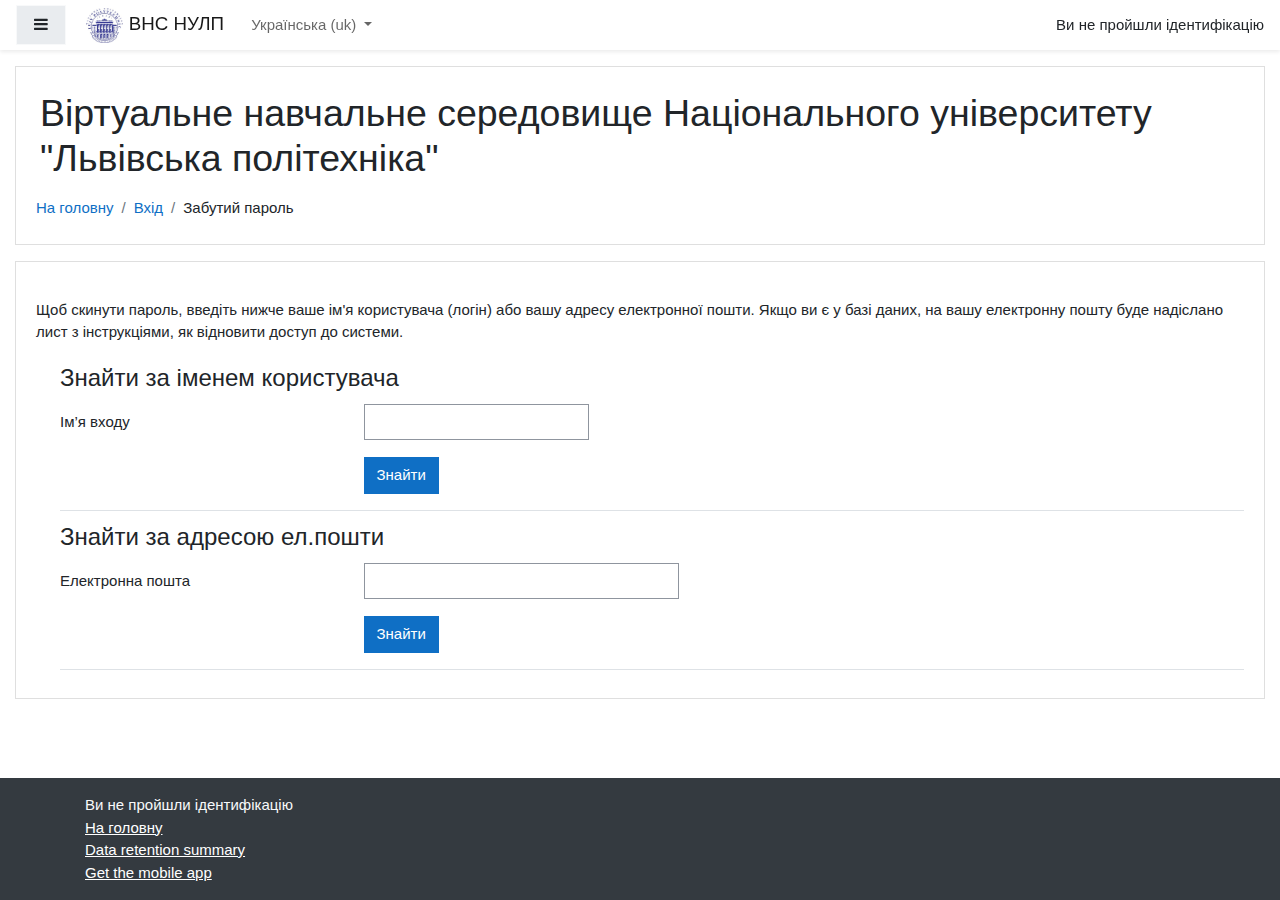
<file: login/templates/login/forgot_password.php.html>
<!DOCTYPE html>

<html  dir="ltr" lang="uk" xml:lang="uk">
<head>
    <title>Забутий пароль</title>
    <link rel="shortcut icon" href="../theme/image.php/boost/theme/1623832679/favicon" />
    <meta name="apple-itunes-app" content="app-id=633359593, app-argument=http://vns.lpnu.ua/login/forgot_password.php"/><link rel="manifest" href="../admin/tool/mobile/mobile.webmanifest.php" /><meta http-equiv="Content-Type" content="text/html; charset=utf-8" />
<meta name="keywords" content="moodle, Забутий пароль" />
<link rel="stylesheet" type="text/css" href="../theme/yui_combo.php@rollup%252F3.17.2%252Fyui-moodlesimple-min.css" /><script id="firstthemesheet" type="text/css">/** Required in order to fix style inclusion problems in IE with YUI **/</script><link rel="stylesheet" type="text/css" href="../theme/styles.php/boost/1623832679_1/all.css" />
<script>
//<![CDATA[
var M = {}; M.yui = {};
M.pageloadstarttime = new Date();
M.cfg = {"wwwroot":"http:\/\/vns.lpnu.ua","sesskey":"rLp0K66Hmy","sessiontimeout":"5400","themerev":"1623832679","slasharguments":1,"theme":"boost","iconsystemmodule":"core\/icon_system_fontawesome","jsrev":"1623832679","admin":"admin","svgicons":true,"usertimezone":"\u0404\u0432\u0440\u043e\u043f\u0430\/\u041a\u0438\u0457\u0432","contextid":1,"langrev":1623832679,"templaterev":"1623832679"};var yui1ConfigFn = function(me) {if(/-skin|reset|fonts|grids|base/.test(me.name)){me.type='css';me.path=me.path.replace(/\.js/,'.css');me.path=me.path.replace(/\/yui2-skin/,'/assets/skins/sam/yui2-skin')}};
var yui2ConfigFn = function(me) {var parts=me.name.replace(/^moodle-/,'').split('-'),component=parts.shift(),module=parts[0],min='-min';if(/-(skin|core)$/.test(me.name)){parts.pop();me.type='css';min=''}
if(module){var filename=parts.join('-');me.path=component+'/'+module+'/'+filename+min+'.'+me.type}else{me.path=component+'/'+component+'.'+me.type}};
YUI_config = {"debug":false,"base":"http:\/\/vns.lpnu.ua\/lib\/yuilib\/3.17.2\/","comboBase":"http:\/\/vns.lpnu.ua\/theme\/yui_combo.php?","combine":true,"filter":null,"insertBefore":"firstthemesheet","groups":{"yui2":{"base":"http:\/\/vns.lpnu.ua\/lib\/yuilib\/2in3\/2.9.0\/build\/","comboBase":"http:\/\/vns.lpnu.ua\/theme\/yui_combo.php?","combine":true,"ext":false,"root":"2in3\/2.9.0\/build\/","patterns":{"yui2-":{"group":"yui2","configFn":yui1ConfigFn}}},"moodle":{"name":"moodle","base":"http:\/\/vns.lpnu.ua\/theme\/yui_combo.php?m\/1623832679\/","combine":true,"comboBase":"http:\/\/vns.lpnu.ua\/theme\/yui_combo.php?","ext":false,"root":"m\/1623832679\/","patterns":{"moodle-":{"group":"moodle","configFn":yui2ConfigFn}},"filter":null,"modules":{"moodle-core-actionmenu":{"requires":["base","event","node-event-simulate"]},"moodle-core-blocks":{"requires":["base","node","io","dom","dd","dd-scroll","moodle-core-dragdrop","moodle-core-notification"]},"moodle-core-chooserdialogue":{"requires":["base","panel","moodle-core-notification"]},"moodle-core-dragdrop":{"requires":["base","node","io","dom","dd","event-key","event-focus","moodle-core-notification"]},"moodle-core-event":{"requires":["event-custom"]},"moodle-core-formchangechecker":{"requires":["base","event-focus","moodle-core-event"]},"moodle-core-handlebars":{"condition":{"trigger":"handlebars","when":"after"}},"moodle-core-languninstallconfirm":{"requires":["base","node","moodle-core-notification-confirm","moodle-core-notification-alert"]},"moodle-core-lockscroll":{"requires":["plugin","base-build"]},"moodle-core-maintenancemodetimer":{"requires":["base","node"]},"moodle-core-notification":{"requires":["moodle-core-notification-dialogue","moodle-core-notification-alert","moodle-core-notification-confirm","moodle-core-notification-exception","moodle-core-notification-ajaxexception"]},"moodle-core-notification-dialogue":{"requires":["base","node","panel","escape","event-key","dd-plugin","moodle-core-widget-focusafterclose","moodle-core-lockscroll"]},"moodle-core-notification-alert":{"requires":["moodle-core-notification-dialogue"]},"moodle-core-notification-confirm":{"requires":["moodle-core-notification-dialogue"]},"moodle-core-notification-exception":{"requires":["moodle-core-notification-dialogue"]},"moodle-core-notification-ajaxexception":{"requires":["moodle-core-notification-dialogue"]},"moodle-core-popuphelp":{"requires":["moodle-core-tooltip"]},"moodle-core-tooltip":{"requires":["base","node","io-base","moodle-core-notification-dialogue","json-parse","widget-position","widget-position-align","event-outside","cache-base"]},"moodle-core_availability-form":{"requires":["base","node","event","event-delegate","panel","moodle-core-notification-dialogue","json"]},"moodle-backup-backupselectall":{"requires":["node","event","node-event-simulate","anim"]},"moodle-backup-confirmcancel":{"requires":["node","node-event-simulate","moodle-core-notification-confirm"]},"moodle-course-categoryexpander":{"requires":["node","event-key"]},"moodle-course-dragdrop":{"requires":["base","node","io","dom","dd","dd-scroll","moodle-core-dragdrop","moodle-core-notification","moodle-course-coursebase","moodle-course-util"]},"moodle-course-formatchooser":{"requires":["base","node","node-event-simulate"]},"moodle-course-management":{"requires":["base","node","io-base","moodle-core-notification-exception","json-parse","dd-constrain","dd-proxy","dd-drop","dd-delegate","node-event-delegate"]},"moodle-course-util":{"requires":["node"],"use":["moodle-course-util-base"],"submodules":{"moodle-course-util-base":{},"moodle-course-util-section":{"requires":["node","moodle-course-util-base"]},"moodle-course-util-cm":{"requires":["node","moodle-course-util-base"]}}},"moodle-form-dateselector":{"requires":["base","node","overlay","calendar"]},"moodle-form-passwordunmask":{"requires":[]},"moodle-form-shortforms":{"requires":["node","base","selector-css3","moodle-core-event"]},"moodle-question-chooser":{"requires":["moodle-core-chooserdialogue"]},"moodle-question-preview":{"requires":["base","dom","event-delegate","event-key","core_question_engine"]},"moodle-question-searchform":{"requires":["base","node"]},"moodle-availability_completion-form":{"requires":["base","node","event","moodle-core_availability-form"]},"moodle-availability_date-form":{"requires":["base","node","event","io","moodle-core_availability-form"]},"moodle-availability_grade-form":{"requires":["base","node","event","moodle-core_availability-form"]},"moodle-availability_group-form":{"requires":["base","node","event","moodle-core_availability-form"]},"moodle-availability_grouping-form":{"requires":["base","node","event","moodle-core_availability-form"]},"moodle-availability_profile-form":{"requires":["base","node","event","moodle-core_availability-form"]},"moodle-mod_assign-history":{"requires":["node","transition"]},"moodle-mod_bigbluebuttonbn-recordings":{"requires":["base","node","datasource-get","datasource-jsonschema","datasource-polling","moodle-core-notification"]},"moodle-mod_bigbluebuttonbn-rooms":{"requires":["base","node","datasource-get","datasource-jsonschema","datasource-polling","moodle-core-notification"]},"moodle-mod_bigbluebuttonbn-modform":{"requires":["base","node"]},"moodle-mod_bigbluebuttonbn-imports":{"requires":["base","node"]},"moodle-mod_bigbluebuttonbn-broker":{"requires":["base","node","datasource-get","datasource-jsonschema","datasource-polling","moodle-core-notification"]},"moodle-mod_quiz-autosave":{"requires":["base","node","event","event-valuechange","node-event-delegate","io-form"]},"moodle-mod_quiz-dragdrop":{"requires":["base","node","io","dom","dd","dd-scroll","moodle-core-dragdrop","moodle-core-notification","moodle-mod_quiz-quizbase","moodle-mod_quiz-util-base","moodle-mod_quiz-util-page","moodle-mod_quiz-util-slot","moodle-course-util"]},"moodle-mod_quiz-modform":{"requires":["base","node","event"]},"moodle-mod_quiz-questionchooser":{"requires":["moodle-core-chooserdialogue","moodle-mod_quiz-util","querystring-parse"]},"moodle-mod_quiz-quizbase":{"requires":["base","node"]},"moodle-mod_quiz-toolboxes":{"requires":["base","node","event","event-key","io","moodle-mod_quiz-quizbase","moodle-mod_quiz-util-slot","moodle-core-notification-ajaxexception"]},"moodle-mod_quiz-util":{"requires":["node","moodle-core-actionmenu"],"use":["moodle-mod_quiz-util-base"],"submodules":{"moodle-mod_quiz-util-base":{},"moodle-mod_quiz-util-slot":{"requires":["node","moodle-mod_quiz-util-base"]},"moodle-mod_quiz-util-page":{"requires":["node","moodle-mod_quiz-util-base"]}}},"moodle-message_airnotifier-toolboxes":{"requires":["base","node","io"]},"moodle-filter_glossary-autolinker":{"requires":["base","node","io-base","json-parse","event-delegate","overlay","moodle-core-event","moodle-core-notification-alert","moodle-core-notification-exception","moodle-core-notification-ajaxexception"]},"moodle-filter_mathjaxloader-loader":{"requires":["moodle-core-event"]},"moodle-editor_atto-editor":{"requires":["node","transition","io","overlay","escape","event","event-simulate","event-custom","node-event-html5","node-event-simulate","yui-throttle","moodle-core-notification-dialogue","moodle-core-notification-confirm","moodle-editor_atto-rangy","handlebars","timers","querystring-stringify"]},"moodle-editor_atto-plugin":{"requires":["node","base","escape","event","event-outside","handlebars","event-custom","timers","moodle-editor_atto-menu"]},"moodle-editor_atto-menu":{"requires":["moodle-core-notification-dialogue","node","event","event-custom"]},"moodle-editor_atto-rangy":{"requires":[]},"moodle-report_eventlist-eventfilter":{"requires":["base","event","node","node-event-delegate","datatable","autocomplete","autocomplete-filters"]},"moodle-report_loglive-fetchlogs":{"requires":["base","event","node","io","node-event-delegate"]},"moodle-report_overviewstats-charts":{"requires":["base","node","charts","charts-legend"]},"moodle-gradereport_grader-gradereporttable":{"requires":["base","node","event","handlebars","overlay","event-hover"]},"moodle-gradereport_history-userselector":{"requires":["escape","event-delegate","event-key","handlebars","io-base","json-parse","moodle-core-notification-dialogue"]},"moodle-tool_capability-search":{"requires":["base","node"]},"moodle-tool_lp-dragdrop-reorder":{"requires":["moodle-core-dragdrop"]},"moodle-tool_monitor-dropdown":{"requires":["base","event","node"]},"moodle-assignfeedback_editpdf-editor":{"requires":["base","event","node","io","graphics","json","event-move","event-resize","transition","querystring-stringify-simple","moodle-core-notification-dialog","moodle-core-notification-alert","moodle-core-notification-warning","moodle-core-notification-exception","moodle-core-notification-ajaxexception"]},"moodle-atto_accessibilitychecker-button":{"requires":["color-base","moodle-editor_atto-plugin"]},"moodle-atto_accessibilityhelper-button":{"requires":["moodle-editor_atto-plugin"]},"moodle-atto_align-button":{"requires":["moodle-editor_atto-plugin"]},"moodle-atto_bold-button":{"requires":["moodle-editor_atto-plugin"]},"moodle-atto_charmap-button":{"requires":["moodle-editor_atto-plugin"]},"moodle-atto_clear-button":{"requires":["moodle-editor_atto-plugin"]},"moodle-atto_collapse-button":{"requires":["moodle-editor_atto-plugin"]},"moodle-atto_emojipicker-button":{"requires":["moodle-editor_atto-plugin"]},"moodle-atto_emoticon-button":{"requires":["moodle-editor_atto-plugin"]},"moodle-atto_equation-button":{"requires":["moodle-editor_atto-plugin","moodle-core-event","io","event-valuechange","tabview","array-extras"]},"moodle-atto_h5p-button":{"requires":["moodle-editor_atto-plugin"]},"moodle-atto_html-beautify":{},"moodle-atto_html-button":{"requires":["promise","moodle-editor_atto-plugin","moodle-atto_html-beautify","moodle-atto_html-codemirror","event-valuechange"]},"moodle-atto_html-codemirror":{"requires":["moodle-atto_html-codemirror-skin"]},"moodle-atto_image-button":{"requires":["moodle-editor_atto-plugin"]},"moodle-atto_indent-button":{"requires":["moodle-editor_atto-plugin"]},"moodle-atto_italic-button":{"requires":["moodle-editor_atto-plugin"]},"moodle-atto_link-button":{"requires":["moodle-editor_atto-plugin"]},"moodle-atto_managefiles-button":{"requires":["moodle-editor_atto-plugin"]},"moodle-atto_managefiles-usedfiles":{"requires":["node","escape"]},"moodle-atto_media-button":{"requires":["moodle-editor_atto-plugin","moodle-form-shortforms"]},"moodle-atto_noautolink-button":{"requires":["moodle-editor_atto-plugin"]},"moodle-atto_orderedlist-button":{"requires":["moodle-editor_atto-plugin"]},"moodle-atto_recordrtc-button":{"requires":["moodle-editor_atto-plugin","moodle-atto_recordrtc-recording"]},"moodle-atto_recordrtc-recording":{"requires":["moodle-atto_recordrtc-button"]},"moodle-atto_rtl-button":{"requires":["moodle-editor_atto-plugin"]},"moodle-atto_strike-button":{"requires":["moodle-editor_atto-plugin"]},"moodle-atto_subscript-button":{"requires":["moodle-editor_atto-plugin"]},"moodle-atto_superscript-button":{"requires":["moodle-editor_atto-plugin"]},"moodle-atto_table-button":{"requires":["moodle-editor_atto-plugin","moodle-editor_atto-menu","event","event-valuechange"]},"moodle-atto_teamsmeeting-button":{"requires":["moodle-editor_atto-plugin"]},"moodle-atto_title-button":{"requires":["moodle-editor_atto-plugin"]},"moodle-atto_underline-button":{"requires":["moodle-editor_atto-plugin"]},"moodle-atto_undo-button":{"requires":["moodle-editor_atto-plugin"]},"moodle-atto_unorderedlist-button":{"requires":["moodle-editor_atto-plugin"]},"moodle-atto_wiris-button":{"requires":["moodle-editor_atto-plugin","get"]},"moodle-atto_wordimport-button":{"requires":["moodle-editor_atto-plugin"]}}},"gallery":{"name":"gallery","base":"http:\/\/vns.lpnu.ua\/lib\/yuilib\/gallery\/","combine":true,"comboBase":"http:\/\/vns.lpnu.ua\/theme\/yui_combo.php?","ext":false,"root":"gallery\/1623832679\/","patterns":{"gallery-":{"group":"gallery"}}}},"modules":{"core_filepicker":{"name":"core_filepicker","fullpath":"http:\/\/vns.lpnu.ua\/lib\/javascript.php\/1623832679\/repository\/filepicker.js","requires":["base","node","node-event-simulate","json","async-queue","io-base","io-upload-iframe","io-form","yui2-treeview","panel","cookie","datatable","datatable-sort","resize-plugin","dd-plugin","escape","moodle-core_filepicker","moodle-core-notification-dialogue"]},"core_comment":{"name":"core_comment","fullpath":"http:\/\/vns.lpnu.ua\/lib\/javascript.php\/1623832679\/comment\/comment.js","requires":["base","io-base","node","json","yui2-animation","overlay","escape"]},"mathjax":{"name":"mathjax","fullpath":"https:\/\/cdn.jsdelivr.net\/npm\/mathjax@2.7.8\/MathJax.js?delayStartupUntil=configured"}}};
M.yui.loader = {modules: {}};

//]]>
</script>

<!-- Global site tag (gtag.js) - Google Analytics -->
<script async
src="https://www.googletagmanager.com/gtag/js?id=UA-73451727-1"></script>
<script>
  window.dataLayer = window.dataLayer || [];
  function gtag(){dataLayer.push(arguments);}
  gtag('js', new Date());

  gtag('config', 'UA-73451727-1');
</script>


<!-- Global site tag (gtag.js) - Google Analytics -->
<script async src="https://www.googletagmanager.com/gtag/js?id=UA-113782330-1"></script>
<script>
  window.dataLayer = window.dataLayer || [];
  function gtag(){dataLayer.push(arguments);}
  gtag('js', new Date());

  gtag('config', 'UA-113782330-1');
</script>
<!-- Global site tag (gtag.js) - Google Analytics -->
<script async src="https://www.googletagmanager.com/gtag/js?id=UA-123656552-1"></script>
<script>
  window.dataLayer = window.dataLayer || [];
  function gtag(){dataLayer.push(arguments);}
  gtag('js', new Date());

  gtag('config', 'UA-123656552-1');
</script>

    <meta name="viewport" content="width=device-width, initial-scale=1.0">
</head>
<body  id="page-login-forgot_password" class="format-site  path-login dir-ltr lang-uk yui-skin-sam yui3-skin-sam vns-lpnu-ua pagelayout-base course-1 context-1 notloggedin ">
<div class="toast-wrapper mx-auto py-0 fixed-top" role="status" aria-live="polite"></div>

<div id="page-wrapper" class="d-print-block">

    <div>
    <a class="sr-only sr-only-focusable" href="forgot_password.php.html#maincontent">Перейти до головного вмісту</a>
</div><script src="../lib/javascript.php/1623832679/lib/babel-polyfill/polyfill.min.js"></script>
<script src="../lib/javascript.php/1623832679/lib/polyfills/polyfill.js"></script>
<script src="../theme/yui_combo.php@rollup%252F3.17.2%252Fyui-moodlesimple-min.js"></script><script src="../lib/javascript.php/1623832679/lib/javascript-static.js"></script>
<script>
//<![CDATA[
document.body.className += ' jsenabled';
//]]>
</script>



    <nav class="fixed-top navbar navbar-light bg-white navbar-expand moodle-has-zindex" aria-label="Site navigation">
    
            <div data-region="drawer-toggle" class="d-inline-block mr-3">
                <button aria-expanded="false" aria-controls="nav-drawer" type="button" class="btn nav-link float-sm-left mr-1 btn-light bg-gray" data-action="toggle-drawer" data-side="left" data-preference="drawer-open-nav"><i class="icon fa fa-bars fa-fw " aria-hidden="true"  ></i><span class="sr-only">Бокова панель</span></button>
            </div>
    
            <a href="../index.html" class="navbar-brand aabtn has-logo
                    ">
                    <span class="logo d-none d-sm-inline">
                        <img src="../pluginfile.php/1/core_admin/logocompact/300x300/1623832679/200px-Nulp_logo_eng.jpg" alt="ВНС НУЛП">
                    </span>
                <span class="site-name d-none d-md-inline">ВНС НУЛП</span>
            </a>
    
            <ul class="navbar-nav d-none d-md-flex">
                <!-- custom_menu -->
                <li class="dropdown nav-item">
    <a class="dropdown-toggle nav-link" id="drop-down-60ca6b011972d60ca6b0118bdb4" data-toggle="dropdown" aria-haspopup="true" aria-expanded="false" href="forgot_password.php.html#" title="Мова інтерфейсу" aria-controls="drop-down-menu-60ca6b011972d60ca6b0118bdb4">
        Українська ‎(uk)‎
    </a>
    <div class="dropdown-menu" role="menu" id="drop-down-menu-60ca6b011972d60ca6b0118bdb4" aria-labelledby="drop-down-60ca6b011972d60ca6b0118bdb4">
                <a class="dropdown-item" role="menuitem" href="forgot_password.php@lang=uk.html" title="Українська ‎(uk)‎">Українська ‎(uk)‎</a>
                <a class="dropdown-item" role="menuitem" href="forgot_password.php@lang=en.html" title="English ‎(en)‎">English ‎(en)‎</a>
    </div>
</li>
                <!-- page_heading_menu -->
                
            </ul>
            <div class="ml-auto">
                
            </div>
            <ul class="nav navbar-nav usernav">
                <!-- navbar_plugin_output -->
                <li class="nav-item">
                    
                </li>
                <!-- user_menu -->
                <li class="nav-item align-items-center pl-2">
                    <div class="usermenu"><span class="login">Ви не пройшли ідентифікацію</span></div>
                </li>
            </ul>
            <!-- search_box -->
    </nav>
    <div id="nav-drawer" data-region="drawer" class="d-print-none moodle-has-zindex closed" aria-hidden="true" tabindex="-1">
        <nav class="list-group" aria-label="Сайт">
            <ul>
                    <li>
                        <a class="list-group-item list-group-item-action  " href="../index.html" data-key="home" data-isexpandable="0" data-indent="0" data-showdivider="0" data-type="1" data-nodetype="1" data-collapse="0" data-forceopen="1" data-isactive="0" data-hidden="0" data-preceedwithhr="0" >
                            <div class="ml-0">
                                <div class="media">
                                        <span class="media-left">
                                            <i class="icon fa fa-home fa-fw " aria-hidden="true"  ></i>
                                        </span>
                                    <span class="media-body ">На головну</span>
                                </div>
                            </div>
                        </a>
                    </li>
            </ul>
        </nav>
    </div>

    <div id="page" class="container-fluid d-print-block">
        <header id="page-header" class="row">
    <div class="col-12 pt-3 pb-3">
        <div class="card ">
            <div class="card-body ">
                <div class="d-sm-flex align-items-center">
                    <div class="mr-auto">
                        <div class="page-context-header"><div class="page-header-headings"><h1>Віртуальне навчальне середовище Національного університету "Львівська політехніка"</h1></div></div>
                    </div>

                    <div class="header-actions-container flex-shrink-0" data-region="header-actions-container">
                    </div>
                </div>
                <div class="d-flex flex-wrap">
                    <div id="page-navbar">
                        <nav aria-label="Панель навігації">
    <ol class="breadcrumb">
                <li class="breadcrumb-item">
                    <a href="../index.html"  >На головну</a>
                </li>
        
                <li class="breadcrumb-item">
                    <a href="../index.html"  >Вхід</a>
                </li>
        
                <li class="breadcrumb-item">Забутий пароль</li>
        </ol>
</nav>
                    </div>
                    <div class="ml-auto d-flex">
                        
                    </div>
                    <div id="course-header">
                        
                    </div>
                </div>
            </div>
        </div>
    </div>
</header>

        <div id="page-content" class="row pb-3 d-print-block">
            <div id="region-main-box" class="col-12">
                <section id="region-main"  aria-label="Контент">

                    <span class="notifications" id="user-notifications"></span>
                    <div role="main"><span id="maincontent"></span><div class="box py-3 generalbox boxwidthnormal boxaligncenter">Щоб скинути пароль, введіть нижче ваше ім'я користувача (логін) або вашу адресу електронної пошти. Якщо ви є у базі даних, на вашу електронну пошту буде надіслано лист з інструкціями, як відновити доступ до системи.</div>
<form autocomplete="off" action="forgot_password.php.html" method="post" accept-charset="utf-8" id="mform1_7EOgzaxdpc7yg1E" class="mform">
	<div style="display: none;"><input name="sesskey" type="hidden" value="rLp0K66Hmy" />
<input name="_qf__login_forgot_password_form" type="hidden" value="1" />
</div>


	<fieldset class="clearfix"  id="id_searchbyusername">
		<legend class="ftoggler">Знайти за іменем користувача</legend>
		<div class="fcontainer clearfix">
		<div id="fitem_id_username" class="form-group row  fitem   " >
    <div class="col-md-3 col-form-label d-flex pb-0 pr-md-0">
        
                <label class="d-inline word-break " for="id_username">
                    Ім’я входу
                </label>
        
        <div class="ml-1 ml-md-auto d-flex align-items-center align-self-start">
            
        </div>
    </div>
    <div class="col-md-9 form-inline align-items-start felement" data-fieldtype="text">
        <input type="text"
                class="form-control "
                name="username"
                id="id_username"
                value=""
                size="20"
                autocomplete="username" >
        <div class="form-control-feedback invalid-feedback" id="id_error_username" >
            
        </div>
    </div>
</div><div id="fitem_id_submitbuttonusername" class="form-group row  fitem femptylabel  " >
    <div class="col-md-3 col-form-label d-flex pb-0 pr-md-0">
        
        <div class="ml-1 ml-md-auto d-flex align-items-center align-self-start">
            
        </div>
    </div>
    <div class="col-md-9 form-inline align-items-start felement" data-fieldtype="submit">
            <input type="submit"
                class="btn
                        btn-primary
                        
                    
                    
                    "
                name="submitbuttonusername"
                id="id_submitbuttonusername"
                value="Знайти"
                 >
        <div class="form-control-feedback invalid-feedback" id="id_error_submitbuttonusername" >
            
        </div>
    </div>
</div>
		</div></fieldset>
	<fieldset class="clearfix"  id="id_searchbyemail">
		<legend class="ftoggler">Знайти за адресою ел.пошти</legend>
		<div class="fcontainer clearfix">
		<div id="fitem_id_email" class="form-group row  fitem   " >
    <div class="col-md-3 col-form-label d-flex pb-0 pr-md-0">
        
                <label class="d-inline word-break " for="id_email">
                    Електронна пошта
                </label>
        
        <div class="ml-1 ml-md-auto d-flex align-items-center align-self-start">
            
        </div>
    </div>
    <div class="col-md-9 form-inline align-items-start felement" data-fieldtype="text">
        <input type="text"
                class="form-control "
                name="email"
                id="id_email"
                value=""
                size="30"
                maxlength="100" autocomplete="email" >
        <div class="form-control-feedback invalid-feedback" id="id_error_email" >
            
        </div>
    </div>
</div><div id="fitem_id_submitbuttonemail" class="form-group row  fitem femptylabel  " >
    <div class="col-md-3 col-form-label d-flex pb-0 pr-md-0">
        
        <div class="ml-1 ml-md-auto d-flex align-items-center align-self-start">
            
        </div>
    </div>
    <div class="col-md-9 form-inline align-items-start felement" data-fieldtype="submit">
            <input type="submit"
                class="btn
                        btn-primary
                        
                    
                    
                    "
                name="submitbuttonemail"
                id="id_submitbuttonemail"
                value="Знайти"
                 >
        <div class="form-control-feedback invalid-feedback" id="id_error_submitbuttonemail" >
            
        </div>
    </div>
</div>
		</div></fieldset>
</form></div>
                    
                    

                </section>
            </div>
        </div>
    </div>
    
    <div id="goto-top-link">
        <a class="btn btn-light" role="button" href="forgot_password.php.html#" aria-label="Піднятись вгору">
            <i class="icon fa fa-arrow-up fa-fw " aria-hidden="true"  ></i>
        </a>
    </div>
    <footer id="page-footer" class="py-3 bg-dark text-light">
        <div class="container">
            <div id="course-footer"></div>
    
    
            <div class="logininfo">Ви не пройшли ідентифікацію</div>
            <div class="tool_usertours-resettourcontainer"></div>
            <div class="homelink"><a href="../index.html">На головну</a></div>
            <nav class="nav navbar-nav d-md-none" aria-label="Персональне меню">
                    <ul class="list-unstyled pt-3">
                                        <li><a href="forgot_password.php.html#" title="Мова інтерфейсу">Українська ‎(uk)‎</a></li>
                                    <li>
                                        <ul class="list-unstyled ml-3">
                                                            <li><a href="forgot_password.php@lang=uk.html" title="Українська ‎(uk)‎">Українська ‎(uk)‎</a></li>
                                                            <li><a href="forgot_password.php@lang=en.html" title="English ‎(en)‎">English ‎(en)‎</a></li>
                                        </ul>
                                    </li>
                    </ul>
            </nav>
            <div class="tool_dataprivacy"><a href="../admin/tool/dataprivacy/summary.php.html">Data retention summary</a></div><a href="https://download.moodle.org/mobile?version=2020110904.04&amp;lang=uk&amp;iosappid=633359593&amp;androidappid=com.moodle.moodlemobile">Get the mobile app</a>
            <script>
//<![CDATA[
var require = {
    baseUrl : 'http://vns.lpnu.ua/lib/requirejs.php/1623832679/',
    // We only support AMD modules with an explicit define() statement.
    enforceDefine: true,
    skipDataMain: true,
    waitSeconds : 0,

    paths: {
        jquery: 'http://vns.lpnu.ua/lib/javascript.php/1623832679/lib/jquery/jquery-3.5.1.min',
        jqueryui: 'http://vns.lpnu.ua/lib/javascript.php/1623832679/lib/jquery/ui-1.12.1/jquery-ui.min',
        jqueryprivate: 'http://vns.lpnu.ua/lib/javascript.php/1623832679/lib/requirejs/jquery-private'
    },

    // Custom jquery config map.
    map: {
      // '*' means all modules will get 'jqueryprivate'
      // for their 'jquery' dependency.
      '*': { jquery: 'jqueryprivate' },
      // Stub module for 'process'. This is a workaround for a bug in MathJax (see MDL-60458).
      '*': { process: 'core/first' },

      // 'jquery-private' wants the real jQuery module
      // though. If this line was not here, there would
      // be an unresolvable cyclic dependency.
      jqueryprivate: { jquery: 'jquery' }
    }
};

//]]>
</script>
<script src="../lib/javascript.php/1623832679/lib/requirejs/require.min.js"></script>
<script>
//<![CDATA[
M.util.js_pending("core/first");
require(['core/first'], function() {
require(['core/prefetch'])
;
require(["media_videojs/loader"], function(loader) {
    loader.setUp('uk');
});;

require(['jquery', 'core/custom_interaction_events'], function($, CustomEvents) {
    CustomEvents.define('#single_select60ca6b0118bdb3', [CustomEvents.events.accessibleChange]);
    $('#single_select60ca6b0118bdb3').on(CustomEvents.events.accessibleChange, function() {
        var ignore = $(this).find(':selected').attr('data-ignore');
        if (typeof ignore === typeof undefined) {
            $('#single_select_f60ca6b0118bdb2').submit();
        }
    });
});
;

require(['jquery', 'core/custom_interaction_events'], function($, CustomEvents) {
    CustomEvents.define('#single_select60ca6b0118bdb6', [CustomEvents.events.accessibleChange]);
    $('#single_select60ca6b0118bdb6').on(CustomEvents.events.accessibleChange, function() {
        var ignore = $(this).find(':selected').attr('data-ignore');
        if (typeof ignore === typeof undefined) {
            $('#single_select_f60ca6b0118bdb5').submit();
        }
    });
});
;

M.util.js_pending('theme_boost/loader');
require(['theme_boost/loader'], function() {
    M.util.js_complete('theme_boost/loader');
});

M.util.js_pending('theme_boost/drawer');
require(['theme_boost/drawer'], function(drawer) {
    drawer.init();
    M.util.js_complete('theme_boost/drawer');
});
;

require(['theme_boost/form-display-errors'], function(module) {
    module.enhance("id_username");
});
;

require(['theme_boost/form-display-errors'], function(module) {
    module.enhance("id_submitbuttonusername");
});
;

        require(['core_form/submit'], function(Submit) {
            Submit.init("id_submitbuttonusername");
        });
;

require(['theme_boost/form-display-errors'], function(module) {
    module.enhance("id_email");
});
;

require(['theme_boost/form-display-errors'], function(module) {
    module.enhance("id_submitbuttonemail");
});
;

        require(['core_form/submit'], function(Submit) {
            Submit.init("id_submitbuttonemail");
        });
;
M.util.js_pending('core/notification'); require(['core/notification'], function(amd) {amd.init(1, []); M.util.js_complete('core/notification');});;
M.util.js_pending('core/log'); require(['core/log'], function(amd) {amd.setConfig({"level":"warn"}); M.util.js_complete('core/log');});;
M.util.js_pending('core/page_global'); require(['core/page_global'], function(amd) {amd.init(); M.util.js_complete('core/page_global');});
    M.util.js_complete("core/first");
});
//]]>
</script>
<script>
//<![CDATA[
M.str = {"moodle":{"lastmodified":"\u041e\u0441\u0442\u0430\u043d\u043d\u044f \u0437\u043c\u0456\u043d\u0430","name":"\u041d\u0430\u0437\u0432\u0430","error":"\u041f\u043e\u043c\u0438\u043b\u043a\u0430","info":"\u0406\u043d\u0444\u043e\u0440\u043c\u0430\u0446\u0456\u044f","yes":"\u0422\u0430\u043a","no":"\u041d\u0456","ok":"\u0414\u043e\u0431\u0440\u0435","cancel":"\u0421\u043a\u0430\u0441\u0443\u0432\u0430\u0442\u0438","changesmadereallygoaway":"\u0412\u0438 \u0437\u0440\u043e\u0431\u0438\u043b\u0438 \u0437\u043c\u0456\u043d\u0438. \u0412\u0438 \u0432\u043f\u0435\u0432\u043d\u0435\u043d\u0456, \u0449\u043e \u0445\u043e\u0447\u0435\u0442\u0435 \u043f\u0456\u0442\u0438 \u0456 \u0432\u0442\u0440\u0430\u0442\u0438\u0442\u0438 \u0437\u043c\u0456\u043d\u0438?","confirm":"\u041f\u0456\u0434\u0442\u0432\u0435\u0440\u0434\u0436\u0435\u043d\u043d\u044f","areyousure":"\u0412\u0438 \u0432\u043f\u0435\u0432\u043d\u0435\u043d\u0456?","closebuttontitle":"\u0417\u0430\u043a\u0440\u0438\u0442\u0438","unknownerror":"\u041d\u0435\u0432\u0456\u0434\u043e\u043c\u0430 \u043f\u043e\u043c\u0438\u043b\u043a\u0430","file":"\u0424\u0430\u0439\u043b","url":"URL"},"repository":{"type":"\u0422\u0438\u043f","size":"\u0420\u043e\u0437\u043c\u0456\u0440","invalidjson":"\u041d\u0435\u043f\u0440\u0430\u0432\u0438\u043b\u044c\u043d\u0438\u0439 JSON \u0440\u044f\u0434\u043e\u043a","nofilesattached":"\u0424\u0430\u0439\u043b\u0438 \u043d\u0435 \u0434\u043e\u043b\u0443\u0447\u0435\u043d\u043e","filepicker":"\u0412\u0438\u0431\u0456\u0440 \u0444\u0430\u0439\u043b\u0443","logout":"\u0412\u0438\u0445\u0456\u0434","nofilesavailable":"\u041d\u0435\u043c\u0430\u0454 \u0434\u043e\u0441\u0442\u0443\u043f\u043d\u0438\u0445 \u0444\u0430\u0439\u043b\u0456\u0432","norepositoriesavailable":"\u041d\u0430 \u0436\u0430\u043b\u044c, \u0436\u043e\u0434\u043d\u0435 \u0437 \u043f\u043e\u0442\u043e\u0447\u043d\u0438\u0445 \u0441\u0445\u043e\u0432\u0438\u0449 \u043d\u0435 \u043c\u043e\u0436\u0435 \u043f\u043e\u0432\u0435\u0440\u043d\u0443\u0442\u0438 \u0444\u0430\u0439\u043b\u0438 \u043f\u043e\u0442\u0440\u0456\u0431\u043d\u043e\u0433\u043e \u0444\u043e\u0440\u043c\u0430\u0442\u0443.","fileexistsdialogheader":"\u0424\u0430\u0439\u043b \u0456\u0441\u043d\u0443\u0454","fileexistsdialog_editor":"\u0424\u0430\u0439\u043b \u0437 \u0442\u0430\u043a\u043e\u044e \u043d\u0430\u0437\u0432\u043e\u044e \u0432\u0436\u0435 \u0431\u0443\u0432 \u043f\u0440\u0438\u0454\u0434\u043d\u0430\u043d\u0438\u0439 \u0434\u043e \u0440\u0435\u0434\u0430\u0433\u043e\u0432\u0430\u043d\u043e\u0433\u043e \u0442\u0435\u043a\u0441\u0442\u0443.","fileexistsdialog_filemanager":"\u0424\u0430\u0439\u043b \u0437 \u0442\u0430\u043a\u043e\u044e \u043d\u0430\u0437\u0432\u043e\u044e \u0432\u0436\u0435 \u0431\u0443\u0432 \u043f\u0440\u0438\u0454\u0434\u043d\u0430\u043d\u0438\u0439","renameto":"\u041f\u0435\u0440\u0435\u0439\u043c\u0435\u043d\u0443\u0432\u0430\u0442\u0438 \u0432 \"{$a}\"","referencesexist":"{$a} \u043f\u0441\u0435\u0432\u0434\u043e\u043d\u0456\u043c\u0456\u0432\/\u043f\u043e\u0441\u0438\u043b\u0430\u043d\u044c \u0432\u0438\u043a\u043e\u0440\u0438\u0441\u0442\u043e\u0432\u0443\u044e\u0442\u044c \u0446\u0435\u0439 \u0444\u0430\u0439\u043b \u044f\u043a \u0434\u0436\u0435\u0440\u0435\u043b\u043e","select":"\u0412\u0438\u0431\u0456\u0440"},"admin":{"confirmdeletecomments":"\u0412\u0438 \u0437\u0431\u0438\u0440\u0430\u0454\u0442\u0435\u0441\u044f \u0432\u0438\u0434\u0430\u043b\u0438\u0442\u0438 \u043a\u043e\u043c\u0435\u043d\u0442\u0430\u0440\u0456, \u0432\u043f\u0435\u0432\u043d\u0435\u043d\u0456?","confirmation":"\u041f\u0456\u0434\u0442\u0432\u0435\u0440\u0434\u0436\u0435\u043d\u043d\u044f"},"debug":{"debuginfo":"Debug info","line":"Line","stacktrace":"Stack trace"},"langconfig":{"labelsep":":"}};
//]]>
</script>
<script>
//<![CDATA[
(function() {Y.use("moodle-filter_mathjaxloader-loader",function() {M.filter_mathjaxloader.configure({"mathjaxconfig":"\nMathJax.Hub.Config({\n    config: [\"Accessible.js\", \"Safe.js\"],\n    errorSettings: { message: [\"!\"] },\n    skipStartupTypeset: true,\n    messageStyle: \"none\"\n});\n","lang":"uk"});
});
Y.use("moodle-filter_glossary-autolinker",function() {M.filter_glossary.init_filter_autolinking({"courseid":0});
});
M.util.help_popups.setup(Y);
Y.use("moodle-core-formchangechecker",function() {M.core_formchangechecker.init({"formid":"mform1_7EOgzaxdpc7yg1E","initialdirtystate":false});
});
 M.util.js_pending('random60ca6b0118bdb7'); Y.on('domready', function() { M.util.js_complete("init");  M.util.js_complete('random60ca6b0118bdb7'); });
})();
//]]>
</script>

        </div>
    </footer>
</div>

</body>
</html>
</file>
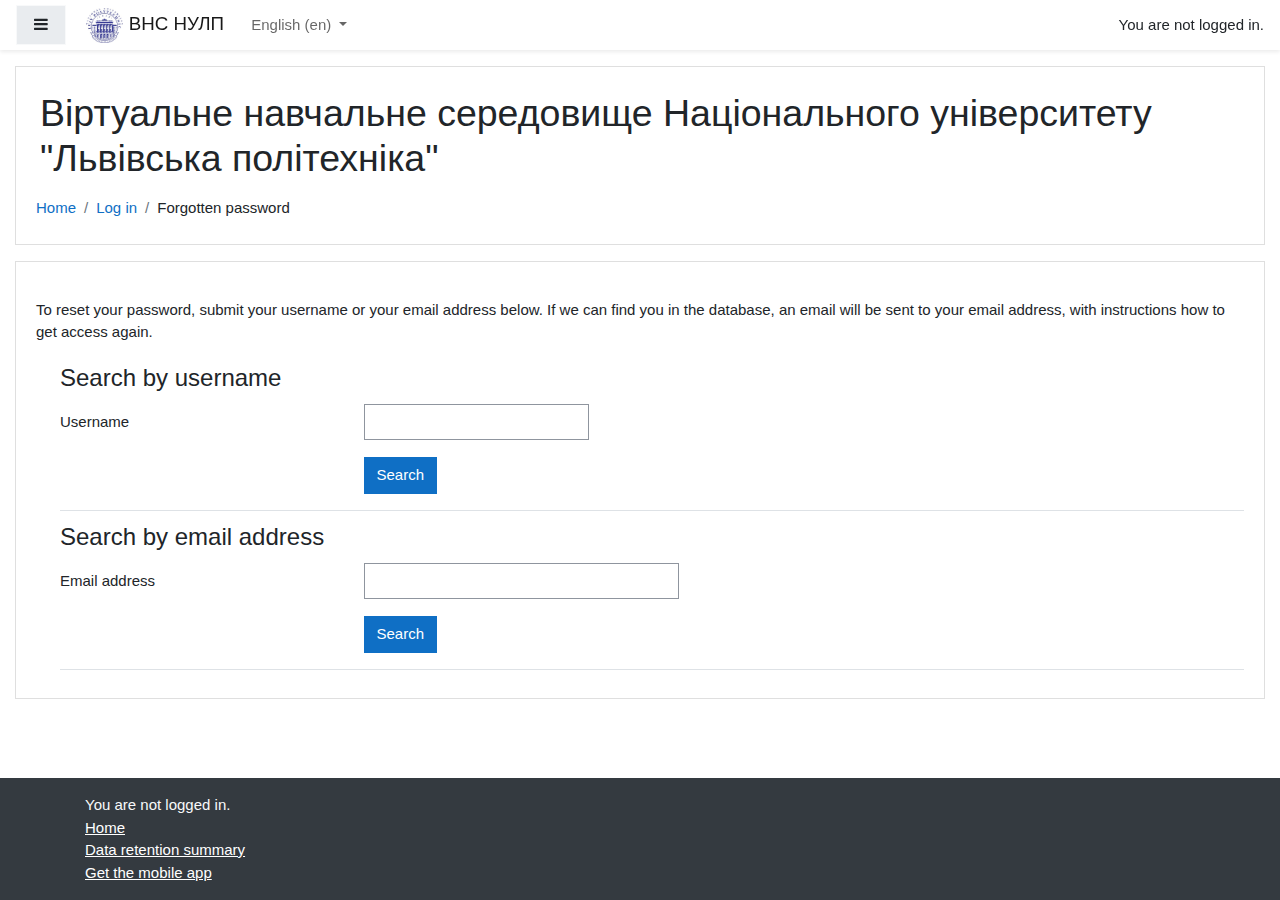
<file: login/templates/login/forgot_password.php@lang=en.html>
<!DOCTYPE html>

<html  dir="ltr" lang="en" xml:lang="en">
<head>
    <title>Forgotten password</title>
    <link rel="shortcut icon" href="../theme/image.php/boost/theme/1623832679/favicon" />
    <meta name="apple-itunes-app" content="app-id=633359593, app-argument=http://vns.lpnu.ua/login/forgot_password.php"/><link rel="manifest" href="../admin/tool/mobile/mobile.webmanifest.php" /><meta http-equiv="Content-Type" content="text/html; charset=utf-8" />
<meta name="keywords" content="moodle, Forgotten password" />
<link rel="stylesheet" type="text/css" href="../theme/yui_combo.php@rollup%252F3.17.2%252Fyui-moodlesimple-min.css" /><script id="firstthemesheet" type="text/css">/** Required in order to fix style inclusion problems in IE with YUI **/</script><link rel="stylesheet" type="text/css" href="../theme/styles.php/boost/1623832679_1/all.css" />
<script>
//<![CDATA[
var M = {}; M.yui = {};
M.pageloadstarttime = new Date();
M.cfg = {"wwwroot":"http:\/\/vns.lpnu.ua","sesskey":"rLp0K66Hmy","sessiontimeout":"5400","themerev":"1623832679","slasharguments":1,"theme":"boost","iconsystemmodule":"core\/icon_system_fontawesome","jsrev":"1623832679","admin":"admin","svgicons":true,"usertimezone":"Europe\/Kiev","contextid":1,"langrev":1623832679,"templaterev":"1623832679"};var yui1ConfigFn = function(me) {if(/-skin|reset|fonts|grids|base/.test(me.name)){me.type='css';me.path=me.path.replace(/\.js/,'.css');me.path=me.path.replace(/\/yui2-skin/,'/assets/skins/sam/yui2-skin')}};
var yui2ConfigFn = function(me) {var parts=me.name.replace(/^moodle-/,'').split('-'),component=parts.shift(),module=parts[0],min='-min';if(/-(skin|core)$/.test(me.name)){parts.pop();me.type='css';min=''}
if(module){var filename=parts.join('-');me.path=component+'/'+module+'/'+filename+min+'.'+me.type}else{me.path=component+'/'+component+'.'+me.type}};
YUI_config = {"debug":false,"base":"http:\/\/vns.lpnu.ua\/lib\/yuilib\/3.17.2\/","comboBase":"http:\/\/vns.lpnu.ua\/theme\/yui_combo.php?","combine":true,"filter":null,"insertBefore":"firstthemesheet","groups":{"yui2":{"base":"http:\/\/vns.lpnu.ua\/lib\/yuilib\/2in3\/2.9.0\/build\/","comboBase":"http:\/\/vns.lpnu.ua\/theme\/yui_combo.php?","combine":true,"ext":false,"root":"2in3\/2.9.0\/build\/","patterns":{"yui2-":{"group":"yui2","configFn":yui1ConfigFn}}},"moodle":{"name":"moodle","base":"http:\/\/vns.lpnu.ua\/theme\/yui_combo.php?m\/1623832679\/","combine":true,"comboBase":"http:\/\/vns.lpnu.ua\/theme\/yui_combo.php?","ext":false,"root":"m\/1623832679\/","patterns":{"moodle-":{"group":"moodle","configFn":yui2ConfigFn}},"filter":null,"modules":{"moodle-core-actionmenu":{"requires":["base","event","node-event-simulate"]},"moodle-core-blocks":{"requires":["base","node","io","dom","dd","dd-scroll","moodle-core-dragdrop","moodle-core-notification"]},"moodle-core-chooserdialogue":{"requires":["base","panel","moodle-core-notification"]},"moodle-core-dragdrop":{"requires":["base","node","io","dom","dd","event-key","event-focus","moodle-core-notification"]},"moodle-core-event":{"requires":["event-custom"]},"moodle-core-formchangechecker":{"requires":["base","event-focus","moodle-core-event"]},"moodle-core-handlebars":{"condition":{"trigger":"handlebars","when":"after"}},"moodle-core-languninstallconfirm":{"requires":["base","node","moodle-core-notification-confirm","moodle-core-notification-alert"]},"moodle-core-lockscroll":{"requires":["plugin","base-build"]},"moodle-core-maintenancemodetimer":{"requires":["base","node"]},"moodle-core-notification":{"requires":["moodle-core-notification-dialogue","moodle-core-notification-alert","moodle-core-notification-confirm","moodle-core-notification-exception","moodle-core-notification-ajaxexception"]},"moodle-core-notification-dialogue":{"requires":["base","node","panel","escape","event-key","dd-plugin","moodle-core-widget-focusafterclose","moodle-core-lockscroll"]},"moodle-core-notification-alert":{"requires":["moodle-core-notification-dialogue"]},"moodle-core-notification-confirm":{"requires":["moodle-core-notification-dialogue"]},"moodle-core-notification-exception":{"requires":["moodle-core-notification-dialogue"]},"moodle-core-notification-ajaxexception":{"requires":["moodle-core-notification-dialogue"]},"moodle-core-popuphelp":{"requires":["moodle-core-tooltip"]},"moodle-core-tooltip":{"requires":["base","node","io-base","moodle-core-notification-dialogue","json-parse","widget-position","widget-position-align","event-outside","cache-base"]},"moodle-core_availability-form":{"requires":["base","node","event","event-delegate","panel","moodle-core-notification-dialogue","json"]},"moodle-backup-backupselectall":{"requires":["node","event","node-event-simulate","anim"]},"moodle-backup-confirmcancel":{"requires":["node","node-event-simulate","moodle-core-notification-confirm"]},"moodle-course-categoryexpander":{"requires":["node","event-key"]},"moodle-course-dragdrop":{"requires":["base","node","io","dom","dd","dd-scroll","moodle-core-dragdrop","moodle-core-notification","moodle-course-coursebase","moodle-course-util"]},"moodle-course-formatchooser":{"requires":["base","node","node-event-simulate"]},"moodle-course-management":{"requires":["base","node","io-base","moodle-core-notification-exception","json-parse","dd-constrain","dd-proxy","dd-drop","dd-delegate","node-event-delegate"]},"moodle-course-util":{"requires":["node"],"use":["moodle-course-util-base"],"submodules":{"moodle-course-util-base":{},"moodle-course-util-section":{"requires":["node","moodle-course-util-base"]},"moodle-course-util-cm":{"requires":["node","moodle-course-util-base"]}}},"moodle-form-dateselector":{"requires":["base","node","overlay","calendar"]},"moodle-form-passwordunmask":{"requires":[]},"moodle-form-shortforms":{"requires":["node","base","selector-css3","moodle-core-event"]},"moodle-question-chooser":{"requires":["moodle-core-chooserdialogue"]},"moodle-question-preview":{"requires":["base","dom","event-delegate","event-key","core_question_engine"]},"moodle-question-searchform":{"requires":["base","node"]},"moodle-availability_completion-form":{"requires":["base","node","event","moodle-core_availability-form"]},"moodle-availability_date-form":{"requires":["base","node","event","io","moodle-core_availability-form"]},"moodle-availability_grade-form":{"requires":["base","node","event","moodle-core_availability-form"]},"moodle-availability_group-form":{"requires":["base","node","event","moodle-core_availability-form"]},"moodle-availability_grouping-form":{"requires":["base","node","event","moodle-core_availability-form"]},"moodle-availability_profile-form":{"requires":["base","node","event","moodle-core_availability-form"]},"moodle-mod_assign-history":{"requires":["node","transition"]},"moodle-mod_bigbluebuttonbn-recordings":{"requires":["base","node","datasource-get","datasource-jsonschema","datasource-polling","moodle-core-notification"]},"moodle-mod_bigbluebuttonbn-rooms":{"requires":["base","node","datasource-get","datasource-jsonschema","datasource-polling","moodle-core-notification"]},"moodle-mod_bigbluebuttonbn-modform":{"requires":["base","node"]},"moodle-mod_bigbluebuttonbn-imports":{"requires":["base","node"]},"moodle-mod_bigbluebuttonbn-broker":{"requires":["base","node","datasource-get","datasource-jsonschema","datasource-polling","moodle-core-notification"]},"moodle-mod_quiz-autosave":{"requires":["base","node","event","event-valuechange","node-event-delegate","io-form"]},"moodle-mod_quiz-dragdrop":{"requires":["base","node","io","dom","dd","dd-scroll","moodle-core-dragdrop","moodle-core-notification","moodle-mod_quiz-quizbase","moodle-mod_quiz-util-base","moodle-mod_quiz-util-page","moodle-mod_quiz-util-slot","moodle-course-util"]},"moodle-mod_quiz-modform":{"requires":["base","node","event"]},"moodle-mod_quiz-questionchooser":{"requires":["moodle-core-chooserdialogue","moodle-mod_quiz-util","querystring-parse"]},"moodle-mod_quiz-quizbase":{"requires":["base","node"]},"moodle-mod_quiz-toolboxes":{"requires":["base","node","event","event-key","io","moodle-mod_quiz-quizbase","moodle-mod_quiz-util-slot","moodle-core-notification-ajaxexception"]},"moodle-mod_quiz-util":{"requires":["node","moodle-core-actionmenu"],"use":["moodle-mod_quiz-util-base"],"submodules":{"moodle-mod_quiz-util-base":{},"moodle-mod_quiz-util-slot":{"requires":["node","moodle-mod_quiz-util-base"]},"moodle-mod_quiz-util-page":{"requires":["node","moodle-mod_quiz-util-base"]}}},"moodle-message_airnotifier-toolboxes":{"requires":["base","node","io"]},"moodle-filter_glossary-autolinker":{"requires":["base","node","io-base","json-parse","event-delegate","overlay","moodle-core-event","moodle-core-notification-alert","moodle-core-notification-exception","moodle-core-notification-ajaxexception"]},"moodle-filter_mathjaxloader-loader":{"requires":["moodle-core-event"]},"moodle-editor_atto-editor":{"requires":["node","transition","io","overlay","escape","event","event-simulate","event-custom","node-event-html5","node-event-simulate","yui-throttle","moodle-core-notification-dialogue","moodle-core-notification-confirm","moodle-editor_atto-rangy","handlebars","timers","querystring-stringify"]},"moodle-editor_atto-plugin":{"requires":["node","base","escape","event","event-outside","handlebars","event-custom","timers","moodle-editor_atto-menu"]},"moodle-editor_atto-menu":{"requires":["moodle-core-notification-dialogue","node","event","event-custom"]},"moodle-editor_atto-rangy":{"requires":[]},"moodle-report_eventlist-eventfilter":{"requires":["base","event","node","node-event-delegate","datatable","autocomplete","autocomplete-filters"]},"moodle-report_loglive-fetchlogs":{"requires":["base","event","node","io","node-event-delegate"]},"moodle-report_overviewstats-charts":{"requires":["base","node","charts","charts-legend"]},"moodle-gradereport_grader-gradereporttable":{"requires":["base","node","event","handlebars","overlay","event-hover"]},"moodle-gradereport_history-userselector":{"requires":["escape","event-delegate","event-key","handlebars","io-base","json-parse","moodle-core-notification-dialogue"]},"moodle-tool_capability-search":{"requires":["base","node"]},"moodle-tool_lp-dragdrop-reorder":{"requires":["moodle-core-dragdrop"]},"moodle-tool_monitor-dropdown":{"requires":["base","event","node"]},"moodle-assignfeedback_editpdf-editor":{"requires":["base","event","node","io","graphics","json","event-move","event-resize","transition","querystring-stringify-simple","moodle-core-notification-dialog","moodle-core-notification-alert","moodle-core-notification-warning","moodle-core-notification-exception","moodle-core-notification-ajaxexception"]},"moodle-atto_accessibilitychecker-button":{"requires":["color-base","moodle-editor_atto-plugin"]},"moodle-atto_accessibilityhelper-button":{"requires":["moodle-editor_atto-plugin"]},"moodle-atto_align-button":{"requires":["moodle-editor_atto-plugin"]},"moodle-atto_bold-button":{"requires":["moodle-editor_atto-plugin"]},"moodle-atto_charmap-button":{"requires":["moodle-editor_atto-plugin"]},"moodle-atto_clear-button":{"requires":["moodle-editor_atto-plugin"]},"moodle-atto_collapse-button":{"requires":["moodle-editor_atto-plugin"]},"moodle-atto_emojipicker-button":{"requires":["moodle-editor_atto-plugin"]},"moodle-atto_emoticon-button":{"requires":["moodle-editor_atto-plugin"]},"moodle-atto_equation-button":{"requires":["moodle-editor_atto-plugin","moodle-core-event","io","event-valuechange","tabview","array-extras"]},"moodle-atto_h5p-button":{"requires":["moodle-editor_atto-plugin"]},"moodle-atto_html-beautify":{},"moodle-atto_html-button":{"requires":["promise","moodle-editor_atto-plugin","moodle-atto_html-beautify","moodle-atto_html-codemirror","event-valuechange"]},"moodle-atto_html-codemirror":{"requires":["moodle-atto_html-codemirror-skin"]},"moodle-atto_image-button":{"requires":["moodle-editor_atto-plugin"]},"moodle-atto_indent-button":{"requires":["moodle-editor_atto-plugin"]},"moodle-atto_italic-button":{"requires":["moodle-editor_atto-plugin"]},"moodle-atto_link-button":{"requires":["moodle-editor_atto-plugin"]},"moodle-atto_managefiles-button":{"requires":["moodle-editor_atto-plugin"]},"moodle-atto_managefiles-usedfiles":{"requires":["node","escape"]},"moodle-atto_media-button":{"requires":["moodle-editor_atto-plugin","moodle-form-shortforms"]},"moodle-atto_noautolink-button":{"requires":["moodle-editor_atto-plugin"]},"moodle-atto_orderedlist-button":{"requires":["moodle-editor_atto-plugin"]},"moodle-atto_recordrtc-button":{"requires":["moodle-editor_atto-plugin","moodle-atto_recordrtc-recording"]},"moodle-atto_recordrtc-recording":{"requires":["moodle-atto_recordrtc-button"]},"moodle-atto_rtl-button":{"requires":["moodle-editor_atto-plugin"]},"moodle-atto_strike-button":{"requires":["moodle-editor_atto-plugin"]},"moodle-atto_subscript-button":{"requires":["moodle-editor_atto-plugin"]},"moodle-atto_superscript-button":{"requires":["moodle-editor_atto-plugin"]},"moodle-atto_table-button":{"requires":["moodle-editor_atto-plugin","moodle-editor_atto-menu","event","event-valuechange"]},"moodle-atto_teamsmeeting-button":{"requires":["moodle-editor_atto-plugin"]},"moodle-atto_title-button":{"requires":["moodle-editor_atto-plugin"]},"moodle-atto_underline-button":{"requires":["moodle-editor_atto-plugin"]},"moodle-atto_undo-button":{"requires":["moodle-editor_atto-plugin"]},"moodle-atto_unorderedlist-button":{"requires":["moodle-editor_atto-plugin"]},"moodle-atto_wiris-button":{"requires":["moodle-editor_atto-plugin","get"]},"moodle-atto_wordimport-button":{"requires":["moodle-editor_atto-plugin"]}}},"gallery":{"name":"gallery","base":"http:\/\/vns.lpnu.ua\/lib\/yuilib\/gallery\/","combine":true,"comboBase":"http:\/\/vns.lpnu.ua\/theme\/yui_combo.php?","ext":false,"root":"gallery\/1623832679\/","patterns":{"gallery-":{"group":"gallery"}}}},"modules":{"core_filepicker":{"name":"core_filepicker","fullpath":"http:\/\/vns.lpnu.ua\/lib\/javascript.php\/1623832679\/repository\/filepicker.js","requires":["base","node","node-event-simulate","json","async-queue","io-base","io-upload-iframe","io-form","yui2-treeview","panel","cookie","datatable","datatable-sort","resize-plugin","dd-plugin","escape","moodle-core_filepicker","moodle-core-notification-dialogue"]},"core_comment":{"name":"core_comment","fullpath":"http:\/\/vns.lpnu.ua\/lib\/javascript.php\/1623832679\/comment\/comment.js","requires":["base","io-base","node","json","yui2-animation","overlay","escape"]},"mathjax":{"name":"mathjax","fullpath":"https:\/\/cdn.jsdelivr.net\/npm\/mathjax@2.7.8\/MathJax.js?delayStartupUntil=configured"}}};
M.yui.loader = {modules: {}};

//]]>
</script>

<!-- Global site tag (gtag.js) - Google Analytics -->
<script async
src="https://www.googletagmanager.com/gtag/js?id=UA-73451727-1"></script>
<script>
  window.dataLayer = window.dataLayer || [];
  function gtag(){dataLayer.push(arguments);}
  gtag('js', new Date());

  gtag('config', 'UA-73451727-1');
</script>


<!-- Global site tag (gtag.js) - Google Analytics -->
<script async src="https://www.googletagmanager.com/gtag/js?id=UA-113782330-1"></script>
<script>
  window.dataLayer = window.dataLayer || [];
  function gtag(){dataLayer.push(arguments);}
  gtag('js', new Date());

  gtag('config', 'UA-113782330-1');
</script>
<!-- Global site tag (gtag.js) - Google Analytics -->
<script async src="https://www.googletagmanager.com/gtag/js?id=UA-123656552-1"></script>
<script>
  window.dataLayer = window.dataLayer || [];
  function gtag(){dataLayer.push(arguments);}
  gtag('js', new Date());

  gtag('config', 'UA-123656552-1');
</script>

    <meta name="viewport" content="width=device-width, initial-scale=1.0">
</head>
<body  id="page-login-forgot_password" class="format-site  path-login dir-ltr lang-en yui-skin-sam yui3-skin-sam vns-lpnu-ua pagelayout-base course-1 context-1 notloggedin ">
<div class="toast-wrapper mx-auto py-0 fixed-top" role="status" aria-live="polite"></div>

<div id="page-wrapper" class="d-print-block">

    <div>
    <a class="sr-only sr-only-focusable" href="forgot_password.php@lang=en.html#maincontent">Skip to main content</a>
</div><script src="../lib/javascript.php/1623832679/lib/babel-polyfill/polyfill.min.js"></script>
<script src="../lib/javascript.php/1623832679/lib/polyfills/polyfill.js"></script>
<script src="../theme/yui_combo.php@rollup%252F3.17.2%252Fyui-moodlesimple-min.js"></script><script src="../lib/javascript.php/1623832679/lib/javascript-static.js"></script>
<script>
//<![CDATA[
document.body.className += ' jsenabled';
//]]>
</script>



    <nav class="fixed-top navbar navbar-light bg-white navbar-expand moodle-has-zindex" aria-label="Site navigation">
    
            <div data-region="drawer-toggle" class="d-inline-block mr-3">
                <button aria-expanded="false" aria-controls="nav-drawer" type="button" class="btn nav-link float-sm-left mr-1 btn-light bg-gray" data-action="toggle-drawer" data-side="left" data-preference="drawer-open-nav"><i class="icon fa fa-bars fa-fw " aria-hidden="true"  ></i><span class="sr-only">Side panel</span></button>
            </div>
    
            <a href="../index.html" class="navbar-brand aabtn has-logo
                    ">
                    <span class="logo d-none d-sm-inline">
                        <img src="../pluginfile.php/1/core_admin/logocompact/300x300/1623832679/200px-Nulp_logo_eng.jpg" alt="ВНС НУЛП">
                    </span>
                <span class="site-name d-none d-md-inline">ВНС НУЛП</span>
            </a>
    
            <ul class="navbar-nav d-none d-md-flex">
                <!-- custom_menu -->
                <li class="dropdown nav-item">
    <a class="dropdown-toggle nav-link" id="drop-down-60ca6b115d34f60ca6b115bfb34" data-toggle="dropdown" aria-haspopup="true" aria-expanded="false" href="forgot_password.php@lang=en.html#" title="Language" aria-controls="drop-down-menu-60ca6b115d34f60ca6b115bfb34">
        English ‎(en)‎
    </a>
    <div class="dropdown-menu" role="menu" id="drop-down-menu-60ca6b115d34f60ca6b115bfb34" aria-labelledby="drop-down-60ca6b115d34f60ca6b115bfb34">
                <a class="dropdown-item" role="menuitem" href="forgot_password.php@lang=uk.html" title="Українська ‎(uk)‎">Українська ‎(uk)‎</a>
                <a class="dropdown-item" role="menuitem" href="forgot_password.php@lang=en.html" title="English ‎(en)‎">English ‎(en)‎</a>
    </div>
</li>
                <!-- page_heading_menu -->
                
            </ul>
            <div class="ml-auto">
                
            </div>
            <ul class="nav navbar-nav usernav">
                <!-- navbar_plugin_output -->
                <li class="nav-item">
                    
                </li>
                <!-- user_menu -->
                <li class="nav-item align-items-center pl-2">
                    <div class="usermenu"><span class="login">You are not logged in.</span></div>
                </li>
            </ul>
            <!-- search_box -->
    </nav>
    <div id="nav-drawer" data-region="drawer" class="d-print-none moodle-has-zindex closed" aria-hidden="true" tabindex="-1">
        <nav class="list-group" aria-label="Site">
            <ul>
                    <li>
                        <a class="list-group-item list-group-item-action  " href="../index.html" data-key="home" data-isexpandable="0" data-indent="0" data-showdivider="0" data-type="1" data-nodetype="1" data-collapse="0" data-forceopen="1" data-isactive="0" data-hidden="0" data-preceedwithhr="0" >
                            <div class="ml-0">
                                <div class="media">
                                        <span class="media-left">
                                            <i class="icon fa fa-home fa-fw " aria-hidden="true"  ></i>
                                        </span>
                                    <span class="media-body ">Home</span>
                                </div>
                            </div>
                        </a>
                    </li>
            </ul>
        </nav>
    </div>

    <div id="page" class="container-fluid d-print-block">
        <header id="page-header" class="row">
    <div class="col-12 pt-3 pb-3">
        <div class="card ">
            <div class="card-body ">
                <div class="d-sm-flex align-items-center">
                    <div class="mr-auto">
                        <div class="page-context-header"><div class="page-header-headings"><h1>Віртуальне навчальне середовище Національного університету "Львівська політехніка"</h1></div></div>
                    </div>

                    <div class="header-actions-container flex-shrink-0" data-region="header-actions-container">
                    </div>
                </div>
                <div class="d-flex flex-wrap">
                    <div id="page-navbar">
                        <nav aria-label="Navigation bar">
    <ol class="breadcrumb">
                <li class="breadcrumb-item">
                    <a href="../index.html"  >Home</a>
                </li>
        
                <li class="breadcrumb-item">
                    <a href="../index.html"  >Log in</a>
                </li>
        
                <li class="breadcrumb-item">Forgotten password</li>
        </ol>
</nav>
                    </div>
                    <div class="ml-auto d-flex">
                        
                    </div>
                    <div id="course-header">
                        
                    </div>
                </div>
            </div>
        </div>
    </div>
</header>

        <div id="page-content" class="row pb-3 d-print-block">
            <div id="region-main-box" class="col-12">
                <section id="region-main"  aria-label="Content">

                    <span class="notifications" id="user-notifications"></span>
                    <div role="main"><span id="maincontent"></span><div class="box py-3 generalbox boxwidthnormal boxaligncenter">To reset your password, submit your username or your email address below. If we can find you in the database, an email will be sent to your email address, with instructions how to get access again.</div>
<form autocomplete="off" action="forgot_password.php.html" method="post" accept-charset="utf-8" id="mform1_fV9yoaZAGCpkEKT" class="mform">
	<div style="display: none;"><input name="sesskey" type="hidden" value="rLp0K66Hmy" />
<input name="_qf__login_forgot_password_form" type="hidden" value="1" />
</div>


	<fieldset class="clearfix"  id="id_searchbyusername">
		<legend class="ftoggler">Search by username</legend>
		<div class="fcontainer clearfix">
		<div id="fitem_id_username" class="form-group row  fitem   " >
    <div class="col-md-3 col-form-label d-flex pb-0 pr-md-0">
        
                <label class="d-inline word-break " for="id_username">
                    Username
                </label>
        
        <div class="ml-1 ml-md-auto d-flex align-items-center align-self-start">
            
        </div>
    </div>
    <div class="col-md-9 form-inline align-items-start felement" data-fieldtype="text">
        <input type="text"
                class="form-control "
                name="username"
                id="id_username"
                value=""
                size="20"
                autocomplete="username" >
        <div class="form-control-feedback invalid-feedback" id="id_error_username" >
            
        </div>
    </div>
</div><div id="fitem_id_submitbuttonusername" class="form-group row  fitem femptylabel  " >
    <div class="col-md-3 col-form-label d-flex pb-0 pr-md-0">
        
        <div class="ml-1 ml-md-auto d-flex align-items-center align-self-start">
            
        </div>
    </div>
    <div class="col-md-9 form-inline align-items-start felement" data-fieldtype="submit">
            <input type="submit"
                class="btn
                        btn-primary
                        
                    
                    
                    "
                name="submitbuttonusername"
                id="id_submitbuttonusername"
                value="Search"
                 >
        <div class="form-control-feedback invalid-feedback" id="id_error_submitbuttonusername" >
            
        </div>
    </div>
</div>
		</div></fieldset>
	<fieldset class="clearfix"  id="id_searchbyemail">
		<legend class="ftoggler">Search by email address</legend>
		<div class="fcontainer clearfix">
		<div id="fitem_id_email" class="form-group row  fitem   " >
    <div class="col-md-3 col-form-label d-flex pb-0 pr-md-0">
        
                <label class="d-inline word-break " for="id_email">
                    Email address
                </label>
        
        <div class="ml-1 ml-md-auto d-flex align-items-center align-self-start">
            
        </div>
    </div>
    <div class="col-md-9 form-inline align-items-start felement" data-fieldtype="text">
        <input type="text"
                class="form-control "
                name="email"
                id="id_email"
                value=""
                size="30"
                maxlength="100" autocomplete="email" >
        <div class="form-control-feedback invalid-feedback" id="id_error_email" >
            
        </div>
    </div>
</div><div id="fitem_id_submitbuttonemail" class="form-group row  fitem femptylabel  " >
    <div class="col-md-3 col-form-label d-flex pb-0 pr-md-0">
        
        <div class="ml-1 ml-md-auto d-flex align-items-center align-self-start">
            
        </div>
    </div>
    <div class="col-md-9 form-inline align-items-start felement" data-fieldtype="submit">
            <input type="submit"
                class="btn
                        btn-primary
                        
                    
                    
                    "
                name="submitbuttonemail"
                id="id_submitbuttonemail"
                value="Search"
                 >
        <div class="form-control-feedback invalid-feedback" id="id_error_submitbuttonemail" >
            
        </div>
    </div>
</div>
		</div></fieldset>
</form></div>
                    
                    

                </section>
            </div>
        </div>
    </div>
    
    <div id="goto-top-link">
        <a class="btn btn-light" role="button" href="forgot_password.php@lang=en.html#" aria-label="Go to top">
            <i class="icon fa fa-arrow-up fa-fw " aria-hidden="true"  ></i>
        </a>
    </div>
    <footer id="page-footer" class="py-3 bg-dark text-light">
        <div class="container">
            <div id="course-footer"></div>
    
    
            <div class="logininfo">You are not logged in.</div>
            <div class="tool_usertours-resettourcontainer"></div>
            <div class="homelink"><a href="../index.html">Home</a></div>
            <nav class="nav navbar-nav d-md-none" aria-label="Custom menu">
                    <ul class="list-unstyled pt-3">
                                        <li><a href="forgot_password.php@lang=en.html#" title="Language">English ‎(en)‎</a></li>
                                    <li>
                                        <ul class="list-unstyled ml-3">
                                                            <li><a href="forgot_password.php@lang=uk.html" title="Українська ‎(uk)‎">Українська ‎(uk)‎</a></li>
                                                            <li><a href="forgot_password.php@lang=en.html" title="English ‎(en)‎">English ‎(en)‎</a></li>
                                        </ul>
                                    </li>
                    </ul>
            </nav>
            <div class="tool_dataprivacy"><a href="../admin/tool/dataprivacy/summary.php.html">Data retention summary</a></div><a href="https://download.moodle.org/mobile?version=2020110904.04&amp;lang=en&amp;iosappid=633359593&amp;androidappid=com.moodle.moodlemobile">Get the mobile app</a>
            <script>
//<![CDATA[
var require = {
    baseUrl : 'http://vns.lpnu.ua/lib/requirejs.php/1623832679/',
    // We only support AMD modules with an explicit define() statement.
    enforceDefine: true,
    skipDataMain: true,
    waitSeconds : 0,

    paths: {
        jquery: 'http://vns.lpnu.ua/lib/javascript.php/1623832679/lib/jquery/jquery-3.5.1.min',
        jqueryui: 'http://vns.lpnu.ua/lib/javascript.php/1623832679/lib/jquery/ui-1.12.1/jquery-ui.min',
        jqueryprivate: 'http://vns.lpnu.ua/lib/javascript.php/1623832679/lib/requirejs/jquery-private'
    },

    // Custom jquery config map.
    map: {
      // '*' means all modules will get 'jqueryprivate'
      // for their 'jquery' dependency.
      '*': { jquery: 'jqueryprivate' },
      // Stub module for 'process'. This is a workaround for a bug in MathJax (see MDL-60458).
      '*': { process: 'core/first' },

      // 'jquery-private' wants the real jQuery module
      // though. If this line was not here, there would
      // be an unresolvable cyclic dependency.
      jqueryprivate: { jquery: 'jquery' }
    }
};

//]]>
</script>
<script src="../lib/javascript.php/1623832679/lib/requirejs/require.min.js"></script>
<script>
//<![CDATA[
M.util.js_pending("core/first");
require(['core/first'], function() {
require(['core/prefetch'])
;
require(["media_videojs/loader"], function(loader) {
    loader.setUp('en');
});;

require(['jquery', 'core/custom_interaction_events'], function($, CustomEvents) {
    CustomEvents.define('#single_select60ca6b115bfb33', [CustomEvents.events.accessibleChange]);
    $('#single_select60ca6b115bfb33').on(CustomEvents.events.accessibleChange, function() {
        var ignore = $(this).find(':selected').attr('data-ignore');
        if (typeof ignore === typeof undefined) {
            $('#single_select_f60ca6b115bfb32').submit();
        }
    });
});
;

require(['jquery', 'core/custom_interaction_events'], function($, CustomEvents) {
    CustomEvents.define('#single_select60ca6b115bfb36', [CustomEvents.events.accessibleChange]);
    $('#single_select60ca6b115bfb36').on(CustomEvents.events.accessibleChange, function() {
        var ignore = $(this).find(':selected').attr('data-ignore');
        if (typeof ignore === typeof undefined) {
            $('#single_select_f60ca6b115bfb35').submit();
        }
    });
});
;

M.util.js_pending('theme_boost/loader');
require(['theme_boost/loader'], function() {
    M.util.js_complete('theme_boost/loader');
});

M.util.js_pending('theme_boost/drawer');
require(['theme_boost/drawer'], function(drawer) {
    drawer.init();
    M.util.js_complete('theme_boost/drawer');
});
;

require(['theme_boost/form-display-errors'], function(module) {
    module.enhance("id_username");
});
;

require(['theme_boost/form-display-errors'], function(module) {
    module.enhance("id_submitbuttonusername");
});
;

        require(['core_form/submit'], function(Submit) {
            Submit.init("id_submitbuttonusername");
        });
;

require(['theme_boost/form-display-errors'], function(module) {
    module.enhance("id_email");
});
;

require(['theme_boost/form-display-errors'], function(module) {
    module.enhance("id_submitbuttonemail");
});
;

        require(['core_form/submit'], function(Submit) {
            Submit.init("id_submitbuttonemail");
        });
;
M.util.js_pending('core/notification'); require(['core/notification'], function(amd) {amd.init(1, []); M.util.js_complete('core/notification');});;
M.util.js_pending('core/log'); require(['core/log'], function(amd) {amd.setConfig({"level":"warn"}); M.util.js_complete('core/log');});;
M.util.js_pending('core/page_global'); require(['core/page_global'], function(amd) {amd.init(); M.util.js_complete('core/page_global');});
    M.util.js_complete("core/first");
});
//]]>
</script>
<script>
//<![CDATA[
M.str = {"moodle":{"lastmodified":"Last modified","name":"Name","error":"Error","info":"Information","yes":"Yes","no":"No","ok":"OK","cancel":"Cancel","changesmadereallygoaway":"You have made changes. Are you sure you want to navigate away and lose your changes?","confirm":"Confirm","areyousure":"Are you sure?","closebuttontitle":"Close","unknownerror":"Unknown error","file":"File","url":"URL"},"repository":{"type":"Type","size":"Size","invalidjson":"Invalid JSON string","nofilesattached":"No files attached","filepicker":"File picker","logout":"Logout","nofilesavailable":"No files available","norepositoriesavailable":"Sorry, none of your current repositories can return files in the required format.","fileexistsdialogheader":"File exists","fileexistsdialog_editor":"A file with that name has already been attached to the text you are editing.","fileexistsdialog_filemanager":"A file with that name has already been attached","renameto":"Rename to \"{$a}\"","referencesexist":"There are {$a} links to this file","select":"Select"},"admin":{"confirmdeletecomments":"You are about to delete comments, are you sure?","confirmation":"Confirmation"},"debug":{"debuginfo":"Debug info","line":"Line","stacktrace":"Stack trace"},"langconfig":{"labelsep":": "}};
//]]>
</script>
<script>
//<![CDATA[
(function() {Y.use("moodle-filter_mathjaxloader-loader",function() {M.filter_mathjaxloader.configure({"mathjaxconfig":"\nMathJax.Hub.Config({\n    config: [\"Accessible.js\", \"Safe.js\"],\n    errorSettings: { message: [\"!\"] },\n    skipStartupTypeset: true,\n    messageStyle: \"none\"\n});\n","lang":"en"});
});
Y.use("moodle-filter_glossary-autolinker",function() {M.filter_glossary.init_filter_autolinking({"courseid":0});
});
M.util.help_popups.setup(Y);
Y.use("moodle-core-formchangechecker",function() {M.core_formchangechecker.init({"formid":"mform1_fV9yoaZAGCpkEKT","initialdirtystate":false});
});
 M.util.js_pending('random60ca6b115bfb37'); Y.on('domready', function() { M.util.js_complete("init");  M.util.js_complete('random60ca6b115bfb37'); });
})();
//]]>
</script>

        </div>
    </footer>
</div>

</body>
</html>
</file>
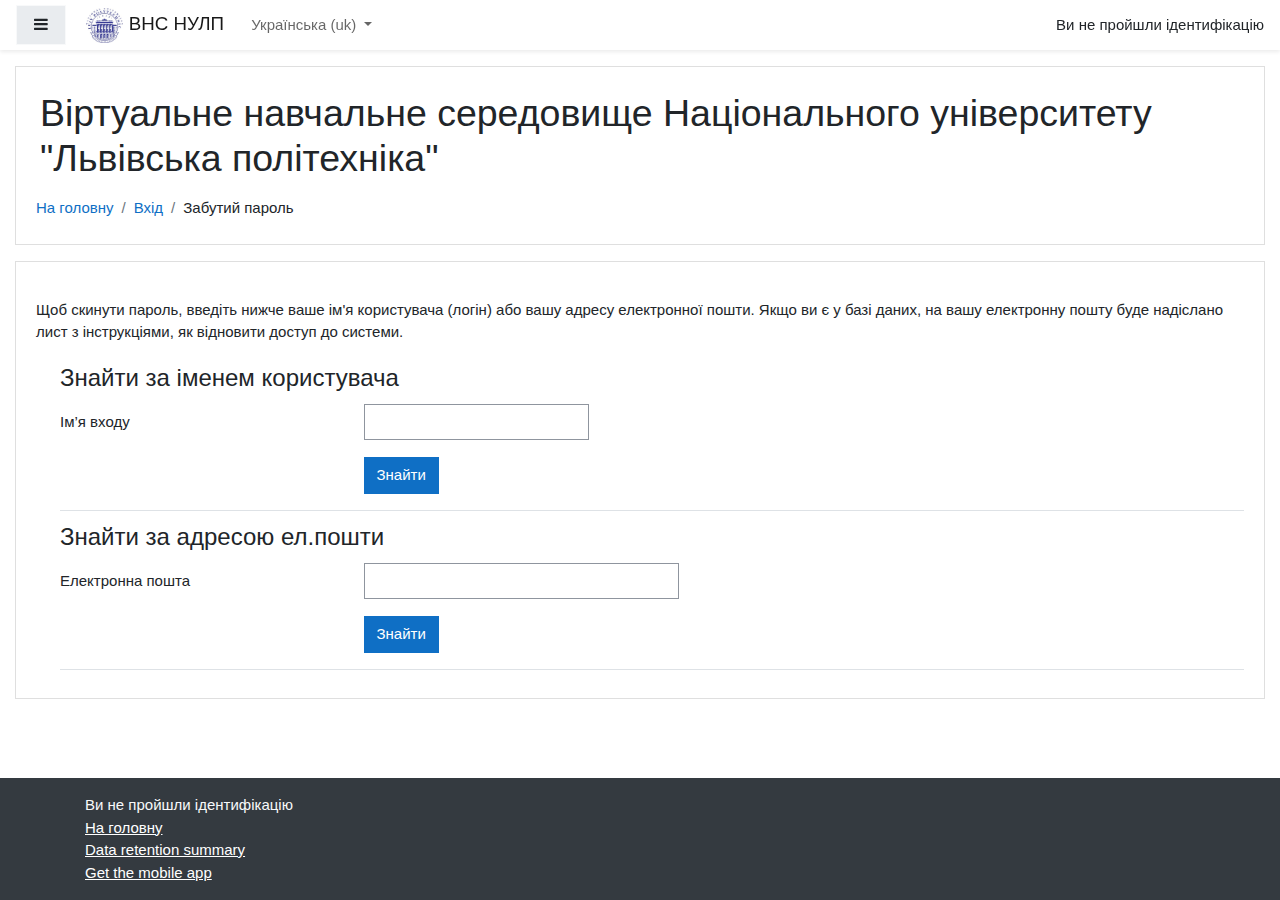
<file: login/templates/login/forgot_password.php@lang=uk.html>
<!DOCTYPE html>

<html  dir="ltr" lang="uk" xml:lang="uk">
<head>
    <title>Забутий пароль</title>
    <link rel="shortcut icon" href="../theme/image.php/boost/theme/1623832679/favicon" />
    <meta name="apple-itunes-app" content="app-id=633359593, app-argument=http://vns.lpnu.ua/login/forgot_password.php"/><link rel="manifest" href="../admin/tool/mobile/mobile.webmanifest.php" /><meta http-equiv="Content-Type" content="text/html; charset=utf-8" />
<meta name="keywords" content="moodle, Забутий пароль" />
<link rel="stylesheet" type="text/css" href="../theme/yui_combo.php@rollup%252F3.17.2%252Fyui-moodlesimple-min.css" /><script id="firstthemesheet" type="text/css">/** Required in order to fix style inclusion problems in IE with YUI **/</script><link rel="stylesheet" type="text/css" href="../theme/styles.php/boost/1623832679_1/all.css" />
<script>
//<![CDATA[
var M = {}; M.yui = {};
M.pageloadstarttime = new Date();
M.cfg = {"wwwroot":"http:\/\/vns.lpnu.ua","sesskey":"rLp0K66Hmy","sessiontimeout":"5400","themerev":"1623832679","slasharguments":1,"theme":"boost","iconsystemmodule":"core\/icon_system_fontawesome","jsrev":"1623832679","admin":"admin","svgicons":true,"usertimezone":"\u0404\u0432\u0440\u043e\u043f\u0430\/\u041a\u0438\u0457\u0432","contextid":1,"langrev":1623832679,"templaterev":"1623832679"};var yui1ConfigFn = function(me) {if(/-skin|reset|fonts|grids|base/.test(me.name)){me.type='css';me.path=me.path.replace(/\.js/,'.css');me.path=me.path.replace(/\/yui2-skin/,'/assets/skins/sam/yui2-skin')}};
var yui2ConfigFn = function(me) {var parts=me.name.replace(/^moodle-/,'').split('-'),component=parts.shift(),module=parts[0],min='-min';if(/-(skin|core)$/.test(me.name)){parts.pop();me.type='css';min=''}
if(module){var filename=parts.join('-');me.path=component+'/'+module+'/'+filename+min+'.'+me.type}else{me.path=component+'/'+component+'.'+me.type}};
YUI_config = {"debug":false,"base":"http:\/\/vns.lpnu.ua\/lib\/yuilib\/3.17.2\/","comboBase":"http:\/\/vns.lpnu.ua\/theme\/yui_combo.php?","combine":true,"filter":null,"insertBefore":"firstthemesheet","groups":{"yui2":{"base":"http:\/\/vns.lpnu.ua\/lib\/yuilib\/2in3\/2.9.0\/build\/","comboBase":"http:\/\/vns.lpnu.ua\/theme\/yui_combo.php?","combine":true,"ext":false,"root":"2in3\/2.9.0\/build\/","patterns":{"yui2-":{"group":"yui2","configFn":yui1ConfigFn}}},"moodle":{"name":"moodle","base":"http:\/\/vns.lpnu.ua\/theme\/yui_combo.php?m\/1623832679\/","combine":true,"comboBase":"http:\/\/vns.lpnu.ua\/theme\/yui_combo.php?","ext":false,"root":"m\/1623832679\/","patterns":{"moodle-":{"group":"moodle","configFn":yui2ConfigFn}},"filter":null,"modules":{"moodle-core-actionmenu":{"requires":["base","event","node-event-simulate"]},"moodle-core-blocks":{"requires":["base","node","io","dom","dd","dd-scroll","moodle-core-dragdrop","moodle-core-notification"]},"moodle-core-chooserdialogue":{"requires":["base","panel","moodle-core-notification"]},"moodle-core-dragdrop":{"requires":["base","node","io","dom","dd","event-key","event-focus","moodle-core-notification"]},"moodle-core-event":{"requires":["event-custom"]},"moodle-core-formchangechecker":{"requires":["base","event-focus","moodle-core-event"]},"moodle-core-handlebars":{"condition":{"trigger":"handlebars","when":"after"}},"moodle-core-languninstallconfirm":{"requires":["base","node","moodle-core-notification-confirm","moodle-core-notification-alert"]},"moodle-core-lockscroll":{"requires":["plugin","base-build"]},"moodle-core-maintenancemodetimer":{"requires":["base","node"]},"moodle-core-notification":{"requires":["moodle-core-notification-dialogue","moodle-core-notification-alert","moodle-core-notification-confirm","moodle-core-notification-exception","moodle-core-notification-ajaxexception"]},"moodle-core-notification-dialogue":{"requires":["base","node","panel","escape","event-key","dd-plugin","moodle-core-widget-focusafterclose","moodle-core-lockscroll"]},"moodle-core-notification-alert":{"requires":["moodle-core-notification-dialogue"]},"moodle-core-notification-confirm":{"requires":["moodle-core-notification-dialogue"]},"moodle-core-notification-exception":{"requires":["moodle-core-notification-dialogue"]},"moodle-core-notification-ajaxexception":{"requires":["moodle-core-notification-dialogue"]},"moodle-core-popuphelp":{"requires":["moodle-core-tooltip"]},"moodle-core-tooltip":{"requires":["base","node","io-base","moodle-core-notification-dialogue","json-parse","widget-position","widget-position-align","event-outside","cache-base"]},"moodle-core_availability-form":{"requires":["base","node","event","event-delegate","panel","moodle-core-notification-dialogue","json"]},"moodle-backup-backupselectall":{"requires":["node","event","node-event-simulate","anim"]},"moodle-backup-confirmcancel":{"requires":["node","node-event-simulate","moodle-core-notification-confirm"]},"moodle-course-categoryexpander":{"requires":["node","event-key"]},"moodle-course-dragdrop":{"requires":["base","node","io","dom","dd","dd-scroll","moodle-core-dragdrop","moodle-core-notification","moodle-course-coursebase","moodle-course-util"]},"moodle-course-formatchooser":{"requires":["base","node","node-event-simulate"]},"moodle-course-management":{"requires":["base","node","io-base","moodle-core-notification-exception","json-parse","dd-constrain","dd-proxy","dd-drop","dd-delegate","node-event-delegate"]},"moodle-course-util":{"requires":["node"],"use":["moodle-course-util-base"],"submodules":{"moodle-course-util-base":{},"moodle-course-util-section":{"requires":["node","moodle-course-util-base"]},"moodle-course-util-cm":{"requires":["node","moodle-course-util-base"]}}},"moodle-form-dateselector":{"requires":["base","node","overlay","calendar"]},"moodle-form-passwordunmask":{"requires":[]},"moodle-form-shortforms":{"requires":["node","base","selector-css3","moodle-core-event"]},"moodle-question-chooser":{"requires":["moodle-core-chooserdialogue"]},"moodle-question-preview":{"requires":["base","dom","event-delegate","event-key","core_question_engine"]},"moodle-question-searchform":{"requires":["base","node"]},"moodle-availability_completion-form":{"requires":["base","node","event","moodle-core_availability-form"]},"moodle-availability_date-form":{"requires":["base","node","event","io","moodle-core_availability-form"]},"moodle-availability_grade-form":{"requires":["base","node","event","moodle-core_availability-form"]},"moodle-availability_group-form":{"requires":["base","node","event","moodle-core_availability-form"]},"moodle-availability_grouping-form":{"requires":["base","node","event","moodle-core_availability-form"]},"moodle-availability_profile-form":{"requires":["base","node","event","moodle-core_availability-form"]},"moodle-mod_assign-history":{"requires":["node","transition"]},"moodle-mod_bigbluebuttonbn-recordings":{"requires":["base","node","datasource-get","datasource-jsonschema","datasource-polling","moodle-core-notification"]},"moodle-mod_bigbluebuttonbn-rooms":{"requires":["base","node","datasource-get","datasource-jsonschema","datasource-polling","moodle-core-notification"]},"moodle-mod_bigbluebuttonbn-modform":{"requires":["base","node"]},"moodle-mod_bigbluebuttonbn-imports":{"requires":["base","node"]},"moodle-mod_bigbluebuttonbn-broker":{"requires":["base","node","datasource-get","datasource-jsonschema","datasource-polling","moodle-core-notification"]},"moodle-mod_quiz-autosave":{"requires":["base","node","event","event-valuechange","node-event-delegate","io-form"]},"moodle-mod_quiz-dragdrop":{"requires":["base","node","io","dom","dd","dd-scroll","moodle-core-dragdrop","moodle-core-notification","moodle-mod_quiz-quizbase","moodle-mod_quiz-util-base","moodle-mod_quiz-util-page","moodle-mod_quiz-util-slot","moodle-course-util"]},"moodle-mod_quiz-modform":{"requires":["base","node","event"]},"moodle-mod_quiz-questionchooser":{"requires":["moodle-core-chooserdialogue","moodle-mod_quiz-util","querystring-parse"]},"moodle-mod_quiz-quizbase":{"requires":["base","node"]},"moodle-mod_quiz-toolboxes":{"requires":["base","node","event","event-key","io","moodle-mod_quiz-quizbase","moodle-mod_quiz-util-slot","moodle-core-notification-ajaxexception"]},"moodle-mod_quiz-util":{"requires":["node","moodle-core-actionmenu"],"use":["moodle-mod_quiz-util-base"],"submodules":{"moodle-mod_quiz-util-base":{},"moodle-mod_quiz-util-slot":{"requires":["node","moodle-mod_quiz-util-base"]},"moodle-mod_quiz-util-page":{"requires":["node","moodle-mod_quiz-util-base"]}}},"moodle-message_airnotifier-toolboxes":{"requires":["base","node","io"]},"moodle-filter_glossary-autolinker":{"requires":["base","node","io-base","json-parse","event-delegate","overlay","moodle-core-event","moodle-core-notification-alert","moodle-core-notification-exception","moodle-core-notification-ajaxexception"]},"moodle-filter_mathjaxloader-loader":{"requires":["moodle-core-event"]},"moodle-editor_atto-editor":{"requires":["node","transition","io","overlay","escape","event","event-simulate","event-custom","node-event-html5","node-event-simulate","yui-throttle","moodle-core-notification-dialogue","moodle-core-notification-confirm","moodle-editor_atto-rangy","handlebars","timers","querystring-stringify"]},"moodle-editor_atto-plugin":{"requires":["node","base","escape","event","event-outside","handlebars","event-custom","timers","moodle-editor_atto-menu"]},"moodle-editor_atto-menu":{"requires":["moodle-core-notification-dialogue","node","event","event-custom"]},"moodle-editor_atto-rangy":{"requires":[]},"moodle-report_eventlist-eventfilter":{"requires":["base","event","node","node-event-delegate","datatable","autocomplete","autocomplete-filters"]},"moodle-report_loglive-fetchlogs":{"requires":["base","event","node","io","node-event-delegate"]},"moodle-report_overviewstats-charts":{"requires":["base","node","charts","charts-legend"]},"moodle-gradereport_grader-gradereporttable":{"requires":["base","node","event","handlebars","overlay","event-hover"]},"moodle-gradereport_history-userselector":{"requires":["escape","event-delegate","event-key","handlebars","io-base","json-parse","moodle-core-notification-dialogue"]},"moodle-tool_capability-search":{"requires":["base","node"]},"moodle-tool_lp-dragdrop-reorder":{"requires":["moodle-core-dragdrop"]},"moodle-tool_monitor-dropdown":{"requires":["base","event","node"]},"moodle-assignfeedback_editpdf-editor":{"requires":["base","event","node","io","graphics","json","event-move","event-resize","transition","querystring-stringify-simple","moodle-core-notification-dialog","moodle-core-notification-alert","moodle-core-notification-warning","moodle-core-notification-exception","moodle-core-notification-ajaxexception"]},"moodle-atto_accessibilitychecker-button":{"requires":["color-base","moodle-editor_atto-plugin"]},"moodle-atto_accessibilityhelper-button":{"requires":["moodle-editor_atto-plugin"]},"moodle-atto_align-button":{"requires":["moodle-editor_atto-plugin"]},"moodle-atto_bold-button":{"requires":["moodle-editor_atto-plugin"]},"moodle-atto_charmap-button":{"requires":["moodle-editor_atto-plugin"]},"moodle-atto_clear-button":{"requires":["moodle-editor_atto-plugin"]},"moodle-atto_collapse-button":{"requires":["moodle-editor_atto-plugin"]},"moodle-atto_emojipicker-button":{"requires":["moodle-editor_atto-plugin"]},"moodle-atto_emoticon-button":{"requires":["moodle-editor_atto-plugin"]},"moodle-atto_equation-button":{"requires":["moodle-editor_atto-plugin","moodle-core-event","io","event-valuechange","tabview","array-extras"]},"moodle-atto_h5p-button":{"requires":["moodle-editor_atto-plugin"]},"moodle-atto_html-beautify":{},"moodle-atto_html-button":{"requires":["promise","moodle-editor_atto-plugin","moodle-atto_html-beautify","moodle-atto_html-codemirror","event-valuechange"]},"moodle-atto_html-codemirror":{"requires":["moodle-atto_html-codemirror-skin"]},"moodle-atto_image-button":{"requires":["moodle-editor_atto-plugin"]},"moodle-atto_indent-button":{"requires":["moodle-editor_atto-plugin"]},"moodle-atto_italic-button":{"requires":["moodle-editor_atto-plugin"]},"moodle-atto_link-button":{"requires":["moodle-editor_atto-plugin"]},"moodle-atto_managefiles-button":{"requires":["moodle-editor_atto-plugin"]},"moodle-atto_managefiles-usedfiles":{"requires":["node","escape"]},"moodle-atto_media-button":{"requires":["moodle-editor_atto-plugin","moodle-form-shortforms"]},"moodle-atto_noautolink-button":{"requires":["moodle-editor_atto-plugin"]},"moodle-atto_orderedlist-button":{"requires":["moodle-editor_atto-plugin"]},"moodle-atto_recordrtc-button":{"requires":["moodle-editor_atto-plugin","moodle-atto_recordrtc-recording"]},"moodle-atto_recordrtc-recording":{"requires":["moodle-atto_recordrtc-button"]},"moodle-atto_rtl-button":{"requires":["moodle-editor_atto-plugin"]},"moodle-atto_strike-button":{"requires":["moodle-editor_atto-plugin"]},"moodle-atto_subscript-button":{"requires":["moodle-editor_atto-plugin"]},"moodle-atto_superscript-button":{"requires":["moodle-editor_atto-plugin"]},"moodle-atto_table-button":{"requires":["moodle-editor_atto-plugin","moodle-editor_atto-menu","event","event-valuechange"]},"moodle-atto_teamsmeeting-button":{"requires":["moodle-editor_atto-plugin"]},"moodle-atto_title-button":{"requires":["moodle-editor_atto-plugin"]},"moodle-atto_underline-button":{"requires":["moodle-editor_atto-plugin"]},"moodle-atto_undo-button":{"requires":["moodle-editor_atto-plugin"]},"moodle-atto_unorderedlist-button":{"requires":["moodle-editor_atto-plugin"]},"moodle-atto_wiris-button":{"requires":["moodle-editor_atto-plugin","get"]},"moodle-atto_wordimport-button":{"requires":["moodle-editor_atto-plugin"]}}},"gallery":{"name":"gallery","base":"http:\/\/vns.lpnu.ua\/lib\/yuilib\/gallery\/","combine":true,"comboBase":"http:\/\/vns.lpnu.ua\/theme\/yui_combo.php?","ext":false,"root":"gallery\/1623832679\/","patterns":{"gallery-":{"group":"gallery"}}}},"modules":{"core_filepicker":{"name":"core_filepicker","fullpath":"http:\/\/vns.lpnu.ua\/lib\/javascript.php\/1623832679\/repository\/filepicker.js","requires":["base","node","node-event-simulate","json","async-queue","io-base","io-upload-iframe","io-form","yui2-treeview","panel","cookie","datatable","datatable-sort","resize-plugin","dd-plugin","escape","moodle-core_filepicker","moodle-core-notification-dialogue"]},"core_comment":{"name":"core_comment","fullpath":"http:\/\/vns.lpnu.ua\/lib\/javascript.php\/1623832679\/comment\/comment.js","requires":["base","io-base","node","json","yui2-animation","overlay","escape"]},"mathjax":{"name":"mathjax","fullpath":"https:\/\/cdn.jsdelivr.net\/npm\/mathjax@2.7.8\/MathJax.js?delayStartupUntil=configured"}}};
M.yui.loader = {modules: {}};

//]]>
</script>

<!-- Global site tag (gtag.js) - Google Analytics -->
<script async
src="https://www.googletagmanager.com/gtag/js?id=UA-73451727-1"></script>
<script>
  window.dataLayer = window.dataLayer || [];
  function gtag(){dataLayer.push(arguments);}
  gtag('js', new Date());

  gtag('config', 'UA-73451727-1');
</script>


<!-- Global site tag (gtag.js) - Google Analytics -->
<script async src="https://www.googletagmanager.com/gtag/js?id=UA-113782330-1"></script>
<script>
  window.dataLayer = window.dataLayer || [];
  function gtag(){dataLayer.push(arguments);}
  gtag('js', new Date());

  gtag('config', 'UA-113782330-1');
</script>
<!-- Global site tag (gtag.js) - Google Analytics -->
<script async src="https://www.googletagmanager.com/gtag/js?id=UA-123656552-1"></script>
<script>
  window.dataLayer = window.dataLayer || [];
  function gtag(){dataLayer.push(arguments);}
  gtag('js', new Date());

  gtag('config', 'UA-123656552-1');
</script>

    <meta name="viewport" content="width=device-width, initial-scale=1.0">
</head>
<body  id="page-login-forgot_password" class="format-site  path-login dir-ltr lang-uk yui-skin-sam yui3-skin-sam vns-lpnu-ua pagelayout-base course-1 context-1 notloggedin ">
<div class="toast-wrapper mx-auto py-0 fixed-top" role="status" aria-live="polite"></div>

<div id="page-wrapper" class="d-print-block">

    <div>
    <a class="sr-only sr-only-focusable" href="forgot_password.php@lang=uk.html#maincontent">Перейти до головного вмісту</a>
</div><script src="../lib/javascript.php/1623832679/lib/babel-polyfill/polyfill.min.js"></script>
<script src="../lib/javascript.php/1623832679/lib/polyfills/polyfill.js"></script>
<script src="../theme/yui_combo.php@rollup%252F3.17.2%252Fyui-moodlesimple-min.js"></script><script src="../lib/javascript.php/1623832679/lib/javascript-static.js"></script>
<script>
//<![CDATA[
document.body.className += ' jsenabled';
//]]>
</script>



    <nav class="fixed-top navbar navbar-light bg-white navbar-expand moodle-has-zindex" aria-label="Site navigation">
    
            <div data-region="drawer-toggle" class="d-inline-block mr-3">
                <button aria-expanded="false" aria-controls="nav-drawer" type="button" class="btn nav-link float-sm-left mr-1 btn-light bg-gray" data-action="toggle-drawer" data-side="left" data-preference="drawer-open-nav"><i class="icon fa fa-bars fa-fw " aria-hidden="true"  ></i><span class="sr-only">Бокова панель</span></button>
            </div>
    
            <a href="../index.html" class="navbar-brand aabtn has-logo
                    ">
                    <span class="logo d-none d-sm-inline">
                        <img src="../pluginfile.php/1/core_admin/logocompact/300x300/1623832679/200px-Nulp_logo_eng.jpg" alt="ВНС НУЛП">
                    </span>
                <span class="site-name d-none d-md-inline">ВНС НУЛП</span>
            </a>
    
            <ul class="navbar-nav d-none d-md-flex">
                <!-- custom_menu -->
                <li class="dropdown nav-item">
    <a class="dropdown-toggle nav-link" id="drop-down-60ca6b0feb15360ca6b0fea5244" data-toggle="dropdown" aria-haspopup="true" aria-expanded="false" href="forgot_password.php@lang=uk.html#" title="Мова інтерфейсу" aria-controls="drop-down-menu-60ca6b0feb15360ca6b0fea5244">
        Українська ‎(uk)‎
    </a>
    <div class="dropdown-menu" role="menu" id="drop-down-menu-60ca6b0feb15360ca6b0fea5244" aria-labelledby="drop-down-60ca6b0feb15360ca6b0fea5244">
                <a class="dropdown-item" role="menuitem" href="forgot_password.php@lang=uk.html" title="Українська ‎(uk)‎">Українська ‎(uk)‎</a>
                <a class="dropdown-item" role="menuitem" href="forgot_password.php@lang=en.html" title="English ‎(en)‎">English ‎(en)‎</a>
    </div>
</li>
                <!-- page_heading_menu -->
                
            </ul>
            <div class="ml-auto">
                
            </div>
            <ul class="nav navbar-nav usernav">
                <!-- navbar_plugin_output -->
                <li class="nav-item">
                    
                </li>
                <!-- user_menu -->
                <li class="nav-item align-items-center pl-2">
                    <div class="usermenu"><span class="login">Ви не пройшли ідентифікацію</span></div>
                </li>
            </ul>
            <!-- search_box -->
    </nav>
    <div id="nav-drawer" data-region="drawer" class="d-print-none moodle-has-zindex closed" aria-hidden="true" tabindex="-1">
        <nav class="list-group" aria-label="Сайт">
            <ul>
                    <li>
                        <a class="list-group-item list-group-item-action  " href="../index.html" data-key="home" data-isexpandable="0" data-indent="0" data-showdivider="0" data-type="1" data-nodetype="1" data-collapse="0" data-forceopen="1" data-isactive="0" data-hidden="0" data-preceedwithhr="0" >
                            <div class="ml-0">
                                <div class="media">
                                        <span class="media-left">
                                            <i class="icon fa fa-home fa-fw " aria-hidden="true"  ></i>
                                        </span>
                                    <span class="media-body ">На головну</span>
                                </div>
                            </div>
                        </a>
                    </li>
            </ul>
        </nav>
    </div>

    <div id="page" class="container-fluid d-print-block">
        <header id="page-header" class="row">
    <div class="col-12 pt-3 pb-3">
        <div class="card ">
            <div class="card-body ">
                <div class="d-sm-flex align-items-center">
                    <div class="mr-auto">
                        <div class="page-context-header"><div class="page-header-headings"><h1>Віртуальне навчальне середовище Національного університету "Львівська політехніка"</h1></div></div>
                    </div>

                    <div class="header-actions-container flex-shrink-0" data-region="header-actions-container">
                    </div>
                </div>
                <div class="d-flex flex-wrap">
                    <div id="page-navbar">
                        <nav aria-label="Панель навігації">
    <ol class="breadcrumb">
                <li class="breadcrumb-item">
                    <a href="../index.html"  >На головну</a>
                </li>
        
                <li class="breadcrumb-item">
                    <a href="../index.html"  >Вхід</a>
                </li>
        
                <li class="breadcrumb-item">Забутий пароль</li>
        </ol>
</nav>
                    </div>
                    <div class="ml-auto d-flex">
                        
                    </div>
                    <div id="course-header">
                        
                    </div>
                </div>
            </div>
        </div>
    </div>
</header>

        <div id="page-content" class="row pb-3 d-print-block">
            <div id="region-main-box" class="col-12">
                <section id="region-main"  aria-label="Контент">

                    <span class="notifications" id="user-notifications"></span>
                    <div role="main"><span id="maincontent"></span><div class="box py-3 generalbox boxwidthnormal boxaligncenter">Щоб скинути пароль, введіть нижче ваше ім'я користувача (логін) або вашу адресу електронної пошти. Якщо ви є у базі даних, на вашу електронну пошту буде надіслано лист з інструкціями, як відновити доступ до системи.</div>
<form autocomplete="off" action="forgot_password.php.html" method="post" accept-charset="utf-8" id="mform1_4poyrxxZkdtjgyO" class="mform">
	<div style="display: none;"><input name="sesskey" type="hidden" value="rLp0K66Hmy" />
<input name="_qf__login_forgot_password_form" type="hidden" value="1" />
</div>


	<fieldset class="clearfix"  id="id_searchbyusername">
		<legend class="ftoggler">Знайти за іменем користувача</legend>
		<div class="fcontainer clearfix">
		<div id="fitem_id_username" class="form-group row  fitem   " >
    <div class="col-md-3 col-form-label d-flex pb-0 pr-md-0">
        
                <label class="d-inline word-break " for="id_username">
                    Ім’я входу
                </label>
        
        <div class="ml-1 ml-md-auto d-flex align-items-center align-self-start">
            
        </div>
    </div>
    <div class="col-md-9 form-inline align-items-start felement" data-fieldtype="text">
        <input type="text"
                class="form-control "
                name="username"
                id="id_username"
                value=""
                size="20"
                autocomplete="username" >
        <div class="form-control-feedback invalid-feedback" id="id_error_username" >
            
        </div>
    </div>
</div><div id="fitem_id_submitbuttonusername" class="form-group row  fitem femptylabel  " >
    <div class="col-md-3 col-form-label d-flex pb-0 pr-md-0">
        
        <div class="ml-1 ml-md-auto d-flex align-items-center align-self-start">
            
        </div>
    </div>
    <div class="col-md-9 form-inline align-items-start felement" data-fieldtype="submit">
            <input type="submit"
                class="btn
                        btn-primary
                        
                    
                    
                    "
                name="submitbuttonusername"
                id="id_submitbuttonusername"
                value="Знайти"
                 >
        <div class="form-control-feedback invalid-feedback" id="id_error_submitbuttonusername" >
            
        </div>
    </div>
</div>
		</div></fieldset>
	<fieldset class="clearfix"  id="id_searchbyemail">
		<legend class="ftoggler">Знайти за адресою ел.пошти</legend>
		<div class="fcontainer clearfix">
		<div id="fitem_id_email" class="form-group row  fitem   " >
    <div class="col-md-3 col-form-label d-flex pb-0 pr-md-0">
        
                <label class="d-inline word-break " for="id_email">
                    Електронна пошта
                </label>
        
        <div class="ml-1 ml-md-auto d-flex align-items-center align-self-start">
            
        </div>
    </div>
    <div class="col-md-9 form-inline align-items-start felement" data-fieldtype="text">
        <input type="text"
                class="form-control "
                name="email"
                id="id_email"
                value=""
                size="30"
                maxlength="100" autocomplete="email" >
        <div class="form-control-feedback invalid-feedback" id="id_error_email" >
            
        </div>
    </div>
</div><div id="fitem_id_submitbuttonemail" class="form-group row  fitem femptylabel  " >
    <div class="col-md-3 col-form-label d-flex pb-0 pr-md-0">
        
        <div class="ml-1 ml-md-auto d-flex align-items-center align-self-start">
            
        </div>
    </div>
    <div class="col-md-9 form-inline align-items-start felement" data-fieldtype="submit">
            <input type="submit"
                class="btn
                        btn-primary
                        
                    
                    
                    "
                name="submitbuttonemail"
                id="id_submitbuttonemail"
                value="Знайти"
                 >
        <div class="form-control-feedback invalid-feedback" id="id_error_submitbuttonemail" >
            
        </div>
    </div>
</div>
		</div></fieldset>
</form></div>
                    
                    

                </section>
            </div>
        </div>
    </div>
    
    <div id="goto-top-link">
        <a class="btn btn-light" role="button" href="forgot_password.php@lang=uk.html#" aria-label="Піднятись вгору">
            <i class="icon fa fa-arrow-up fa-fw " aria-hidden="true"  ></i>
        </a>
    </div>
    <footer id="page-footer" class="py-3 bg-dark text-light">
        <div class="container">
            <div id="course-footer"></div>
    
    
            <div class="logininfo">Ви не пройшли ідентифікацію</div>
            <div class="tool_usertours-resettourcontainer"></div>
            <div class="homelink"><a href="../index.html">На головну</a></div>
            <nav class="nav navbar-nav d-md-none" aria-label="Персональне меню">
                    <ul class="list-unstyled pt-3">
                                        <li><a href="forgot_password.php@lang=uk.html#" title="Мова інтерфейсу">Українська ‎(uk)‎</a></li>
                                    <li>
                                        <ul class="list-unstyled ml-3">
                                                            <li><a href="forgot_password.php@lang=uk.html" title="Українська ‎(uk)‎">Українська ‎(uk)‎</a></li>
                                                            <li><a href="forgot_password.php@lang=en.html" title="English ‎(en)‎">English ‎(en)‎</a></li>
                                        </ul>
                                    </li>
                    </ul>
            </nav>
            <div class="tool_dataprivacy"><a href="../admin/tool/dataprivacy/summary.php.html">Data retention summary</a></div><a href="https://download.moodle.org/mobile?version=2020110904.04&amp;lang=uk&amp;iosappid=633359593&amp;androidappid=com.moodle.moodlemobile">Get the mobile app</a>
            <script>
//<![CDATA[
var require = {
    baseUrl : 'http://vns.lpnu.ua/lib/requirejs.php/1623832679/',
    // We only support AMD modules with an explicit define() statement.
    enforceDefine: true,
    skipDataMain: true,
    waitSeconds : 0,

    paths: {
        jquery: 'http://vns.lpnu.ua/lib/javascript.php/1623832679/lib/jquery/jquery-3.5.1.min',
        jqueryui: 'http://vns.lpnu.ua/lib/javascript.php/1623832679/lib/jquery/ui-1.12.1/jquery-ui.min',
        jqueryprivate: 'http://vns.lpnu.ua/lib/javascript.php/1623832679/lib/requirejs/jquery-private'
    },

    // Custom jquery config map.
    map: {
      // '*' means all modules will get 'jqueryprivate'
      // for their 'jquery' dependency.
      '*': { jquery: 'jqueryprivate' },
      // Stub module for 'process'. This is a workaround for a bug in MathJax (see MDL-60458).
      '*': { process: 'core/first' },

      // 'jquery-private' wants the real jQuery module
      // though. If this line was not here, there would
      // be an unresolvable cyclic dependency.
      jqueryprivate: { jquery: 'jquery' }
    }
};

//]]>
</script>
<script src="../lib/javascript.php/1623832679/lib/requirejs/require.min.js"></script>
<script>
//<![CDATA[
M.util.js_pending("core/first");
require(['core/first'], function() {
require(['core/prefetch'])
;
require(["media_videojs/loader"], function(loader) {
    loader.setUp('uk');
});;

require(['jquery', 'core/custom_interaction_events'], function($, CustomEvents) {
    CustomEvents.define('#single_select60ca6b0fea5243', [CustomEvents.events.accessibleChange]);
    $('#single_select60ca6b0fea5243').on(CustomEvents.events.accessibleChange, function() {
        var ignore = $(this).find(':selected').attr('data-ignore');
        if (typeof ignore === typeof undefined) {
            $('#single_select_f60ca6b0fea5242').submit();
        }
    });
});
;

require(['jquery', 'core/custom_interaction_events'], function($, CustomEvents) {
    CustomEvents.define('#single_select60ca6b0fea5246', [CustomEvents.events.accessibleChange]);
    $('#single_select60ca6b0fea5246').on(CustomEvents.events.accessibleChange, function() {
        var ignore = $(this).find(':selected').attr('data-ignore');
        if (typeof ignore === typeof undefined) {
            $('#single_select_f60ca6b0fea5245').submit();
        }
    });
});
;

M.util.js_pending('theme_boost/loader');
require(['theme_boost/loader'], function() {
    M.util.js_complete('theme_boost/loader');
});

M.util.js_pending('theme_boost/drawer');
require(['theme_boost/drawer'], function(drawer) {
    drawer.init();
    M.util.js_complete('theme_boost/drawer');
});
;

require(['theme_boost/form-display-errors'], function(module) {
    module.enhance("id_username");
});
;

require(['theme_boost/form-display-errors'], function(module) {
    module.enhance("id_submitbuttonusername");
});
;

        require(['core_form/submit'], function(Submit) {
            Submit.init("id_submitbuttonusername");
        });
;

require(['theme_boost/form-display-errors'], function(module) {
    module.enhance("id_email");
});
;

require(['theme_boost/form-display-errors'], function(module) {
    module.enhance("id_submitbuttonemail");
});
;

        require(['core_form/submit'], function(Submit) {
            Submit.init("id_submitbuttonemail");
        });
;
M.util.js_pending('core/notification'); require(['core/notification'], function(amd) {amd.init(1, []); M.util.js_complete('core/notification');});;
M.util.js_pending('core/log'); require(['core/log'], function(amd) {amd.setConfig({"level":"warn"}); M.util.js_complete('core/log');});;
M.util.js_pending('core/page_global'); require(['core/page_global'], function(amd) {amd.init(); M.util.js_complete('core/page_global');});
    M.util.js_complete("core/first");
});
//]]>
</script>
<script>
//<![CDATA[
M.str = {"moodle":{"lastmodified":"\u041e\u0441\u0442\u0430\u043d\u043d\u044f \u0437\u043c\u0456\u043d\u0430","name":"\u041d\u0430\u0437\u0432\u0430","error":"\u041f\u043e\u043c\u0438\u043b\u043a\u0430","info":"\u0406\u043d\u0444\u043e\u0440\u043c\u0430\u0446\u0456\u044f","yes":"\u0422\u0430\u043a","no":"\u041d\u0456","ok":"\u0414\u043e\u0431\u0440\u0435","cancel":"\u0421\u043a\u0430\u0441\u0443\u0432\u0430\u0442\u0438","changesmadereallygoaway":"\u0412\u0438 \u0437\u0440\u043e\u0431\u0438\u043b\u0438 \u0437\u043c\u0456\u043d\u0438. \u0412\u0438 \u0432\u043f\u0435\u0432\u043d\u0435\u043d\u0456, \u0449\u043e \u0445\u043e\u0447\u0435\u0442\u0435 \u043f\u0456\u0442\u0438 \u0456 \u0432\u0442\u0440\u0430\u0442\u0438\u0442\u0438 \u0437\u043c\u0456\u043d\u0438?","confirm":"\u041f\u0456\u0434\u0442\u0432\u0435\u0440\u0434\u0436\u0435\u043d\u043d\u044f","areyousure":"\u0412\u0438 \u0432\u043f\u0435\u0432\u043d\u0435\u043d\u0456?","closebuttontitle":"\u0417\u0430\u043a\u0440\u0438\u0442\u0438","unknownerror":"\u041d\u0435\u0432\u0456\u0434\u043e\u043c\u0430 \u043f\u043e\u043c\u0438\u043b\u043a\u0430","file":"\u0424\u0430\u0439\u043b","url":"URL"},"repository":{"type":"\u0422\u0438\u043f","size":"\u0420\u043e\u0437\u043c\u0456\u0440","invalidjson":"\u041d\u0435\u043f\u0440\u0430\u0432\u0438\u043b\u044c\u043d\u0438\u0439 JSON \u0440\u044f\u0434\u043e\u043a","nofilesattached":"\u0424\u0430\u0439\u043b\u0438 \u043d\u0435 \u0434\u043e\u043b\u0443\u0447\u0435\u043d\u043e","filepicker":"\u0412\u0438\u0431\u0456\u0440 \u0444\u0430\u0439\u043b\u0443","logout":"\u0412\u0438\u0445\u0456\u0434","nofilesavailable":"\u041d\u0435\u043c\u0430\u0454 \u0434\u043e\u0441\u0442\u0443\u043f\u043d\u0438\u0445 \u0444\u0430\u0439\u043b\u0456\u0432","norepositoriesavailable":"\u041d\u0430 \u0436\u0430\u043b\u044c, \u0436\u043e\u0434\u043d\u0435 \u0437 \u043f\u043e\u0442\u043e\u0447\u043d\u0438\u0445 \u0441\u0445\u043e\u0432\u0438\u0449 \u043d\u0435 \u043c\u043e\u0436\u0435 \u043f\u043e\u0432\u0435\u0440\u043d\u0443\u0442\u0438 \u0444\u0430\u0439\u043b\u0438 \u043f\u043e\u0442\u0440\u0456\u0431\u043d\u043e\u0433\u043e \u0444\u043e\u0440\u043c\u0430\u0442\u0443.","fileexistsdialogheader":"\u0424\u0430\u0439\u043b \u0456\u0441\u043d\u0443\u0454","fileexistsdialog_editor":"\u0424\u0430\u0439\u043b \u0437 \u0442\u0430\u043a\u043e\u044e \u043d\u0430\u0437\u0432\u043e\u044e \u0432\u0436\u0435 \u0431\u0443\u0432 \u043f\u0440\u0438\u0454\u0434\u043d\u0430\u043d\u0438\u0439 \u0434\u043e \u0440\u0435\u0434\u0430\u0433\u043e\u0432\u0430\u043d\u043e\u0433\u043e \u0442\u0435\u043a\u0441\u0442\u0443.","fileexistsdialog_filemanager":"\u0424\u0430\u0439\u043b \u0437 \u0442\u0430\u043a\u043e\u044e \u043d\u0430\u0437\u0432\u043e\u044e \u0432\u0436\u0435 \u0431\u0443\u0432 \u043f\u0440\u0438\u0454\u0434\u043d\u0430\u043d\u0438\u0439","renameto":"\u041f\u0435\u0440\u0435\u0439\u043c\u0435\u043d\u0443\u0432\u0430\u0442\u0438 \u0432 \"{$a}\"","referencesexist":"{$a} \u043f\u0441\u0435\u0432\u0434\u043e\u043d\u0456\u043c\u0456\u0432\/\u043f\u043e\u0441\u0438\u043b\u0430\u043d\u044c \u0432\u0438\u043a\u043e\u0440\u0438\u0441\u0442\u043e\u0432\u0443\u044e\u0442\u044c \u0446\u0435\u0439 \u0444\u0430\u0439\u043b \u044f\u043a \u0434\u0436\u0435\u0440\u0435\u043b\u043e","select":"\u0412\u0438\u0431\u0456\u0440"},"admin":{"confirmdeletecomments":"\u0412\u0438 \u0437\u0431\u0438\u0440\u0430\u0454\u0442\u0435\u0441\u044f \u0432\u0438\u0434\u0430\u043b\u0438\u0442\u0438 \u043a\u043e\u043c\u0435\u043d\u0442\u0430\u0440\u0456, \u0432\u043f\u0435\u0432\u043d\u0435\u043d\u0456?","confirmation":"\u041f\u0456\u0434\u0442\u0432\u0435\u0440\u0434\u0436\u0435\u043d\u043d\u044f"},"debug":{"debuginfo":"Debug info","line":"Line","stacktrace":"Stack trace"},"langconfig":{"labelsep":":"}};
//]]>
</script>
<script>
//<![CDATA[
(function() {Y.use("moodle-filter_mathjaxloader-loader",function() {M.filter_mathjaxloader.configure({"mathjaxconfig":"\nMathJax.Hub.Config({\n    config: [\"Accessible.js\", \"Safe.js\"],\n    errorSettings: { message: [\"!\"] },\n    skipStartupTypeset: true,\n    messageStyle: \"none\"\n});\n","lang":"uk"});
});
Y.use("moodle-filter_glossary-autolinker",function() {M.filter_glossary.init_filter_autolinking({"courseid":0});
});
M.util.help_popups.setup(Y);
Y.use("moodle-core-formchangechecker",function() {M.core_formchangechecker.init({"formid":"mform1_4poyrxxZkdtjgyO","initialdirtystate":false});
});
 M.util.js_pending('random60ca6b0fea5247'); Y.on('domready', function() { M.util.js_complete("init");  M.util.js_complete('random60ca6b0fea5247'); });
})();
//]]>
</script>

        </div>
    </footer>
</div>

</body>
</html>
</file>
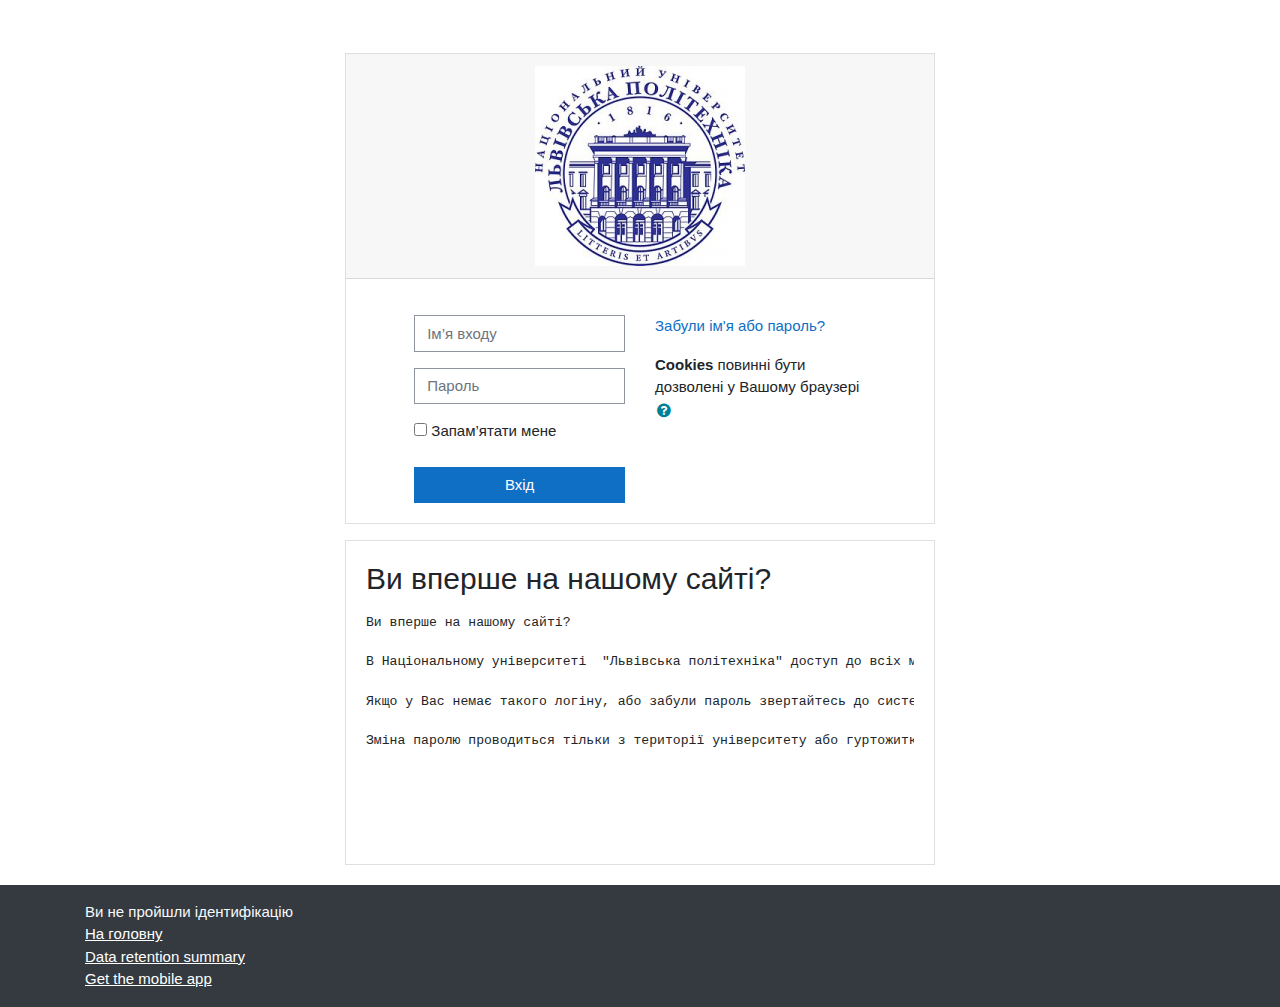
<file: login/templates/login/index.php.html>
<!DOCTYPE html>

<html  dir="ltr" lang="uk" xml:lang="uk">
<head>
    <title>Віртуальне навчальне середовище Національного університету &quot;Львівська політехніка&quot;: Увійти на сайт</title>
    <link rel="shortcut icon" href="../theme/image.php/boost/theme/1623832679/favicon" />
    <meta name="apple-itunes-app" content="app-id=633359593, app-argument=http://vns.lpnu.ua/login/index.php"/><link rel="manifest" href="../admin/tool/mobile/mobile.webmanifest.php" /><meta http-equiv="Content-Type" content="text/html; charset=utf-8" />
<meta name="keywords" content="moodle, Віртуальне навчальне середовище Національного університету &quot;Львівська політехніка&quot;: Увійти на сайт" />
<link rel="stylesheet" type="text/css" href="../theme/yui_combo.php@rollup%252F3.17.2%252Fyui-moodlesimple-min.css" /><script id="firstthemesheet" type="text/css">/** Required in order to fix style inclusion problems in IE with YUI **/</script><link rel="stylesheet" type="text/css" href="../theme/styles.php/boost/1623832679_1/all.css" />
<script>
//<![CDATA[
var M = {}; M.yui = {};
M.pageloadstarttime = new Date();
M.cfg = {"wwwroot":"http:\/\/vns.lpnu.ua","sesskey":"rLp0K66Hmy","sessiontimeout":"5400","themerev":"1623832679","slasharguments":1,"theme":"boost","iconsystemmodule":"core\/icon_system_fontawesome","jsrev":"1623832679","admin":"admin","svgicons":true,"usertimezone":"\u0404\u0432\u0440\u043e\u043f\u0430\/\u041a\u0438\u0457\u0432","contextid":1,"langrev":1623832679,"templaterev":"1623832679"};var yui1ConfigFn = function(me) {if(/-skin|reset|fonts|grids|base/.test(me.name)){me.type='css';me.path=me.path.replace(/\.js/,'.css');me.path=me.path.replace(/\/yui2-skin/,'/assets/skins/sam/yui2-skin')}};
var yui2ConfigFn = function(me) {var parts=me.name.replace(/^moodle-/,'').split('-'),component=parts.shift(),module=parts[0],min='-min';if(/-(skin|core)$/.test(me.name)){parts.pop();me.type='css';min=''}
if(module){var filename=parts.join('-');me.path=component+'/'+module+'/'+filename+min+'.'+me.type}else{me.path=component+'/'+component+'.'+me.type}};
YUI_config = {"debug":false,"base":"http:\/\/vns.lpnu.ua\/lib\/yuilib\/3.17.2\/","comboBase":"http:\/\/vns.lpnu.ua\/theme\/yui_combo.php?","combine":true,"filter":null,"insertBefore":"firstthemesheet","groups":{"yui2":{"base":"http:\/\/vns.lpnu.ua\/lib\/yuilib\/2in3\/2.9.0\/build\/","comboBase":"http:\/\/vns.lpnu.ua\/theme\/yui_combo.php?","combine":true,"ext":false,"root":"2in3\/2.9.0\/build\/","patterns":{"yui2-":{"group":"yui2","configFn":yui1ConfigFn}}},"moodle":{"name":"moodle","base":"http:\/\/vns.lpnu.ua\/theme\/yui_combo.php?m\/1623832679\/","combine":true,"comboBase":"http:\/\/vns.lpnu.ua\/theme\/yui_combo.php?","ext":false,"root":"m\/1623832679\/","patterns":{"moodle-":{"group":"moodle","configFn":yui2ConfigFn}},"filter":null,"modules":{"moodle-core-actionmenu":{"requires":["base","event","node-event-simulate"]},"moodle-core-blocks":{"requires":["base","node","io","dom","dd","dd-scroll","moodle-core-dragdrop","moodle-core-notification"]},"moodle-core-chooserdialogue":{"requires":["base","panel","moodle-core-notification"]},"moodle-core-dragdrop":{"requires":["base","node","io","dom","dd","event-key","event-focus","moodle-core-notification"]},"moodle-core-event":{"requires":["event-custom"]},"moodle-core-formchangechecker":{"requires":["base","event-focus","moodle-core-event"]},"moodle-core-handlebars":{"condition":{"trigger":"handlebars","when":"after"}},"moodle-core-languninstallconfirm":{"requires":["base","node","moodle-core-notification-confirm","moodle-core-notification-alert"]},"moodle-core-lockscroll":{"requires":["plugin","base-build"]},"moodle-core-maintenancemodetimer":{"requires":["base","node"]},"moodle-core-notification":{"requires":["moodle-core-notification-dialogue","moodle-core-notification-alert","moodle-core-notification-confirm","moodle-core-notification-exception","moodle-core-notification-ajaxexception"]},"moodle-core-notification-dialogue":{"requires":["base","node","panel","escape","event-key","dd-plugin","moodle-core-widget-focusafterclose","moodle-core-lockscroll"]},"moodle-core-notification-alert":{"requires":["moodle-core-notification-dialogue"]},"moodle-core-notification-confirm":{"requires":["moodle-core-notification-dialogue"]},"moodle-core-notification-exception":{"requires":["moodle-core-notification-dialogue"]},"moodle-core-notification-ajaxexception":{"requires":["moodle-core-notification-dialogue"]},"moodle-core-popuphelp":{"requires":["moodle-core-tooltip"]},"moodle-core-tooltip":{"requires":["base","node","io-base","moodle-core-notification-dialogue","json-parse","widget-position","widget-position-align","event-outside","cache-base"]},"moodle-core_availability-form":{"requires":["base","node","event","event-delegate","panel","moodle-core-notification-dialogue","json"]},"moodle-backup-backupselectall":{"requires":["node","event","node-event-simulate","anim"]},"moodle-backup-confirmcancel":{"requires":["node","node-event-simulate","moodle-core-notification-confirm"]},"moodle-course-categoryexpander":{"requires":["node","event-key"]},"moodle-course-dragdrop":{"requires":["base","node","io","dom","dd","dd-scroll","moodle-core-dragdrop","moodle-core-notification","moodle-course-coursebase","moodle-course-util"]},"moodle-course-formatchooser":{"requires":["base","node","node-event-simulate"]},"moodle-course-management":{"requires":["base","node","io-base","moodle-core-notification-exception","json-parse","dd-constrain","dd-proxy","dd-drop","dd-delegate","node-event-delegate"]},"moodle-course-util":{"requires":["node"],"use":["moodle-course-util-base"],"submodules":{"moodle-course-util-base":{},"moodle-course-util-section":{"requires":["node","moodle-course-util-base"]},"moodle-course-util-cm":{"requires":["node","moodle-course-util-base"]}}},"moodle-form-dateselector":{"requires":["base","node","overlay","calendar"]},"moodle-form-passwordunmask":{"requires":[]},"moodle-form-shortforms":{"requires":["node","base","selector-css3","moodle-core-event"]},"moodle-question-chooser":{"requires":["moodle-core-chooserdialogue"]},"moodle-question-preview":{"requires":["base","dom","event-delegate","event-key","core_question_engine"]},"moodle-question-searchform":{"requires":["base","node"]},"moodle-availability_completion-form":{"requires":["base","node","event","moodle-core_availability-form"]},"moodle-availability_date-form":{"requires":["base","node","event","io","moodle-core_availability-form"]},"moodle-availability_grade-form":{"requires":["base","node","event","moodle-core_availability-form"]},"moodle-availability_group-form":{"requires":["base","node","event","moodle-core_availability-form"]},"moodle-availability_grouping-form":{"requires":["base","node","event","moodle-core_availability-form"]},"moodle-availability_profile-form":{"requires":["base","node","event","moodle-core_availability-form"]},"moodle-mod_assign-history":{"requires":["node","transition"]},"moodle-mod_bigbluebuttonbn-recordings":{"requires":["base","node","datasource-get","datasource-jsonschema","datasource-polling","moodle-core-notification"]},"moodle-mod_bigbluebuttonbn-rooms":{"requires":["base","node","datasource-get","datasource-jsonschema","datasource-polling","moodle-core-notification"]},"moodle-mod_bigbluebuttonbn-modform":{"requires":["base","node"]},"moodle-mod_bigbluebuttonbn-imports":{"requires":["base","node"]},"moodle-mod_bigbluebuttonbn-broker":{"requires":["base","node","datasource-get","datasource-jsonschema","datasource-polling","moodle-core-notification"]},"moodle-mod_quiz-autosave":{"requires":["base","node","event","event-valuechange","node-event-delegate","io-form"]},"moodle-mod_quiz-dragdrop":{"requires":["base","node","io","dom","dd","dd-scroll","moodle-core-dragdrop","moodle-core-notification","moodle-mod_quiz-quizbase","moodle-mod_quiz-util-base","moodle-mod_quiz-util-page","moodle-mod_quiz-util-slot","moodle-course-util"]},"moodle-mod_quiz-modform":{"requires":["base","node","event"]},"moodle-mod_quiz-questionchooser":{"requires":["moodle-core-chooserdialogue","moodle-mod_quiz-util","querystring-parse"]},"moodle-mod_quiz-quizbase":{"requires":["base","node"]},"moodle-mod_quiz-toolboxes":{"requires":["base","node","event","event-key","io","moodle-mod_quiz-quizbase","moodle-mod_quiz-util-slot","moodle-core-notification-ajaxexception"]},"moodle-mod_quiz-util":{"requires":["node","moodle-core-actionmenu"],"use":["moodle-mod_quiz-util-base"],"submodules":{"moodle-mod_quiz-util-base":{},"moodle-mod_quiz-util-slot":{"requires":["node","moodle-mod_quiz-util-base"]},"moodle-mod_quiz-util-page":{"requires":["node","moodle-mod_quiz-util-base"]}}},"moodle-message_airnotifier-toolboxes":{"requires":["base","node","io"]},"moodle-filter_glossary-autolinker":{"requires":["base","node","io-base","json-parse","event-delegate","overlay","moodle-core-event","moodle-core-notification-alert","moodle-core-notification-exception","moodle-core-notification-ajaxexception"]},"moodle-filter_mathjaxloader-loader":{"requires":["moodle-core-event"]},"moodle-editor_atto-editor":{"requires":["node","transition","io","overlay","escape","event","event-simulate","event-custom","node-event-html5","node-event-simulate","yui-throttle","moodle-core-notification-dialogue","moodle-core-notification-confirm","moodle-editor_atto-rangy","handlebars","timers","querystring-stringify"]},"moodle-editor_atto-plugin":{"requires":["node","base","escape","event","event-outside","handlebars","event-custom","timers","moodle-editor_atto-menu"]},"moodle-editor_atto-menu":{"requires":["moodle-core-notification-dialogue","node","event","event-custom"]},"moodle-editor_atto-rangy":{"requires":[]},"moodle-report_eventlist-eventfilter":{"requires":["base","event","node","node-event-delegate","datatable","autocomplete","autocomplete-filters"]},"moodle-report_loglive-fetchlogs":{"requires":["base","event","node","io","node-event-delegate"]},"moodle-report_overviewstats-charts":{"requires":["base","node","charts","charts-legend"]},"moodle-gradereport_grader-gradereporttable":{"requires":["base","node","event","handlebars","overlay","event-hover"]},"moodle-gradereport_history-userselector":{"requires":["escape","event-delegate","event-key","handlebars","io-base","json-parse","moodle-core-notification-dialogue"]},"moodle-tool_capability-search":{"requires":["base","node"]},"moodle-tool_lp-dragdrop-reorder":{"requires":["moodle-core-dragdrop"]},"moodle-tool_monitor-dropdown":{"requires":["base","event","node"]},"moodle-assignfeedback_editpdf-editor":{"requires":["base","event","node","io","graphics","json","event-move","event-resize","transition","querystring-stringify-simple","moodle-core-notification-dialog","moodle-core-notification-alert","moodle-core-notification-warning","moodle-core-notification-exception","moodle-core-notification-ajaxexception"]},"moodle-atto_accessibilitychecker-button":{"requires":["color-base","moodle-editor_atto-plugin"]},"moodle-atto_accessibilityhelper-button":{"requires":["moodle-editor_atto-plugin"]},"moodle-atto_align-button":{"requires":["moodle-editor_atto-plugin"]},"moodle-atto_bold-button":{"requires":["moodle-editor_atto-plugin"]},"moodle-atto_charmap-button":{"requires":["moodle-editor_atto-plugin"]},"moodle-atto_clear-button":{"requires":["moodle-editor_atto-plugin"]},"moodle-atto_collapse-button":{"requires":["moodle-editor_atto-plugin"]},"moodle-atto_emojipicker-button":{"requires":["moodle-editor_atto-plugin"]},"moodle-atto_emoticon-button":{"requires":["moodle-editor_atto-plugin"]},"moodle-atto_equation-button":{"requires":["moodle-editor_atto-plugin","moodle-core-event","io","event-valuechange","tabview","array-extras"]},"moodle-atto_h5p-button":{"requires":["moodle-editor_atto-plugin"]},"moodle-atto_html-beautify":{},"moodle-atto_html-button":{"requires":["promise","moodle-editor_atto-plugin","moodle-atto_html-beautify","moodle-atto_html-codemirror","event-valuechange"]},"moodle-atto_html-codemirror":{"requires":["moodle-atto_html-codemirror-skin"]},"moodle-atto_image-button":{"requires":["moodle-editor_atto-plugin"]},"moodle-atto_indent-button":{"requires":["moodle-editor_atto-plugin"]},"moodle-atto_italic-button":{"requires":["moodle-editor_atto-plugin"]},"moodle-atto_link-button":{"requires":["moodle-editor_atto-plugin"]},"moodle-atto_managefiles-button":{"requires":["moodle-editor_atto-plugin"]},"moodle-atto_managefiles-usedfiles":{"requires":["node","escape"]},"moodle-atto_media-button":{"requires":["moodle-editor_atto-plugin","moodle-form-shortforms"]},"moodle-atto_noautolink-button":{"requires":["moodle-editor_atto-plugin"]},"moodle-atto_orderedlist-button":{"requires":["moodle-editor_atto-plugin"]},"moodle-atto_recordrtc-button":{"requires":["moodle-editor_atto-plugin","moodle-atto_recordrtc-recording"]},"moodle-atto_recordrtc-recording":{"requires":["moodle-atto_recordrtc-button"]},"moodle-atto_rtl-button":{"requires":["moodle-editor_atto-plugin"]},"moodle-atto_strike-button":{"requires":["moodle-editor_atto-plugin"]},"moodle-atto_subscript-button":{"requires":["moodle-editor_atto-plugin"]},"moodle-atto_superscript-button":{"requires":["moodle-editor_atto-plugin"]},"moodle-atto_table-button":{"requires":["moodle-editor_atto-plugin","moodle-editor_atto-menu","event","event-valuechange"]},"moodle-atto_teamsmeeting-button":{"requires":["moodle-editor_atto-plugin"]},"moodle-atto_title-button":{"requires":["moodle-editor_atto-plugin"]},"moodle-atto_underline-button":{"requires":["moodle-editor_atto-plugin"]},"moodle-atto_undo-button":{"requires":["moodle-editor_atto-plugin"]},"moodle-atto_unorderedlist-button":{"requires":["moodle-editor_atto-plugin"]},"moodle-atto_wiris-button":{"requires":["moodle-editor_atto-plugin","get"]},"moodle-atto_wordimport-button":{"requires":["moodle-editor_atto-plugin"]}}},"gallery":{"name":"gallery","base":"http:\/\/vns.lpnu.ua\/lib\/yuilib\/gallery\/","combine":true,"comboBase":"http:\/\/vns.lpnu.ua\/theme\/yui_combo.php?","ext":false,"root":"gallery\/1623832679\/","patterns":{"gallery-":{"group":"gallery"}}}},"modules":{"core_filepicker":{"name":"core_filepicker","fullpath":"http:\/\/vns.lpnu.ua\/lib\/javascript.php\/1623832679\/repository\/filepicker.js","requires":["base","node","node-event-simulate","json","async-queue","io-base","io-upload-iframe","io-form","yui2-treeview","panel","cookie","datatable","datatable-sort","resize-plugin","dd-plugin","escape","moodle-core_filepicker","moodle-core-notification-dialogue"]},"core_comment":{"name":"core_comment","fullpath":"http:\/\/vns.lpnu.ua\/lib\/javascript.php\/1623832679\/comment\/comment.js","requires":["base","io-base","node","json","yui2-animation","overlay","escape"]},"mathjax":{"name":"mathjax","fullpath":"https:\/\/cdn.jsdelivr.net\/npm\/mathjax@2.7.8\/MathJax.js?delayStartupUntil=configured"}}};
M.yui.loader = {modules: {}};

//]]>
</script>

<!-- Global site tag (gtag.js) - Google Analytics -->
<script async
src="https://www.googletagmanager.com/gtag/js?id=UA-73451727-1"></script>
<script>
  window.dataLayer = window.dataLayer || [];
  function gtag(){dataLayer.push(arguments);}
  gtag('js', new Date());

  gtag('config', 'UA-73451727-1');
</script>


<!-- Global site tag (gtag.js) - Google Analytics -->
<script async src="https://www.googletagmanager.com/gtag/js?id=UA-113782330-1"></script>
<script>
  window.dataLayer = window.dataLayer || [];
  function gtag(){dataLayer.push(arguments);}
  gtag('js', new Date());

  gtag('config', 'UA-113782330-1');
</script>
<!-- Global site tag (gtag.js) - Google Analytics -->
<script async src="https://www.googletagmanager.com/gtag/js?id=UA-123656552-1"></script>
<script>
  window.dataLayer = window.dataLayer || [];
  function gtag(){dataLayer.push(arguments);}
  gtag('js', new Date());

  gtag('config', 'UA-123656552-1');
</script>
<meta name="robots" content="noindex" />
    <meta name="viewport" content="width=device-width, initial-scale=1.0">
</head>
<body  id="page-login-index" class="format-site  path-login dir-ltr lang-uk yui-skin-sam yui3-skin-sam vns-lpnu-ua pagelayout-login course-1 context-1 notloggedin ">
<div class="toast-wrapper mx-auto py-0 fixed-top" role="status" aria-live="polite"></div>

<div id="page-wrapper">

    <div>
    <a class="sr-only sr-only-focusable" href="../index.html#maincontent">Перейти до головного вмісту</a>
</div><script src="../lib/javascript.php/1623832679/lib/babel-polyfill/polyfill.min.js"></script>
<script src="../lib/javascript.php/1623832679/lib/polyfills/polyfill.js"></script>
<script src="../theme/yui_combo.php@rollup%252F3.17.2%252Fyui-moodlesimple-min.js"></script><script src="../lib/javascript.php/1623832679/lib/javascript-static.js"></script>
<script>
//<![CDATA[
document.body.className += ' jsenabled';
//]]>
</script>



    <div id="page" class="container-fluid mt-0">
        <div id="page-content" class="row">
            <div id="region-main-box" class="col-12">
                <section id="region-main" class="col-12" aria-label="Контент">
                    <span class="notifications" id="user-notifications"></span>
                    <div role="main"><span id="maincontent"></span><div class="my-1 my-sm-5"></div>
<div class="row justify-content-center">
<div class="col-xl-6 col-sm-8 ">
<div class="card">
    <div class="card-block">
            <h1 class="h2 card-header text-center" >
                <span class="sr-only">Віртуальне навчальне середовище Національного університету &quot;Львівська політехніка&quot;: Вхід</span>
                <img src="../pluginfile.php/1/core_admin/logo/0x200/1623832679/Nulp_logo_ukr.jpg" class="img-fluid" alt=""/>
            </h1>
        <div class="card-body">


            <div class="row justify-content-md-center">
                <div class="col-md-5">
                    <form class="mt-3" action="../index.html" method="post" id="login">
                        <input id="anchor" type="hidden" name="anchor" value="">
                        <script>document.getElementById('anchor').value = location.hash;</script>
                        <input type="hidden" name="logintoken" value="YWXMrykgli51lDcP71VVeBZQUXxt8xEC">
                        <div class="form-group">
                            <label for="username" class="sr-only">
                                    Ім’я входу
                            </label>
                            <input type="text" name="username" id="username"
                                class="form-control"
                                value=""
                                placeholder="Ім’я входу"
                                autocomplete="username">
                        </div>
                        <div class="form-group">
                            <label for="password" class="sr-only">Пароль</label>
                            <input type="password" name="password" id="password" value=""
                                class="form-control"
                                placeholder="Пароль"
                                autocomplete="current-password">
                        </div>
                            <div class="rememberpass mt-3">
                                <input type="checkbox" name="rememberusername" id="rememberusername" value="1"  />
                                <label for="rememberusername">Запам’ятати мене</label>
                            </div>

                        <button type="submit" class="btn btn-primary btn-block mt-3" id="loginbtn">Вхід</button>
                    </form>
                </div>

                <div class="col-md-5">
                    <div class="forgetpass mt-3">
                        <p><a href="forgot_password.php.html">Забули ім'я або пароль?</a></p>
                    </div>

                    <div class="mt-3">
                        <b>Cookies</b> повинні бути дозволені у Вашому браузері
                        <a class="btn btn-link p-0" role="button"
    data-container="body" data-toggle="popover"
    data-placement="right" data-content="&lt;div class=&quot;no-overflow&quot;&gt;&lt;p&gt;Два типи куків використовуються на цьому сайті: обов&#039;язковою є кука сесії, зазвичай її називають MoodleSession. Ви повинні дозволити такі куки в браузері, щоб забезпечити логічний перехід від сторінки до сторінки. При виході з системи або закритті браузера ця кука буде знищений (у вашому браузері або на сервері). Інша кука тільки для зручності, її зазвичай називають якось на зразок MOODLEID. Вона просто запам’ятовує ім&#039;я користувача в браузері. Це значить, коли ви повернетеся на цей сайт, то у полі &quot;Ім’я (логін)&quot; на сторінці Входу ім’я буде вже заповненим для Вас. Можна з упевненістю відмовитися від цієї можливості - вам просто доведеться вводити свій логін кожного разу, коли ви входите в систему&lt;/p&gt;
&lt;/div&gt; "
    data-html="true" tabindex="0" data-trigger="focus">
  <i class="icon fa fa-question-circle text-info fa-fw "  title="Допомогти з &lt;b&gt;Cookies&lt;/b&gt; повинні бути дозволені у Вашому браузері" aria-label="Допомогти з &lt;b&gt;Cookies&lt;/b&gt; повинні бути дозволені у Вашому браузері"></i>
</a>
                    </div>

                </div>
            </div>
        </div>
    </div>
</div>
</div>
</div>


<div class="row justify-content-center mt-3">
<div class="col-xl-6 col-sm-8">
<div class="card">
    <div class="card-body">
        <div class="card-title">
            <h2>Ви вперше на нашому сайті?</h2>
        </div>
        <div>
        <p></p><div style="text-align:justify;"><p></p><pre>Ви вперше на нашому сайті?<br />
В Національному університеті  "Львівська політехніка" доступ до всіх мережевих та інтернет ресурсів здійснюється за персональним логіном (надаються користувачу у вигляді логін@lpnu.ua) і відповідним паролем.<br />
Якщо у Вас немає такого логіну, або забули пароль звертайтесь до системного адміністратора Вашого інституту.<br />
Зміна паролю проводиться тільки з території університету або гуртожитків через локальну мережу через кабінети студентів <a href="https://student.lpnu.ua/">https://student.lpnu.ua/</a>  та викладачів <a href="https://staff.lpnu.ua/">https://staff.lpnu.ua/ </a></pre><br /><p></p></div><br /><p></p>
        </div>
    </div>
</div>
</div>
</div></div>
                    
                </section>
            </div>
        </div>
    </div>
    <footer id="page-footer" class="py-3 bg-dark text-light">
        <div class="container">
            <div id="course-footer"></div>


            <div class="logininfo">Ви не пройшли ідентифікацію</div>
            <div class="homelink"><a href="../index.html">На головну</a></div>
            <div class="tool_dataprivacy"><a href="../admin/tool/dataprivacy/summary.php.html">Data retention summary</a></div><a href="https://download.moodle.org/mobile?version=2020110904.04&amp;lang=uk&amp;iosappid=633359593&amp;androidappid=com.moodle.moodlemobile">Get the mobile app</a>
            <script>
//<![CDATA[
var require = {
    baseUrl : 'http://vns.lpnu.ua/lib/requirejs.php/1623832679/',
    // We only support AMD modules with an explicit define() statement.
    enforceDefine: true,
    skipDataMain: true,
    waitSeconds : 0,

    paths: {
        jquery: 'http://vns.lpnu.ua/lib/javascript.php/1623832679/lib/jquery/jquery-3.5.1.min',
        jqueryui: 'http://vns.lpnu.ua/lib/javascript.php/1623832679/lib/jquery/ui-1.12.1/jquery-ui.min',
        jqueryprivate: 'http://vns.lpnu.ua/lib/javascript.php/1623832679/lib/requirejs/jquery-private'
    },

    // Custom jquery config map.
    map: {
      // '*' means all modules will get 'jqueryprivate'
      // for their 'jquery' dependency.
      '*': { jquery: 'jqueryprivate' },
      // Stub module for 'process'. This is a workaround for a bug in MathJax (see MDL-60458).
      '*': { process: 'core/first' },

      // 'jquery-private' wants the real jQuery module
      // though. If this line was not here, there would
      // be an unresolvable cyclic dependency.
      jqueryprivate: { jquery: 'jquery' }
    }
};

//]]>
</script>
<script src="../lib/javascript.php/1623832679/lib/requirejs/require.min.js"></script>
<script>
//<![CDATA[
M.util.js_pending("core/first");
require(['core/first'], function() {
require(['core/prefetch'])
;
require(["media_videojs/loader"], function(loader) {
    loader.setUp('uk');
});;

M.util.js_pending('theme_boost/loader');
require(['theme_boost/loader'], function() {
  M.util.js_complete('theme_boost/loader');
});
;

;
M.util.js_pending('core/notification'); require(['core/notification'], function(amd) {amd.init(1, []); M.util.js_complete('core/notification');});;
M.util.js_pending('core/log'); require(['core/log'], function(amd) {amd.setConfig({"level":"warn"}); M.util.js_complete('core/log');});;
M.util.js_pending('core/page_global'); require(['core/page_global'], function(amd) {amd.init(); M.util.js_complete('core/page_global');});
    M.util.js_complete("core/first");
});
//]]>
</script>
<script>
//<![CDATA[
M.str = {"moodle":{"lastmodified":"\u041e\u0441\u0442\u0430\u043d\u043d\u044f \u0437\u043c\u0456\u043d\u0430","name":"\u041d\u0430\u0437\u0432\u0430","error":"\u041f\u043e\u043c\u0438\u043b\u043a\u0430","info":"\u0406\u043d\u0444\u043e\u0440\u043c\u0430\u0446\u0456\u044f","yes":"\u0422\u0430\u043a","no":"\u041d\u0456","ok":"\u0414\u043e\u0431\u0440\u0435","cancel":"\u0421\u043a\u0430\u0441\u0443\u0432\u0430\u0442\u0438","confirm":"\u041f\u0456\u0434\u0442\u0432\u0435\u0440\u0434\u0436\u0435\u043d\u043d\u044f","areyousure":"\u0412\u0438 \u0432\u043f\u0435\u0432\u043d\u0435\u043d\u0456?","closebuttontitle":"\u0417\u0430\u043a\u0440\u0438\u0442\u0438","unknownerror":"\u041d\u0435\u0432\u0456\u0434\u043e\u043c\u0430 \u043f\u043e\u043c\u0438\u043b\u043a\u0430","file":"\u0424\u0430\u0439\u043b","url":"URL"},"repository":{"type":"\u0422\u0438\u043f","size":"\u0420\u043e\u0437\u043c\u0456\u0440","invalidjson":"\u041d\u0435\u043f\u0440\u0430\u0432\u0438\u043b\u044c\u043d\u0438\u0439 JSON \u0440\u044f\u0434\u043e\u043a","nofilesattached":"\u0424\u0430\u0439\u043b\u0438 \u043d\u0435 \u0434\u043e\u043b\u0443\u0447\u0435\u043d\u043e","filepicker":"\u0412\u0438\u0431\u0456\u0440 \u0444\u0430\u0439\u043b\u0443","logout":"\u0412\u0438\u0445\u0456\u0434","nofilesavailable":"\u041d\u0435\u043c\u0430\u0454 \u0434\u043e\u0441\u0442\u0443\u043f\u043d\u0438\u0445 \u0444\u0430\u0439\u043b\u0456\u0432","norepositoriesavailable":"\u041d\u0430 \u0436\u0430\u043b\u044c, \u0436\u043e\u0434\u043d\u0435 \u0437 \u043f\u043e\u0442\u043e\u0447\u043d\u0438\u0445 \u0441\u0445\u043e\u0432\u0438\u0449 \u043d\u0435 \u043c\u043e\u0436\u0435 \u043f\u043e\u0432\u0435\u0440\u043d\u0443\u0442\u0438 \u0444\u0430\u0439\u043b\u0438 \u043f\u043e\u0442\u0440\u0456\u0431\u043d\u043e\u0433\u043e \u0444\u043e\u0440\u043c\u0430\u0442\u0443.","fileexistsdialogheader":"\u0424\u0430\u0439\u043b \u0456\u0441\u043d\u0443\u0454","fileexistsdialog_editor":"\u0424\u0430\u0439\u043b \u0437 \u0442\u0430\u043a\u043e\u044e \u043d\u0430\u0437\u0432\u043e\u044e \u0432\u0436\u0435 \u0431\u0443\u0432 \u043f\u0440\u0438\u0454\u0434\u043d\u0430\u043d\u0438\u0439 \u0434\u043e \u0440\u0435\u0434\u0430\u0433\u043e\u0432\u0430\u043d\u043e\u0433\u043e \u0442\u0435\u043a\u0441\u0442\u0443.","fileexistsdialog_filemanager":"\u0424\u0430\u0439\u043b \u0437 \u0442\u0430\u043a\u043e\u044e \u043d\u0430\u0437\u0432\u043e\u044e \u0432\u0436\u0435 \u0431\u0443\u0432 \u043f\u0440\u0438\u0454\u0434\u043d\u0430\u043d\u0438\u0439","renameto":"\u041f\u0435\u0440\u0435\u0439\u043c\u0435\u043d\u0443\u0432\u0430\u0442\u0438 \u0432 \"{$a}\"","referencesexist":"{$a} \u043f\u0441\u0435\u0432\u0434\u043e\u043d\u0456\u043c\u0456\u0432\/\u043f\u043e\u0441\u0438\u043b\u0430\u043d\u044c \u0432\u0438\u043a\u043e\u0440\u0438\u0441\u0442\u043e\u0432\u0443\u044e\u0442\u044c \u0446\u0435\u0439 \u0444\u0430\u0439\u043b \u044f\u043a \u0434\u0436\u0435\u0440\u0435\u043b\u043e","select":"\u0412\u0438\u0431\u0456\u0440"},"admin":{"confirmdeletecomments":"\u0412\u0438 \u0437\u0431\u0438\u0440\u0430\u0454\u0442\u0435\u0441\u044f \u0432\u0438\u0434\u0430\u043b\u0438\u0442\u0438 \u043a\u043e\u043c\u0435\u043d\u0442\u0430\u0440\u0456, \u0432\u043f\u0435\u0432\u043d\u0435\u043d\u0456?","confirmation":"\u041f\u0456\u0434\u0442\u0432\u0435\u0440\u0434\u0436\u0435\u043d\u043d\u044f"},"debug":{"debuginfo":"Debug info","line":"Line","stacktrace":"Stack trace"},"langconfig":{"labelsep":":"}};
//]]>
</script>
<script>
//<![CDATA[
(function() {Y.use("moodle-filter_mathjaxloader-loader",function() {M.filter_mathjaxloader.configure({"mathjaxconfig":"\nMathJax.Hub.Config({\n    config: [\"Accessible.js\", \"Safe.js\"],\n    errorSettings: { message: [\"!\"] },\n    skipStartupTypeset: true,\n    messageStyle: \"none\"\n});\n","lang":"uk"});
});
Y.use("moodle-filter_glossary-autolinker",function() {M.filter_glossary.init_filter_autolinking({"courseid":0});
});
M.util.help_popups.setup(Y);
 M.util.js_pending('random60ca6afe8bcab2'); Y.on('domready', function() { M.util.js_complete("init");  M.util.js_complete('random60ca6afe8bcab2'); });
})();
//]]>
</script>

        </div>
    </footer>
</div>

</body>
</html>
</file>
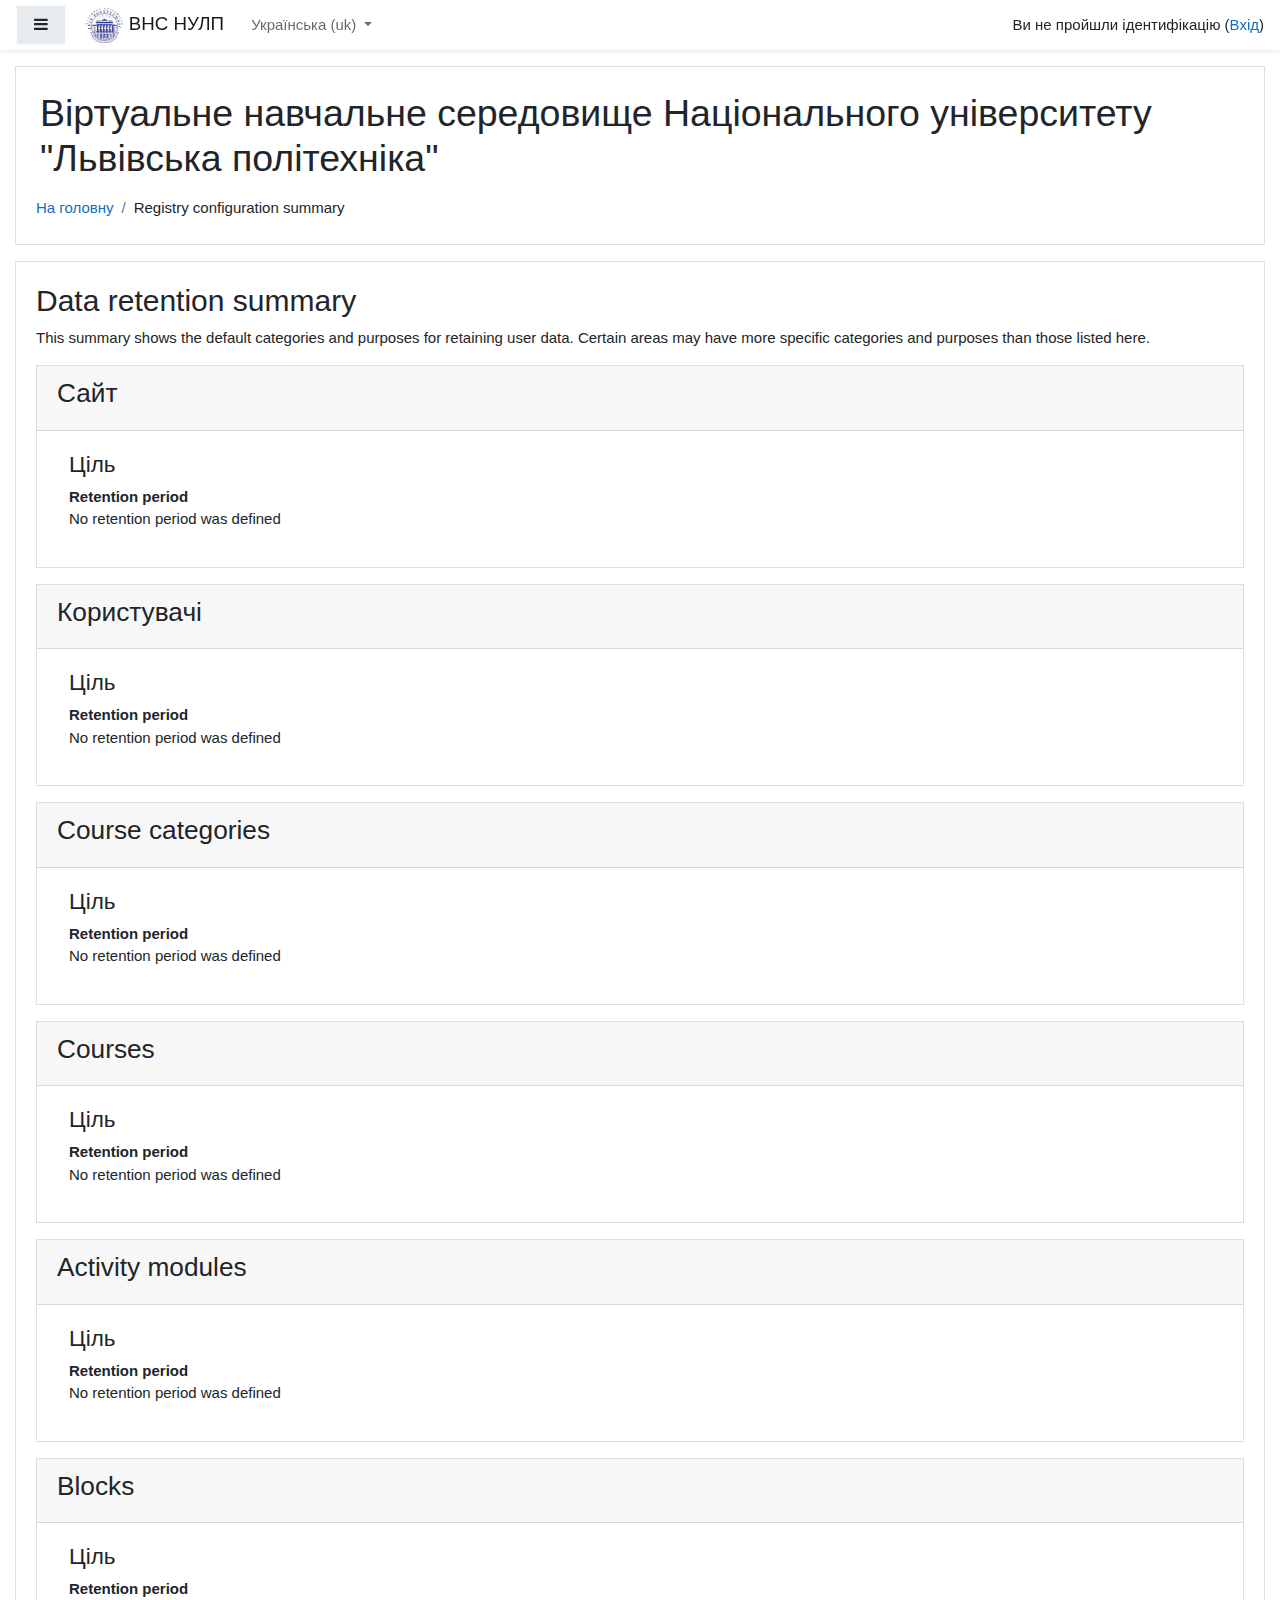
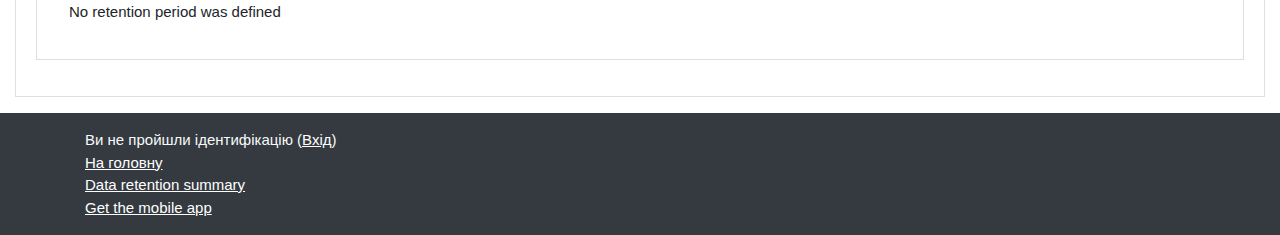
<file: login/templates/admin/tool/dataprivacy/summary.php.html>
<!DOCTYPE html>

<html  dir="ltr" lang="uk" xml:lang="uk">
<head>
    <title>Registry configuration summary</title>
    <link rel="shortcut icon" href="../../../theme/image.php/boost/theme/1623832679/favicon" />
    <meta name="apple-itunes-app" content="app-id=633359593, app-argument=http://vns.lpnu.ua/admin/tool/dataprivacy/summary.php"/><link rel="manifest" href="../mobile/mobile.webmanifest.php" /><meta http-equiv="Content-Type" content="text/html; charset=utf-8" />
<meta name="keywords" content="moodle, Registry configuration summary" />
<link rel="stylesheet" type="text/css" href="../../../theme/yui_combo.php@rollup%252F3.17.2%252Fyui-moodlesimple-min.css" /><script id="firstthemesheet" type="text/css">/** Required in order to fix style inclusion problems in IE with YUI **/</script><link rel="stylesheet" type="text/css" href="../../../theme/styles.php/boost/1623832679_1/all.css" />
<script>
//<![CDATA[
var M = {}; M.yui = {};
M.pageloadstarttime = new Date();
M.cfg = {"wwwroot":"http:\/\/vns.lpnu.ua","sesskey":"rLp0K66Hmy","sessiontimeout":"5400","themerev":"1623832679","slasharguments":1,"theme":"boost","iconsystemmodule":"core\/icon_system_fontawesome","jsrev":"1623832679","admin":"admin","svgicons":true,"usertimezone":"\u0404\u0432\u0440\u043e\u043f\u0430\/\u041a\u0438\u0457\u0432","contextid":1,"langrev":1623832679,"templaterev":"1623832679"};var yui1ConfigFn = function(me) {if(/-skin|reset|fonts|grids|base/.test(me.name)){me.type='css';me.path=me.path.replace(/\.js/,'.css');me.path=me.path.replace(/\/yui2-skin/,'/assets/skins/sam/yui2-skin')}};
var yui2ConfigFn = function(me) {var parts=me.name.replace(/^moodle-/,'').split('-'),component=parts.shift(),module=parts[0],min='-min';if(/-(skin|core)$/.test(me.name)){parts.pop();me.type='css';min=''}
if(module){var filename=parts.join('-');me.path=component+'/'+module+'/'+filename+min+'.'+me.type}else{me.path=component+'/'+component+'.'+me.type}};
YUI_config = {"debug":false,"base":"http:\/\/vns.lpnu.ua\/lib\/yuilib\/3.17.2\/","comboBase":"http:\/\/vns.lpnu.ua\/theme\/yui_combo.php?","combine":true,"filter":null,"insertBefore":"firstthemesheet","groups":{"yui2":{"base":"http:\/\/vns.lpnu.ua\/lib\/yuilib\/2in3\/2.9.0\/build\/","comboBase":"http:\/\/vns.lpnu.ua\/theme\/yui_combo.php?","combine":true,"ext":false,"root":"2in3\/2.9.0\/build\/","patterns":{"yui2-":{"group":"yui2","configFn":yui1ConfigFn}}},"moodle":{"name":"moodle","base":"http:\/\/vns.lpnu.ua\/theme\/yui_combo.php?m\/1623832679\/","combine":true,"comboBase":"http:\/\/vns.lpnu.ua\/theme\/yui_combo.php?","ext":false,"root":"m\/1623832679\/","patterns":{"moodle-":{"group":"moodle","configFn":yui2ConfigFn}},"filter":null,"modules":{"moodle-core-actionmenu":{"requires":["base","event","node-event-simulate"]},"moodle-core-blocks":{"requires":["base","node","io","dom","dd","dd-scroll","moodle-core-dragdrop","moodle-core-notification"]},"moodle-core-chooserdialogue":{"requires":["base","panel","moodle-core-notification"]},"moodle-core-dragdrop":{"requires":["base","node","io","dom","dd","event-key","event-focus","moodle-core-notification"]},"moodle-core-event":{"requires":["event-custom"]},"moodle-core-formchangechecker":{"requires":["base","event-focus","moodle-core-event"]},"moodle-core-handlebars":{"condition":{"trigger":"handlebars","when":"after"}},"moodle-core-languninstallconfirm":{"requires":["base","node","moodle-core-notification-confirm","moodle-core-notification-alert"]},"moodle-core-lockscroll":{"requires":["plugin","base-build"]},"moodle-core-maintenancemodetimer":{"requires":["base","node"]},"moodle-core-notification":{"requires":["moodle-core-notification-dialogue","moodle-core-notification-alert","moodle-core-notification-confirm","moodle-core-notification-exception","moodle-core-notification-ajaxexception"]},"moodle-core-notification-dialogue":{"requires":["base","node","panel","escape","event-key","dd-plugin","moodle-core-widget-focusafterclose","moodle-core-lockscroll"]},"moodle-core-notification-alert":{"requires":["moodle-core-notification-dialogue"]},"moodle-core-notification-confirm":{"requires":["moodle-core-notification-dialogue"]},"moodle-core-notification-exception":{"requires":["moodle-core-notification-dialogue"]},"moodle-core-notification-ajaxexception":{"requires":["moodle-core-notification-dialogue"]},"moodle-core-popuphelp":{"requires":["moodle-core-tooltip"]},"moodle-core-tooltip":{"requires":["base","node","io-base","moodle-core-notification-dialogue","json-parse","widget-position","widget-position-align","event-outside","cache-base"]},"moodle-core_availability-form":{"requires":["base","node","event","event-delegate","panel","moodle-core-notification-dialogue","json"]},"moodle-backup-backupselectall":{"requires":["node","event","node-event-simulate","anim"]},"moodle-backup-confirmcancel":{"requires":["node","node-event-simulate","moodle-core-notification-confirm"]},"moodle-course-categoryexpander":{"requires":["node","event-key"]},"moodle-course-dragdrop":{"requires":["base","node","io","dom","dd","dd-scroll","moodle-core-dragdrop","moodle-core-notification","moodle-course-coursebase","moodle-course-util"]},"moodle-course-formatchooser":{"requires":["base","node","node-event-simulate"]},"moodle-course-management":{"requires":["base","node","io-base","moodle-core-notification-exception","json-parse","dd-constrain","dd-proxy","dd-drop","dd-delegate","node-event-delegate"]},"moodle-course-util":{"requires":["node"],"use":["moodle-course-util-base"],"submodules":{"moodle-course-util-base":{},"moodle-course-util-section":{"requires":["node","moodle-course-util-base"]},"moodle-course-util-cm":{"requires":["node","moodle-course-util-base"]}}},"moodle-form-dateselector":{"requires":["base","node","overlay","calendar"]},"moodle-form-passwordunmask":{"requires":[]},"moodle-form-shortforms":{"requires":["node","base","selector-css3","moodle-core-event"]},"moodle-question-chooser":{"requires":["moodle-core-chooserdialogue"]},"moodle-question-preview":{"requires":["base","dom","event-delegate","event-key","core_question_engine"]},"moodle-question-searchform":{"requires":["base","node"]},"moodle-availability_completion-form":{"requires":["base","node","event","moodle-core_availability-form"]},"moodle-availability_date-form":{"requires":["base","node","event","io","moodle-core_availability-form"]},"moodle-availability_grade-form":{"requires":["base","node","event","moodle-core_availability-form"]},"moodle-availability_group-form":{"requires":["base","node","event","moodle-core_availability-form"]},"moodle-availability_grouping-form":{"requires":["base","node","event","moodle-core_availability-form"]},"moodle-availability_profile-form":{"requires":["base","node","event","moodle-core_availability-form"]},"moodle-mod_assign-history":{"requires":["node","transition"]},"moodle-mod_bigbluebuttonbn-recordings":{"requires":["base","node","datasource-get","datasource-jsonschema","datasource-polling","moodle-core-notification"]},"moodle-mod_bigbluebuttonbn-rooms":{"requires":["base","node","datasource-get","datasource-jsonschema","datasource-polling","moodle-core-notification"]},"moodle-mod_bigbluebuttonbn-modform":{"requires":["base","node"]},"moodle-mod_bigbluebuttonbn-imports":{"requires":["base","node"]},"moodle-mod_bigbluebuttonbn-broker":{"requires":["base","node","datasource-get","datasource-jsonschema","datasource-polling","moodle-core-notification"]},"moodle-mod_quiz-autosave":{"requires":["base","node","event","event-valuechange","node-event-delegate","io-form"]},"moodle-mod_quiz-dragdrop":{"requires":["base","node","io","dom","dd","dd-scroll","moodle-core-dragdrop","moodle-core-notification","moodle-mod_quiz-quizbase","moodle-mod_quiz-util-base","moodle-mod_quiz-util-page","moodle-mod_quiz-util-slot","moodle-course-util"]},"moodle-mod_quiz-modform":{"requires":["base","node","event"]},"moodle-mod_quiz-questionchooser":{"requires":["moodle-core-chooserdialogue","moodle-mod_quiz-util","querystring-parse"]},"moodle-mod_quiz-quizbase":{"requires":["base","node"]},"moodle-mod_quiz-toolboxes":{"requires":["base","node","event","event-key","io","moodle-mod_quiz-quizbase","moodle-mod_quiz-util-slot","moodle-core-notification-ajaxexception"]},"moodle-mod_quiz-util":{"requires":["node","moodle-core-actionmenu"],"use":["moodle-mod_quiz-util-base"],"submodules":{"moodle-mod_quiz-util-base":{},"moodle-mod_quiz-util-slot":{"requires":["node","moodle-mod_quiz-util-base"]},"moodle-mod_quiz-util-page":{"requires":["node","moodle-mod_quiz-util-base"]}}},"moodle-message_airnotifier-toolboxes":{"requires":["base","node","io"]},"moodle-filter_glossary-autolinker":{"requires":["base","node","io-base","json-parse","event-delegate","overlay","moodle-core-event","moodle-core-notification-alert","moodle-core-notification-exception","moodle-core-notification-ajaxexception"]},"moodle-filter_mathjaxloader-loader":{"requires":["moodle-core-event"]},"moodle-editor_atto-editor":{"requires":["node","transition","io","overlay","escape","event","event-simulate","event-custom","node-event-html5","node-event-simulate","yui-throttle","moodle-core-notification-dialogue","moodle-core-notification-confirm","moodle-editor_atto-rangy","handlebars","timers","querystring-stringify"]},"moodle-editor_atto-plugin":{"requires":["node","base","escape","event","event-outside","handlebars","event-custom","timers","moodle-editor_atto-menu"]},"moodle-editor_atto-menu":{"requires":["moodle-core-notification-dialogue","node","event","event-custom"]},"moodle-editor_atto-rangy":{"requires":[]},"moodle-report_eventlist-eventfilter":{"requires":["base","event","node","node-event-delegate","datatable","autocomplete","autocomplete-filters"]},"moodle-report_loglive-fetchlogs":{"requires":["base","event","node","io","node-event-delegate"]},"moodle-report_overviewstats-charts":{"requires":["base","node","charts","charts-legend"]},"moodle-gradereport_grader-gradereporttable":{"requires":["base","node","event","handlebars","overlay","event-hover"]},"moodle-gradereport_history-userselector":{"requires":["escape","event-delegate","event-key","handlebars","io-base","json-parse","moodle-core-notification-dialogue"]},"moodle-tool_capability-search":{"requires":["base","node"]},"moodle-tool_lp-dragdrop-reorder":{"requires":["moodle-core-dragdrop"]},"moodle-tool_monitor-dropdown":{"requires":["base","event","node"]},"moodle-assignfeedback_editpdf-editor":{"requires":["base","event","node","io","graphics","json","event-move","event-resize","transition","querystring-stringify-simple","moodle-core-notification-dialog","moodle-core-notification-alert","moodle-core-notification-warning","moodle-core-notification-exception","moodle-core-notification-ajaxexception"]},"moodle-atto_accessibilitychecker-button":{"requires":["color-base","moodle-editor_atto-plugin"]},"moodle-atto_accessibilityhelper-button":{"requires":["moodle-editor_atto-plugin"]},"moodle-atto_align-button":{"requires":["moodle-editor_atto-plugin"]},"moodle-atto_bold-button":{"requires":["moodle-editor_atto-plugin"]},"moodle-atto_charmap-button":{"requires":["moodle-editor_atto-plugin"]},"moodle-atto_clear-button":{"requires":["moodle-editor_atto-plugin"]},"moodle-atto_collapse-button":{"requires":["moodle-editor_atto-plugin"]},"moodle-atto_emojipicker-button":{"requires":["moodle-editor_atto-plugin"]},"moodle-atto_emoticon-button":{"requires":["moodle-editor_atto-plugin"]},"moodle-atto_equation-button":{"requires":["moodle-editor_atto-plugin","moodle-core-event","io","event-valuechange","tabview","array-extras"]},"moodle-atto_h5p-button":{"requires":["moodle-editor_atto-plugin"]},"moodle-atto_html-beautify":{},"moodle-atto_html-button":{"requires":["promise","moodle-editor_atto-plugin","moodle-atto_html-beautify","moodle-atto_html-codemirror","event-valuechange"]},"moodle-atto_html-codemirror":{"requires":["moodle-atto_html-codemirror-skin"]},"moodle-atto_image-button":{"requires":["moodle-editor_atto-plugin"]},"moodle-atto_indent-button":{"requires":["moodle-editor_atto-plugin"]},"moodle-atto_italic-button":{"requires":["moodle-editor_atto-plugin"]},"moodle-atto_link-button":{"requires":["moodle-editor_atto-plugin"]},"moodle-atto_managefiles-button":{"requires":["moodle-editor_atto-plugin"]},"moodle-atto_managefiles-usedfiles":{"requires":["node","escape"]},"moodle-atto_media-button":{"requires":["moodle-editor_atto-plugin","moodle-form-shortforms"]},"moodle-atto_noautolink-button":{"requires":["moodle-editor_atto-plugin"]},"moodle-atto_orderedlist-button":{"requires":["moodle-editor_atto-plugin"]},"moodle-atto_recordrtc-button":{"requires":["moodle-editor_atto-plugin","moodle-atto_recordrtc-recording"]},"moodle-atto_recordrtc-recording":{"requires":["moodle-atto_recordrtc-button"]},"moodle-atto_rtl-button":{"requires":["moodle-editor_atto-plugin"]},"moodle-atto_strike-button":{"requires":["moodle-editor_atto-plugin"]},"moodle-atto_subscript-button":{"requires":["moodle-editor_atto-plugin"]},"moodle-atto_superscript-button":{"requires":["moodle-editor_atto-plugin"]},"moodle-atto_table-button":{"requires":["moodle-editor_atto-plugin","moodle-editor_atto-menu","event","event-valuechange"]},"moodle-atto_teamsmeeting-button":{"requires":["moodle-editor_atto-plugin"]},"moodle-atto_title-button":{"requires":["moodle-editor_atto-plugin"]},"moodle-atto_underline-button":{"requires":["moodle-editor_atto-plugin"]},"moodle-atto_undo-button":{"requires":["moodle-editor_atto-plugin"]},"moodle-atto_unorderedlist-button":{"requires":["moodle-editor_atto-plugin"]},"moodle-atto_wiris-button":{"requires":["moodle-editor_atto-plugin","get"]},"moodle-atto_wordimport-button":{"requires":["moodle-editor_atto-plugin"]}}},"gallery":{"name":"gallery","base":"http:\/\/vns.lpnu.ua\/lib\/yuilib\/gallery\/","combine":true,"comboBase":"http:\/\/vns.lpnu.ua\/theme\/yui_combo.php?","ext":false,"root":"gallery\/1623832679\/","patterns":{"gallery-":{"group":"gallery"}}}},"modules":{"core_filepicker":{"name":"core_filepicker","fullpath":"http:\/\/vns.lpnu.ua\/lib\/javascript.php\/1623832679\/repository\/filepicker.js","requires":["base","node","node-event-simulate","json","async-queue","io-base","io-upload-iframe","io-form","yui2-treeview","panel","cookie","datatable","datatable-sort","resize-plugin","dd-plugin","escape","moodle-core_filepicker","moodle-core-notification-dialogue"]},"core_comment":{"name":"core_comment","fullpath":"http:\/\/vns.lpnu.ua\/lib\/javascript.php\/1623832679\/comment\/comment.js","requires":["base","io-base","node","json","yui2-animation","overlay","escape"]},"mathjax":{"name":"mathjax","fullpath":"https:\/\/cdn.jsdelivr.net\/npm\/mathjax@2.7.8\/MathJax.js?delayStartupUntil=configured"}}};
M.yui.loader = {modules: {}};

//]]>
</script>

<!-- Global site tag (gtag.js) - Google Analytics -->
<script async
src="https://www.googletagmanager.com/gtag/js?id=UA-73451727-1"></script>
<script>
  window.dataLayer = window.dataLayer || [];
  function gtag(){dataLayer.push(arguments);}
  gtag('js', new Date());

  gtag('config', 'UA-73451727-1');
</script>


<!-- Global site tag (gtag.js) - Google Analytics -->
<script async src="https://www.googletagmanager.com/gtag/js?id=UA-113782330-1"></script>
<script>
  window.dataLayer = window.dataLayer || [];
  function gtag(){dataLayer.push(arguments);}
  gtag('js', new Date());

  gtag('config', 'UA-113782330-1');
</script>
<!-- Global site tag (gtag.js) - Google Analytics -->
<script async src="https://www.googletagmanager.com/gtag/js?id=UA-123656552-1"></script>
<script>
  window.dataLayer = window.dataLayer || [];
  function gtag(){dataLayer.push(arguments);}
  gtag('js', new Date());

  gtag('config', 'UA-123656552-1');
</script>

    <meta name="viewport" content="width=device-width, initial-scale=1.0">
</head>
<body  id="page-admin-tool-dataprivacy-summary" class="format-site admin path-admin path-admin-tool path-admin-tool-dataprivacy dir-ltr lang-uk yui-skin-sam yui3-skin-sam vns-lpnu-ua pagelayout-base course-1 context-1 notloggedin ">
<div class="toast-wrapper mx-auto py-0 fixed-top" role="status" aria-live="polite"></div>

<div id="page-wrapper" class="d-print-block">

    <div>
    <a class="sr-only sr-only-focusable" href="summary.php.html#maincontent">Перейти до головного вмісту</a>
</div><script src="../../../lib/javascript.php/1623832679/lib/babel-polyfill/polyfill.min.js"></script>
<script src="../../../lib/javascript.php/1623832679/lib/polyfills/polyfill.js"></script>
<script src="../../../theme/yui_combo.php@rollup%252F3.17.2%252Fyui-moodlesimple-min.js"></script><script src="../../../lib/javascript.php/1623832679/lib/javascript-static.js"></script>
<script>
//<![CDATA[
document.body.className += ' jsenabled';
//]]>
</script>



    <nav class="fixed-top navbar navbar-light bg-white navbar-expand moodle-has-zindex" aria-label="Site navigation">
    
            <div data-region="drawer-toggle" class="d-inline-block mr-3">
                <button aria-expanded="false" aria-controls="nav-drawer" type="button" class="btn nav-link float-sm-left mr-1 btn-light bg-gray" data-action="toggle-drawer" data-side="left" data-preference="drawer-open-nav"><i class="icon fa fa-bars fa-fw " aria-hidden="true"  ></i><span class="sr-only">Бокова панель</span></button>
            </div>
    
            <a href="../../../index.html" class="navbar-brand aabtn has-logo
                    ">
                    <span class="logo d-none d-sm-inline">
                        <img src="../../../pluginfile.php/1/core_admin/logocompact/300x300/1623832679/200px-Nulp_logo_eng.jpg" alt="ВНС НУЛП">
                    </span>
                <span class="site-name d-none d-md-inline">ВНС НУЛП</span>
            </a>
    
            <ul class="navbar-nav d-none d-md-flex">
                <!-- custom_menu -->
                <li class="dropdown nav-item">
    <a class="dropdown-toggle nav-link" id="drop-down-60ca6b018f7c360ca6b018ea674" data-toggle="dropdown" aria-haspopup="true" aria-expanded="false" href="summary.php.html#" title="Мова інтерфейсу" aria-controls="drop-down-menu-60ca6b018f7c360ca6b018ea674">
        Українська ‎(uk)‎
    </a>
    <div class="dropdown-menu" role="menu" id="drop-down-menu-60ca6b018f7c360ca6b018ea674" aria-labelledby="drop-down-60ca6b018f7c360ca6b018ea674">
                <a class="dropdown-item" role="menuitem" href="summary.php@lang=uk.html" title="Українська ‎(uk)‎">Українська ‎(uk)‎</a>
                <a class="dropdown-item" role="menuitem" href="summary.php@lang=en.html" title="English ‎(en)‎">English ‎(en)‎</a>
    </div>
</li>
                <!-- page_heading_menu -->
                
            </ul>
            <div class="ml-auto">
                
            </div>
            <ul class="nav navbar-nav usernav">
                <!-- navbar_plugin_output -->
                <li class="nav-item">
                    
                </li>
                <!-- user_menu -->
                <li class="nav-item align-items-center pl-2">
                    <div class="usermenu"><span class="login">Ви не пройшли ідентифікацію (<a href="../../../index.html">Вхід</a>)</span></div>
                </li>
            </ul>
            <!-- search_box -->
    </nav>
    <div id="nav-drawer" data-region="drawer" class="d-print-none moodle-has-zindex closed" aria-hidden="true" tabindex="-1">
        <nav class="list-group" aria-label="Сайт">
            <ul>
                    <li>
                        <a class="list-group-item list-group-item-action  " href="../../../index.html" data-key="home" data-isexpandable="0" data-indent="0" data-showdivider="0" data-type="1" data-nodetype="1" data-collapse="0" data-forceopen="1" data-isactive="0" data-hidden="0" data-preceedwithhr="0" >
                            <div class="ml-0">
                                <div class="media">
                                        <span class="media-left">
                                            <i class="icon fa fa-home fa-fw " aria-hidden="true"  ></i>
                                        </span>
                                    <span class="media-body ">На головну</span>
                                </div>
                            </div>
                        </a>
                    </li>
            </ul>
        </nav>
    </div>

    <div id="page" class="container-fluid d-print-block">
        <header id="page-header" class="row">
    <div class="col-12 pt-3 pb-3">
        <div class="card ">
            <div class="card-body ">
                <div class="d-sm-flex align-items-center">
                    <div class="mr-auto">
                        <div class="page-context-header"><div class="page-header-headings"><h1>Віртуальне навчальне середовище Національного університету "Львівська політехніка"</h1></div></div>
                    </div>

                    <div class="header-actions-container flex-shrink-0" data-region="header-actions-container">
                    </div>
                </div>
                <div class="d-flex flex-wrap">
                    <div id="page-navbar">
                        <nav aria-label="Панель навігації">
    <ol class="breadcrumb">
                <li class="breadcrumb-item">
                    <a href="../../../index.html"  >На головну</a>
                </li>
        
                <li class="breadcrumb-item">Registry configuration summary</li>
        </ol>
</nav>
                    </div>
                    <div class="ml-auto d-flex">
                        
                    </div>
                    <div id="course-header">
                        
                    </div>
                </div>
            </div>
        </div>
    </div>
</header>

        <div id="page-content" class="row pb-3 d-print-block">
            <div id="region-main-box" class="col-12">
                <section id="region-main"  aria-label="Контент">

                    <span class="notifications" id="user-notifications"></span>
                    <div role="main"><span id="maincontent"></span><h2>Data retention summary</h2>
<p>This summary shows the default categories and purposes for retaining user data. Certain areas may have more specific categories and purposes than those listed here.</p>
<div>
        <div class="card mb-3">
            <div class="card-header"><h3>Сайт</h3></div>
            <div class="card-body pl-5 pr-5">

                <h4>Ціль</h4>
                <dl>
                    <dt></dt>
                    <dd></dd>
                    <dt>Retention period</dt>
                    <dd>No retention period was defined</dd>
                </dl>
            </div>
        </div>
        <div class="card mb-3">
            <div class="card-header"><h3>Користувачі</h3></div>
            <div class="card-body pl-5 pr-5">

                <h4>Ціль</h4>
                <dl>
                    <dt></dt>
                    <dd></dd>
                    <dt>Retention period</dt>
                    <dd>No retention period was defined</dd>
                </dl>
            </div>
        </div>
        <div class="card mb-3">
            <div class="card-header"><h3>Course categories</h3></div>
            <div class="card-body pl-5 pr-5">

                <h4>Ціль</h4>
                <dl>
                    <dt></dt>
                    <dd></dd>
                    <dt>Retention period</dt>
                    <dd>No retention period was defined</dd>
                </dl>
            </div>
        </div>
        <div class="card mb-3">
            <div class="card-header"><h3>Courses</h3></div>
            <div class="card-body pl-5 pr-5">

                <h4>Ціль</h4>
                <dl>
                    <dt></dt>
                    <dd></dd>
                    <dt>Retention period</dt>
                    <dd>No retention period was defined</dd>
                </dl>
            </div>
        </div>
        <div class="card mb-3">
            <div class="card-header"><h3>Activity modules</h3></div>
            <div class="card-body pl-5 pr-5">

                <h4>Ціль</h4>
                <dl>
                    <dt></dt>
                    <dd></dd>
                    <dt>Retention period</dt>
                    <dd>No retention period was defined</dd>
                </dl>
            </div>
        </div>
        <div class="card mb-3">
            <div class="card-header"><h3>Blocks</h3></div>
            <div class="card-body pl-5 pr-5">

                <h4>Ціль</h4>
                <dl>
                    <dt></dt>
                    <dd></dd>
                    <dt>Retention period</dt>
                    <dd>No retention period was defined</dd>
                </dl>
            </div>
        </div>
</div></div>
                    
                    

                </section>
            </div>
        </div>
    </div>
    
    <div id="goto-top-link">
        <a class="btn btn-light" role="button" href="summary.php.html#" aria-label="Піднятись вгору">
            <i class="icon fa fa-arrow-up fa-fw " aria-hidden="true"  ></i>
        </a>
    </div>
    <footer id="page-footer" class="py-3 bg-dark text-light">
        <div class="container">
            <div id="course-footer"></div>
    
    
            <div class="logininfo">Ви не пройшли ідентифікацію (<a href="../../../index.html">Вхід</a>)</div>
            <div class="tool_usertours-resettourcontainer"></div>
            <div class="homelink"><a href="../../../index.html">На головну</a></div>
            <nav class="nav navbar-nav d-md-none" aria-label="Персональне меню">
                    <ul class="list-unstyled pt-3">
                                        <li><a href="summary.php.html#" title="Мова інтерфейсу">Українська ‎(uk)‎</a></li>
                                    <li>
                                        <ul class="list-unstyled ml-3">
                                                            <li><a href="summary.php@lang=uk.html" title="Українська ‎(uk)‎">Українська ‎(uk)‎</a></li>
                                                            <li><a href="summary.php@lang=en.html" title="English ‎(en)‎">English ‎(en)‎</a></li>
                                        </ul>
                                    </li>
                    </ul>
            </nav>
            <div class="tool_dataprivacy"><a href="summary.php.html">Data retention summary</a></div><a href="https://download.moodle.org/mobile?version=2020110904.04&amp;lang=uk&amp;iosappid=633359593&amp;androidappid=com.moodle.moodlemobile">Get the mobile app</a>
            <script>
//<![CDATA[
var require = {
    baseUrl : 'http://vns.lpnu.ua/lib/requirejs.php/1623832679/',
    // We only support AMD modules with an explicit define() statement.
    enforceDefine: true,
    skipDataMain: true,
    waitSeconds : 0,

    paths: {
        jquery: 'http://vns.lpnu.ua/lib/javascript.php/1623832679/lib/jquery/jquery-3.5.1.min',
        jqueryui: 'http://vns.lpnu.ua/lib/javascript.php/1623832679/lib/jquery/ui-1.12.1/jquery-ui.min',
        jqueryprivate: 'http://vns.lpnu.ua/lib/javascript.php/1623832679/lib/requirejs/jquery-private'
    },

    // Custom jquery config map.
    map: {
      // '*' means all modules will get 'jqueryprivate'
      // for their 'jquery' dependency.
      '*': { jquery: 'jqueryprivate' },
      // Stub module for 'process'. This is a workaround for a bug in MathJax (see MDL-60458).
      '*': { process: 'core/first' },

      // 'jquery-private' wants the real jQuery module
      // though. If this line was not here, there would
      // be an unresolvable cyclic dependency.
      jqueryprivate: { jquery: 'jquery' }
    }
};

//]]>
</script>
<script src="../../../lib/javascript.php/1623832679/lib/requirejs/require.min.js"></script>
<script>
//<![CDATA[
M.util.js_pending("core/first");
require(['core/first'], function() {
require(['core/prefetch'])
;
require(["media_videojs/loader"], function(loader) {
    loader.setUp('uk');
});;

require(['jquery', 'core/custom_interaction_events'], function($, CustomEvents) {
    CustomEvents.define('#single_select60ca6b018ea673', [CustomEvents.events.accessibleChange]);
    $('#single_select60ca6b018ea673').on(CustomEvents.events.accessibleChange, function() {
        var ignore = $(this).find(':selected').attr('data-ignore');
        if (typeof ignore === typeof undefined) {
            $('#single_select_f60ca6b018ea672').submit();
        }
    });
});
;

require(['jquery', 'core/custom_interaction_events'], function($, CustomEvents) {
    CustomEvents.define('#single_select60ca6b018ea676', [CustomEvents.events.accessibleChange]);
    $('#single_select60ca6b018ea676').on(CustomEvents.events.accessibleChange, function() {
        var ignore = $(this).find(':selected').attr('data-ignore');
        if (typeof ignore === typeof undefined) {
            $('#single_select_f60ca6b018ea675').submit();
        }
    });
});
;

M.util.js_pending('theme_boost/loader');
require(['theme_boost/loader'], function() {
    M.util.js_complete('theme_boost/loader');
});

M.util.js_pending('theme_boost/drawer');
require(['theme_boost/drawer'], function(drawer) {
    drawer.init();
    M.util.js_complete('theme_boost/drawer');
});
;
M.util.js_pending('core/notification'); require(['core/notification'], function(amd) {amd.init(1, []); M.util.js_complete('core/notification');});;
M.util.js_pending('core/log'); require(['core/log'], function(amd) {amd.setConfig({"level":"warn"}); M.util.js_complete('core/log');});;
M.util.js_pending('core/page_global'); require(['core/page_global'], function(amd) {amd.init(); M.util.js_complete('core/page_global');});
    M.util.js_complete("core/first");
});
//]]>
</script>
<script>
//<![CDATA[
M.str = {"moodle":{"lastmodified":"\u041e\u0441\u0442\u0430\u043d\u043d\u044f \u0437\u043c\u0456\u043d\u0430","name":"\u041d\u0430\u0437\u0432\u0430","error":"\u041f\u043e\u043c\u0438\u043b\u043a\u0430","info":"\u0406\u043d\u0444\u043e\u0440\u043c\u0430\u0446\u0456\u044f","yes":"\u0422\u0430\u043a","no":"\u041d\u0456","ok":"\u0414\u043e\u0431\u0440\u0435","cancel":"\u0421\u043a\u0430\u0441\u0443\u0432\u0430\u0442\u0438","confirm":"\u041f\u0456\u0434\u0442\u0432\u0435\u0440\u0434\u0436\u0435\u043d\u043d\u044f","areyousure":"\u0412\u0438 \u0432\u043f\u0435\u0432\u043d\u0435\u043d\u0456?","closebuttontitle":"\u0417\u0430\u043a\u0440\u0438\u0442\u0438","unknownerror":"\u041d\u0435\u0432\u0456\u0434\u043e\u043c\u0430 \u043f\u043e\u043c\u0438\u043b\u043a\u0430","file":"\u0424\u0430\u0439\u043b","url":"URL"},"repository":{"type":"\u0422\u0438\u043f","size":"\u0420\u043e\u0437\u043c\u0456\u0440","invalidjson":"\u041d\u0435\u043f\u0440\u0430\u0432\u0438\u043b\u044c\u043d\u0438\u0439 JSON \u0440\u044f\u0434\u043e\u043a","nofilesattached":"\u0424\u0430\u0439\u043b\u0438 \u043d\u0435 \u0434\u043e\u043b\u0443\u0447\u0435\u043d\u043e","filepicker":"\u0412\u0438\u0431\u0456\u0440 \u0444\u0430\u0439\u043b\u0443","logout":"\u0412\u0438\u0445\u0456\u0434","nofilesavailable":"\u041d\u0435\u043c\u0430\u0454 \u0434\u043e\u0441\u0442\u0443\u043f\u043d\u0438\u0445 \u0444\u0430\u0439\u043b\u0456\u0432","norepositoriesavailable":"\u041d\u0430 \u0436\u0430\u043b\u044c, \u0436\u043e\u0434\u043d\u0435 \u0437 \u043f\u043e\u0442\u043e\u0447\u043d\u0438\u0445 \u0441\u0445\u043e\u0432\u0438\u0449 \u043d\u0435 \u043c\u043e\u0436\u0435 \u043f\u043e\u0432\u0435\u0440\u043d\u0443\u0442\u0438 \u0444\u0430\u0439\u043b\u0438 \u043f\u043e\u0442\u0440\u0456\u0431\u043d\u043e\u0433\u043e \u0444\u043e\u0440\u043c\u0430\u0442\u0443.","fileexistsdialogheader":"\u0424\u0430\u0439\u043b \u0456\u0441\u043d\u0443\u0454","fileexistsdialog_editor":"\u0424\u0430\u0439\u043b \u0437 \u0442\u0430\u043a\u043e\u044e \u043d\u0430\u0437\u0432\u043e\u044e \u0432\u0436\u0435 \u0431\u0443\u0432 \u043f\u0440\u0438\u0454\u0434\u043d\u0430\u043d\u0438\u0439 \u0434\u043e \u0440\u0435\u0434\u0430\u0433\u043e\u0432\u0430\u043d\u043e\u0433\u043e \u0442\u0435\u043a\u0441\u0442\u0443.","fileexistsdialog_filemanager":"\u0424\u0430\u0439\u043b \u0437 \u0442\u0430\u043a\u043e\u044e \u043d\u0430\u0437\u0432\u043e\u044e \u0432\u0436\u0435 \u0431\u0443\u0432 \u043f\u0440\u0438\u0454\u0434\u043d\u0430\u043d\u0438\u0439","renameto":"\u041f\u0435\u0440\u0435\u0439\u043c\u0435\u043d\u0443\u0432\u0430\u0442\u0438 \u0432 \"{$a}\"","referencesexist":"{$a} \u043f\u0441\u0435\u0432\u0434\u043e\u043d\u0456\u043c\u0456\u0432\/\u043f\u043e\u0441\u0438\u043b\u0430\u043d\u044c \u0432\u0438\u043a\u043e\u0440\u0438\u0441\u0442\u043e\u0432\u0443\u044e\u0442\u044c \u0446\u0435\u0439 \u0444\u0430\u0439\u043b \u044f\u043a \u0434\u0436\u0435\u0440\u0435\u043b\u043e","select":"\u0412\u0438\u0431\u0456\u0440"},"admin":{"confirmdeletecomments":"\u0412\u0438 \u0437\u0431\u0438\u0440\u0430\u0454\u0442\u0435\u0441\u044f \u0432\u0438\u0434\u0430\u043b\u0438\u0442\u0438 \u043a\u043e\u043c\u0435\u043d\u0442\u0430\u0440\u0456, \u0432\u043f\u0435\u0432\u043d\u0435\u043d\u0456?","confirmation":"\u041f\u0456\u0434\u0442\u0432\u0435\u0440\u0434\u0436\u0435\u043d\u043d\u044f"},"debug":{"debuginfo":"Debug info","line":"Line","stacktrace":"Stack trace"},"langconfig":{"labelsep":":"}};
//]]>
</script>
<script>
//<![CDATA[
(function() {Y.use("moodle-filter_mathjaxloader-loader",function() {M.filter_mathjaxloader.configure({"mathjaxconfig":"\nMathJax.Hub.Config({\n    config: [\"Accessible.js\", \"Safe.js\"],\n    errorSettings: { message: [\"!\"] },\n    skipStartupTypeset: true,\n    messageStyle: \"none\"\n});\n","lang":"uk"});
});
Y.use("moodle-filter_glossary-autolinker",function() {M.filter_glossary.init_filter_autolinking({"courseid":0});
});
M.util.help_popups.setup(Y);
 M.util.js_pending('random60ca6b018ea677'); Y.on('domready', function() { M.util.js_complete("init");  M.util.js_complete('random60ca6b018ea677'); });
})();
//]]>
</script>

        </div>
    </footer>
</div>

</body>
</html>
</file>
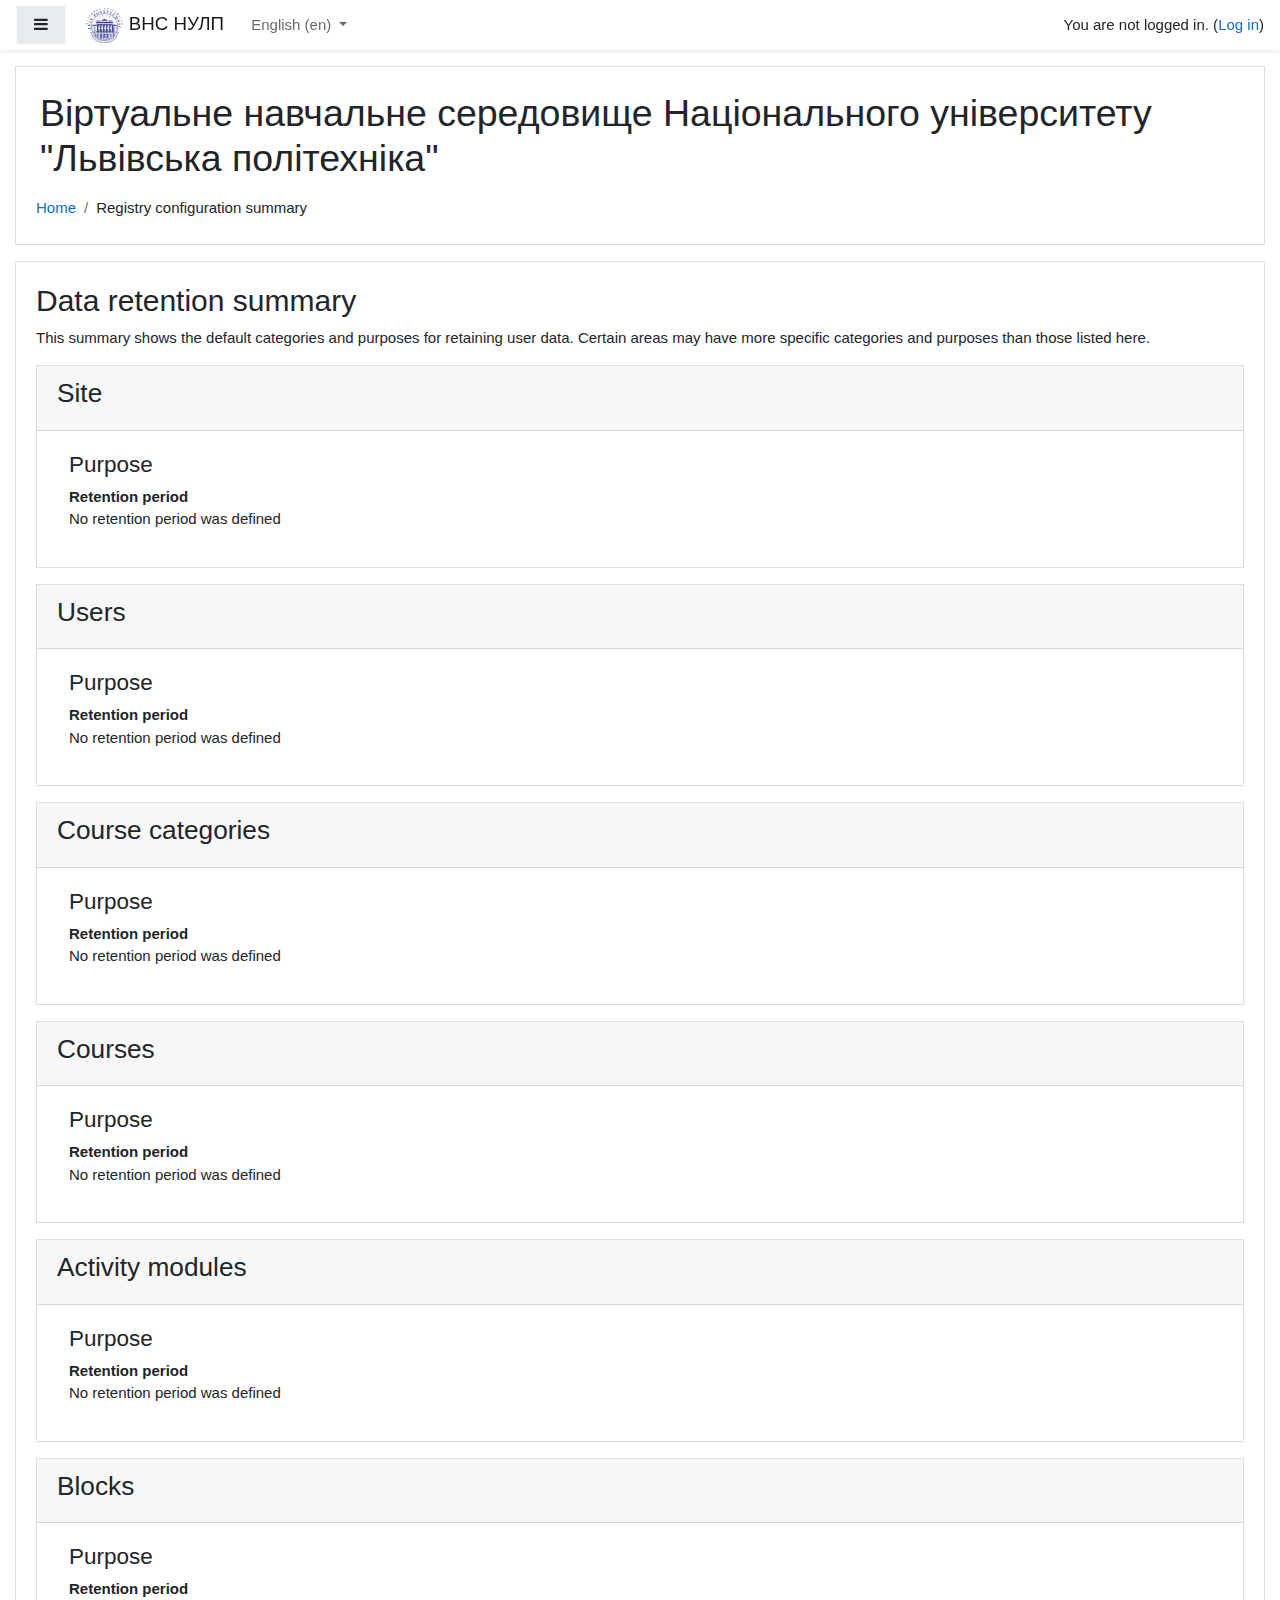
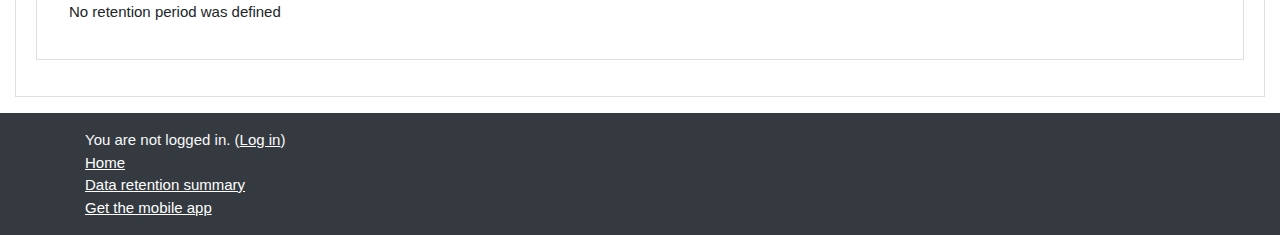
<file: login/templates/admin/tool/dataprivacy/summary.php@lang=en.html>
<!DOCTYPE html>

<html  dir="ltr" lang="en" xml:lang="en">
<head>
    <title>Registry configuration summary</title>
    <link rel="shortcut icon" href="../../../theme/image.php/boost/theme/1623832679/favicon" />
    <meta name="apple-itunes-app" content="app-id=633359593, app-argument=http://vns.lpnu.ua/admin/tool/dataprivacy/summary.php"/><link rel="manifest" href="../mobile/mobile.webmanifest.php" /><meta http-equiv="Content-Type" content="text/html; charset=utf-8" />
<meta name="keywords" content="moodle, Registry configuration summary" />
<link rel="stylesheet" type="text/css" href="../../../theme/yui_combo.php@rollup%252F3.17.2%252Fyui-moodlesimple-min.css" /><script id="firstthemesheet" type="text/css">/** Required in order to fix style inclusion problems in IE with YUI **/</script><link rel="stylesheet" type="text/css" href="../../../theme/styles.php/boost/1623832679_1/all.css" />
<script>
//<![CDATA[
var M = {}; M.yui = {};
M.pageloadstarttime = new Date();
M.cfg = {"wwwroot":"http:\/\/vns.lpnu.ua","sesskey":"rLp0K66Hmy","sessiontimeout":"5400","themerev":"1623832679","slasharguments":1,"theme":"boost","iconsystemmodule":"core\/icon_system_fontawesome","jsrev":"1623832679","admin":"admin","svgicons":true,"usertimezone":"Europe\/Kiev","contextid":1,"langrev":1623832679,"templaterev":"1623832679"};var yui1ConfigFn = function(me) {if(/-skin|reset|fonts|grids|base/.test(me.name)){me.type='css';me.path=me.path.replace(/\.js/,'.css');me.path=me.path.replace(/\/yui2-skin/,'/assets/skins/sam/yui2-skin')}};
var yui2ConfigFn = function(me) {var parts=me.name.replace(/^moodle-/,'').split('-'),component=parts.shift(),module=parts[0],min='-min';if(/-(skin|core)$/.test(me.name)){parts.pop();me.type='css';min=''}
if(module){var filename=parts.join('-');me.path=component+'/'+module+'/'+filename+min+'.'+me.type}else{me.path=component+'/'+component+'.'+me.type}};
YUI_config = {"debug":false,"base":"http:\/\/vns.lpnu.ua\/lib\/yuilib\/3.17.2\/","comboBase":"http:\/\/vns.lpnu.ua\/theme\/yui_combo.php?","combine":true,"filter":null,"insertBefore":"firstthemesheet","groups":{"yui2":{"base":"http:\/\/vns.lpnu.ua\/lib\/yuilib\/2in3\/2.9.0\/build\/","comboBase":"http:\/\/vns.lpnu.ua\/theme\/yui_combo.php?","combine":true,"ext":false,"root":"2in3\/2.9.0\/build\/","patterns":{"yui2-":{"group":"yui2","configFn":yui1ConfigFn}}},"moodle":{"name":"moodle","base":"http:\/\/vns.lpnu.ua\/theme\/yui_combo.php?m\/1623832679\/","combine":true,"comboBase":"http:\/\/vns.lpnu.ua\/theme\/yui_combo.php?","ext":false,"root":"m\/1623832679\/","patterns":{"moodle-":{"group":"moodle","configFn":yui2ConfigFn}},"filter":null,"modules":{"moodle-core-actionmenu":{"requires":["base","event","node-event-simulate"]},"moodle-core-blocks":{"requires":["base","node","io","dom","dd","dd-scroll","moodle-core-dragdrop","moodle-core-notification"]},"moodle-core-chooserdialogue":{"requires":["base","panel","moodle-core-notification"]},"moodle-core-dragdrop":{"requires":["base","node","io","dom","dd","event-key","event-focus","moodle-core-notification"]},"moodle-core-event":{"requires":["event-custom"]},"moodle-core-formchangechecker":{"requires":["base","event-focus","moodle-core-event"]},"moodle-core-handlebars":{"condition":{"trigger":"handlebars","when":"after"}},"moodle-core-languninstallconfirm":{"requires":["base","node","moodle-core-notification-confirm","moodle-core-notification-alert"]},"moodle-core-lockscroll":{"requires":["plugin","base-build"]},"moodle-core-maintenancemodetimer":{"requires":["base","node"]},"moodle-core-notification":{"requires":["moodle-core-notification-dialogue","moodle-core-notification-alert","moodle-core-notification-confirm","moodle-core-notification-exception","moodle-core-notification-ajaxexception"]},"moodle-core-notification-dialogue":{"requires":["base","node","panel","escape","event-key","dd-plugin","moodle-core-widget-focusafterclose","moodle-core-lockscroll"]},"moodle-core-notification-alert":{"requires":["moodle-core-notification-dialogue"]},"moodle-core-notification-confirm":{"requires":["moodle-core-notification-dialogue"]},"moodle-core-notification-exception":{"requires":["moodle-core-notification-dialogue"]},"moodle-core-notification-ajaxexception":{"requires":["moodle-core-notification-dialogue"]},"moodle-core-popuphelp":{"requires":["moodle-core-tooltip"]},"moodle-core-tooltip":{"requires":["base","node","io-base","moodle-core-notification-dialogue","json-parse","widget-position","widget-position-align","event-outside","cache-base"]},"moodle-core_availability-form":{"requires":["base","node","event","event-delegate","panel","moodle-core-notification-dialogue","json"]},"moodle-backup-backupselectall":{"requires":["node","event","node-event-simulate","anim"]},"moodle-backup-confirmcancel":{"requires":["node","node-event-simulate","moodle-core-notification-confirm"]},"moodle-course-categoryexpander":{"requires":["node","event-key"]},"moodle-course-dragdrop":{"requires":["base","node","io","dom","dd","dd-scroll","moodle-core-dragdrop","moodle-core-notification","moodle-course-coursebase","moodle-course-util"]},"moodle-course-formatchooser":{"requires":["base","node","node-event-simulate"]},"moodle-course-management":{"requires":["base","node","io-base","moodle-core-notification-exception","json-parse","dd-constrain","dd-proxy","dd-drop","dd-delegate","node-event-delegate"]},"moodle-course-util":{"requires":["node"],"use":["moodle-course-util-base"],"submodules":{"moodle-course-util-base":{},"moodle-course-util-section":{"requires":["node","moodle-course-util-base"]},"moodle-course-util-cm":{"requires":["node","moodle-course-util-base"]}}},"moodle-form-dateselector":{"requires":["base","node","overlay","calendar"]},"moodle-form-passwordunmask":{"requires":[]},"moodle-form-shortforms":{"requires":["node","base","selector-css3","moodle-core-event"]},"moodle-question-chooser":{"requires":["moodle-core-chooserdialogue"]},"moodle-question-preview":{"requires":["base","dom","event-delegate","event-key","core_question_engine"]},"moodle-question-searchform":{"requires":["base","node"]},"moodle-availability_completion-form":{"requires":["base","node","event","moodle-core_availability-form"]},"moodle-availability_date-form":{"requires":["base","node","event","io","moodle-core_availability-form"]},"moodle-availability_grade-form":{"requires":["base","node","event","moodle-core_availability-form"]},"moodle-availability_group-form":{"requires":["base","node","event","moodle-core_availability-form"]},"moodle-availability_grouping-form":{"requires":["base","node","event","moodle-core_availability-form"]},"moodle-availability_profile-form":{"requires":["base","node","event","moodle-core_availability-form"]},"moodle-mod_assign-history":{"requires":["node","transition"]},"moodle-mod_bigbluebuttonbn-recordings":{"requires":["base","node","datasource-get","datasource-jsonschema","datasource-polling","moodle-core-notification"]},"moodle-mod_bigbluebuttonbn-rooms":{"requires":["base","node","datasource-get","datasource-jsonschema","datasource-polling","moodle-core-notification"]},"moodle-mod_bigbluebuttonbn-modform":{"requires":["base","node"]},"moodle-mod_bigbluebuttonbn-imports":{"requires":["base","node"]},"moodle-mod_bigbluebuttonbn-broker":{"requires":["base","node","datasource-get","datasource-jsonschema","datasource-polling","moodle-core-notification"]},"moodle-mod_quiz-autosave":{"requires":["base","node","event","event-valuechange","node-event-delegate","io-form"]},"moodle-mod_quiz-dragdrop":{"requires":["base","node","io","dom","dd","dd-scroll","moodle-core-dragdrop","moodle-core-notification","moodle-mod_quiz-quizbase","moodle-mod_quiz-util-base","moodle-mod_quiz-util-page","moodle-mod_quiz-util-slot","moodle-course-util"]},"moodle-mod_quiz-modform":{"requires":["base","node","event"]},"moodle-mod_quiz-questionchooser":{"requires":["moodle-core-chooserdialogue","moodle-mod_quiz-util","querystring-parse"]},"moodle-mod_quiz-quizbase":{"requires":["base","node"]},"moodle-mod_quiz-toolboxes":{"requires":["base","node","event","event-key","io","moodle-mod_quiz-quizbase","moodle-mod_quiz-util-slot","moodle-core-notification-ajaxexception"]},"moodle-mod_quiz-util":{"requires":["node","moodle-core-actionmenu"],"use":["moodle-mod_quiz-util-base"],"submodules":{"moodle-mod_quiz-util-base":{},"moodle-mod_quiz-util-slot":{"requires":["node","moodle-mod_quiz-util-base"]},"moodle-mod_quiz-util-page":{"requires":["node","moodle-mod_quiz-util-base"]}}},"moodle-message_airnotifier-toolboxes":{"requires":["base","node","io"]},"moodle-filter_glossary-autolinker":{"requires":["base","node","io-base","json-parse","event-delegate","overlay","moodle-core-event","moodle-core-notification-alert","moodle-core-notification-exception","moodle-core-notification-ajaxexception"]},"moodle-filter_mathjaxloader-loader":{"requires":["moodle-core-event"]},"moodle-editor_atto-editor":{"requires":["node","transition","io","overlay","escape","event","event-simulate","event-custom","node-event-html5","node-event-simulate","yui-throttle","moodle-core-notification-dialogue","moodle-core-notification-confirm","moodle-editor_atto-rangy","handlebars","timers","querystring-stringify"]},"moodle-editor_atto-plugin":{"requires":["node","base","escape","event","event-outside","handlebars","event-custom","timers","moodle-editor_atto-menu"]},"moodle-editor_atto-menu":{"requires":["moodle-core-notification-dialogue","node","event","event-custom"]},"moodle-editor_atto-rangy":{"requires":[]},"moodle-report_eventlist-eventfilter":{"requires":["base","event","node","node-event-delegate","datatable","autocomplete","autocomplete-filters"]},"moodle-report_loglive-fetchlogs":{"requires":["base","event","node","io","node-event-delegate"]},"moodle-report_overviewstats-charts":{"requires":["base","node","charts","charts-legend"]},"moodle-gradereport_grader-gradereporttable":{"requires":["base","node","event","handlebars","overlay","event-hover"]},"moodle-gradereport_history-userselector":{"requires":["escape","event-delegate","event-key","handlebars","io-base","json-parse","moodle-core-notification-dialogue"]},"moodle-tool_capability-search":{"requires":["base","node"]},"moodle-tool_lp-dragdrop-reorder":{"requires":["moodle-core-dragdrop"]},"moodle-tool_monitor-dropdown":{"requires":["base","event","node"]},"moodle-assignfeedback_editpdf-editor":{"requires":["base","event","node","io","graphics","json","event-move","event-resize","transition","querystring-stringify-simple","moodle-core-notification-dialog","moodle-core-notification-alert","moodle-core-notification-warning","moodle-core-notification-exception","moodle-core-notification-ajaxexception"]},"moodle-atto_accessibilitychecker-button":{"requires":["color-base","moodle-editor_atto-plugin"]},"moodle-atto_accessibilityhelper-button":{"requires":["moodle-editor_atto-plugin"]},"moodle-atto_align-button":{"requires":["moodle-editor_atto-plugin"]},"moodle-atto_bold-button":{"requires":["moodle-editor_atto-plugin"]},"moodle-atto_charmap-button":{"requires":["moodle-editor_atto-plugin"]},"moodle-atto_clear-button":{"requires":["moodle-editor_atto-plugin"]},"moodle-atto_collapse-button":{"requires":["moodle-editor_atto-plugin"]},"moodle-atto_emojipicker-button":{"requires":["moodle-editor_atto-plugin"]},"moodle-atto_emoticon-button":{"requires":["moodle-editor_atto-plugin"]},"moodle-atto_equation-button":{"requires":["moodle-editor_atto-plugin","moodle-core-event","io","event-valuechange","tabview","array-extras"]},"moodle-atto_h5p-button":{"requires":["moodle-editor_atto-plugin"]},"moodle-atto_html-beautify":{},"moodle-atto_html-button":{"requires":["promise","moodle-editor_atto-plugin","moodle-atto_html-beautify","moodle-atto_html-codemirror","event-valuechange"]},"moodle-atto_html-codemirror":{"requires":["moodle-atto_html-codemirror-skin"]},"moodle-atto_image-button":{"requires":["moodle-editor_atto-plugin"]},"moodle-atto_indent-button":{"requires":["moodle-editor_atto-plugin"]},"moodle-atto_italic-button":{"requires":["moodle-editor_atto-plugin"]},"moodle-atto_link-button":{"requires":["moodle-editor_atto-plugin"]},"moodle-atto_managefiles-button":{"requires":["moodle-editor_atto-plugin"]},"moodle-atto_managefiles-usedfiles":{"requires":["node","escape"]},"moodle-atto_media-button":{"requires":["moodle-editor_atto-plugin","moodle-form-shortforms"]},"moodle-atto_noautolink-button":{"requires":["moodle-editor_atto-plugin"]},"moodle-atto_orderedlist-button":{"requires":["moodle-editor_atto-plugin"]},"moodle-atto_recordrtc-button":{"requires":["moodle-editor_atto-plugin","moodle-atto_recordrtc-recording"]},"moodle-atto_recordrtc-recording":{"requires":["moodle-atto_recordrtc-button"]},"moodle-atto_rtl-button":{"requires":["moodle-editor_atto-plugin"]},"moodle-atto_strike-button":{"requires":["moodle-editor_atto-plugin"]},"moodle-atto_subscript-button":{"requires":["moodle-editor_atto-plugin"]},"moodle-atto_superscript-button":{"requires":["moodle-editor_atto-plugin"]},"moodle-atto_table-button":{"requires":["moodle-editor_atto-plugin","moodle-editor_atto-menu","event","event-valuechange"]},"moodle-atto_teamsmeeting-button":{"requires":["moodle-editor_atto-plugin"]},"moodle-atto_title-button":{"requires":["moodle-editor_atto-plugin"]},"moodle-atto_underline-button":{"requires":["moodle-editor_atto-plugin"]},"moodle-atto_undo-button":{"requires":["moodle-editor_atto-plugin"]},"moodle-atto_unorderedlist-button":{"requires":["moodle-editor_atto-plugin"]},"moodle-atto_wiris-button":{"requires":["moodle-editor_atto-plugin","get"]},"moodle-atto_wordimport-button":{"requires":["moodle-editor_atto-plugin"]}}},"gallery":{"name":"gallery","base":"http:\/\/vns.lpnu.ua\/lib\/yuilib\/gallery\/","combine":true,"comboBase":"http:\/\/vns.lpnu.ua\/theme\/yui_combo.php?","ext":false,"root":"gallery\/1623832679\/","patterns":{"gallery-":{"group":"gallery"}}}},"modules":{"core_filepicker":{"name":"core_filepicker","fullpath":"http:\/\/vns.lpnu.ua\/lib\/javascript.php\/1623832679\/repository\/filepicker.js","requires":["base","node","node-event-simulate","json","async-queue","io-base","io-upload-iframe","io-form","yui2-treeview","panel","cookie","datatable","datatable-sort","resize-plugin","dd-plugin","escape","moodle-core_filepicker","moodle-core-notification-dialogue"]},"core_comment":{"name":"core_comment","fullpath":"http:\/\/vns.lpnu.ua\/lib\/javascript.php\/1623832679\/comment\/comment.js","requires":["base","io-base","node","json","yui2-animation","overlay","escape"]},"mathjax":{"name":"mathjax","fullpath":"https:\/\/cdn.jsdelivr.net\/npm\/mathjax@2.7.8\/MathJax.js?delayStartupUntil=configured"}}};
M.yui.loader = {modules: {}};

//]]>
</script>

<!-- Global site tag (gtag.js) - Google Analytics -->
<script async
src="https://www.googletagmanager.com/gtag/js?id=UA-73451727-1"></script>
<script>
  window.dataLayer = window.dataLayer || [];
  function gtag(){dataLayer.push(arguments);}
  gtag('js', new Date());

  gtag('config', 'UA-73451727-1');
</script>


<!-- Global site tag (gtag.js) - Google Analytics -->
<script async src="https://www.googletagmanager.com/gtag/js?id=UA-113782330-1"></script>
<script>
  window.dataLayer = window.dataLayer || [];
  function gtag(){dataLayer.push(arguments);}
  gtag('js', new Date());

  gtag('config', 'UA-113782330-1');
</script>
<!-- Global site tag (gtag.js) - Google Analytics -->
<script async src="https://www.googletagmanager.com/gtag/js?id=UA-123656552-1"></script>
<script>
  window.dataLayer = window.dataLayer || [];
  function gtag(){dataLayer.push(arguments);}
  gtag('js', new Date());

  gtag('config', 'UA-123656552-1');
</script>

    <meta name="viewport" content="width=device-width, initial-scale=1.0">
</head>
<body  id="page-admin-tool-dataprivacy-summary" class="format-site admin path-admin path-admin-tool path-admin-tool-dataprivacy dir-ltr lang-en yui-skin-sam yui3-skin-sam vns-lpnu-ua pagelayout-base course-1 context-1 notloggedin ">
<div class="toast-wrapper mx-auto py-0 fixed-top" role="status" aria-live="polite"></div>

<div id="page-wrapper" class="d-print-block">

    <div>
    <a class="sr-only sr-only-focusable" href="summary.php@lang=en.html#maincontent">Skip to main content</a>
</div><script src="../../../lib/javascript.php/1623832679/lib/babel-polyfill/polyfill.min.js"></script>
<script src="../../../lib/javascript.php/1623832679/lib/polyfills/polyfill.js"></script>
<script src="../../../theme/yui_combo.php@rollup%252F3.17.2%252Fyui-moodlesimple-min.js"></script><script src="../../../lib/javascript.php/1623832679/lib/javascript-static.js"></script>
<script>
//<![CDATA[
document.body.className += ' jsenabled';
//]]>
</script>



    <nav class="fixed-top navbar navbar-light bg-white navbar-expand moodle-has-zindex" aria-label="Site navigation">
    
            <div data-region="drawer-toggle" class="d-inline-block mr-3">
                <button aria-expanded="false" aria-controls="nav-drawer" type="button" class="btn nav-link float-sm-left mr-1 btn-light bg-gray" data-action="toggle-drawer" data-side="left" data-preference="drawer-open-nav"><i class="icon fa fa-bars fa-fw " aria-hidden="true"  ></i><span class="sr-only">Side panel</span></button>
            </div>
    
            <a href="../../../index.html" class="navbar-brand aabtn has-logo
                    ">
                    <span class="logo d-none d-sm-inline">
                        <img src="../../../pluginfile.php/1/core_admin/logocompact/300x300/1623832679/200px-Nulp_logo_eng.jpg" alt="ВНС НУЛП">
                    </span>
                <span class="site-name d-none d-md-inline">ВНС НУЛП</span>
            </a>
    
            <ul class="navbar-nav d-none d-md-flex">
                <!-- custom_menu -->
                <li class="dropdown nav-item">
    <a class="dropdown-toggle nav-link" id="drop-down-60ca6b11f088e60ca6b11ef11a4" data-toggle="dropdown" aria-haspopup="true" aria-expanded="false" href="summary.php@lang=en.html#" title="Language" aria-controls="drop-down-menu-60ca6b11f088e60ca6b11ef11a4">
        English ‎(en)‎
    </a>
    <div class="dropdown-menu" role="menu" id="drop-down-menu-60ca6b11f088e60ca6b11ef11a4" aria-labelledby="drop-down-60ca6b11f088e60ca6b11ef11a4">
                <a class="dropdown-item" role="menuitem" href="summary.php@lang=uk.html" title="Українська ‎(uk)‎">Українська ‎(uk)‎</a>
                <a class="dropdown-item" role="menuitem" href="summary.php@lang=en.html" title="English ‎(en)‎">English ‎(en)‎</a>
    </div>
</li>
                <!-- page_heading_menu -->
                
            </ul>
            <div class="ml-auto">
                
            </div>
            <ul class="nav navbar-nav usernav">
                <!-- navbar_plugin_output -->
                <li class="nav-item">
                    
                </li>
                <!-- user_menu -->
                <li class="nav-item align-items-center pl-2">
                    <div class="usermenu"><span class="login">You are not logged in. (<a href="../../../index.html">Log in</a>)</span></div>
                </li>
            </ul>
            <!-- search_box -->
    </nav>
    <div id="nav-drawer" data-region="drawer" class="d-print-none moodle-has-zindex closed" aria-hidden="true" tabindex="-1">
        <nav class="list-group" aria-label="Site">
            <ul>
                    <li>
                        <a class="list-group-item list-group-item-action  " href="../../../index.html" data-key="home" data-isexpandable="0" data-indent="0" data-showdivider="0" data-type="1" data-nodetype="1" data-collapse="0" data-forceopen="1" data-isactive="0" data-hidden="0" data-preceedwithhr="0" >
                            <div class="ml-0">
                                <div class="media">
                                        <span class="media-left">
                                            <i class="icon fa fa-home fa-fw " aria-hidden="true"  ></i>
                                        </span>
                                    <span class="media-body ">Home</span>
                                </div>
                            </div>
                        </a>
                    </li>
            </ul>
        </nav>
    </div>

    <div id="page" class="container-fluid d-print-block">
        <header id="page-header" class="row">
    <div class="col-12 pt-3 pb-3">
        <div class="card ">
            <div class="card-body ">
                <div class="d-sm-flex align-items-center">
                    <div class="mr-auto">
                        <div class="page-context-header"><div class="page-header-headings"><h1>Віртуальне навчальне середовище Національного університету "Львівська політехніка"</h1></div></div>
                    </div>

                    <div class="header-actions-container flex-shrink-0" data-region="header-actions-container">
                    </div>
                </div>
                <div class="d-flex flex-wrap">
                    <div id="page-navbar">
                        <nav aria-label="Navigation bar">
    <ol class="breadcrumb">
                <li class="breadcrumb-item">
                    <a href="../../../index.html"  >Home</a>
                </li>
        
                <li class="breadcrumb-item">Registry configuration summary</li>
        </ol>
</nav>
                    </div>
                    <div class="ml-auto d-flex">
                        
                    </div>
                    <div id="course-header">
                        
                    </div>
                </div>
            </div>
        </div>
    </div>
</header>

        <div id="page-content" class="row pb-3 d-print-block">
            <div id="region-main-box" class="col-12">
                <section id="region-main"  aria-label="Content">

                    <span class="notifications" id="user-notifications"></span>
                    <div role="main"><span id="maincontent"></span><h2>Data retention summary</h2>
<p>This summary shows the default categories and purposes for retaining user data. Certain areas may have more specific categories and purposes than those listed here.</p>
<div>
        <div class="card mb-3">
            <div class="card-header"><h3>Site</h3></div>
            <div class="card-body pl-5 pr-5">

                <h4>Purpose</h4>
                <dl>
                    <dt></dt>
                    <dd></dd>
                    <dt>Retention period</dt>
                    <dd>No retention period was defined</dd>
                </dl>
            </div>
        </div>
        <div class="card mb-3">
            <div class="card-header"><h3>Users</h3></div>
            <div class="card-body pl-5 pr-5">

                <h4>Purpose</h4>
                <dl>
                    <dt></dt>
                    <dd></dd>
                    <dt>Retention period</dt>
                    <dd>No retention period was defined</dd>
                </dl>
            </div>
        </div>
        <div class="card mb-3">
            <div class="card-header"><h3>Course categories</h3></div>
            <div class="card-body pl-5 pr-5">

                <h4>Purpose</h4>
                <dl>
                    <dt></dt>
                    <dd></dd>
                    <dt>Retention period</dt>
                    <dd>No retention period was defined</dd>
                </dl>
            </div>
        </div>
        <div class="card mb-3">
            <div class="card-header"><h3>Courses</h3></div>
            <div class="card-body pl-5 pr-5">

                <h4>Purpose</h4>
                <dl>
                    <dt></dt>
                    <dd></dd>
                    <dt>Retention period</dt>
                    <dd>No retention period was defined</dd>
                </dl>
            </div>
        </div>
        <div class="card mb-3">
            <div class="card-header"><h3>Activity modules</h3></div>
            <div class="card-body pl-5 pr-5">

                <h4>Purpose</h4>
                <dl>
                    <dt></dt>
                    <dd></dd>
                    <dt>Retention period</dt>
                    <dd>No retention period was defined</dd>
                </dl>
            </div>
        </div>
        <div class="card mb-3">
            <div class="card-header"><h3>Blocks</h3></div>
            <div class="card-body pl-5 pr-5">

                <h4>Purpose</h4>
                <dl>
                    <dt></dt>
                    <dd></dd>
                    <dt>Retention period</dt>
                    <dd>No retention period was defined</dd>
                </dl>
            </div>
        </div>
</div></div>
                    
                    

                </section>
            </div>
        </div>
    </div>
    
    <div id="goto-top-link">
        <a class="btn btn-light" role="button" href="summary.php@lang=en.html#" aria-label="Go to top">
            <i class="icon fa fa-arrow-up fa-fw " aria-hidden="true"  ></i>
        </a>
    </div>
    <footer id="page-footer" class="py-3 bg-dark text-light">
        <div class="container">
            <div id="course-footer"></div>
    
    
            <div class="logininfo">You are not logged in. (<a href="../../../index.html">Log in</a>)</div>
            <div class="tool_usertours-resettourcontainer"></div>
            <div class="homelink"><a href="../../../index.html">Home</a></div>
            <nav class="nav navbar-nav d-md-none" aria-label="Custom menu">
                    <ul class="list-unstyled pt-3">
                                        <li><a href="summary.php@lang=en.html#" title="Language">English ‎(en)‎</a></li>
                                    <li>
                                        <ul class="list-unstyled ml-3">
                                                            <li><a href="summary.php@lang=uk.html" title="Українська ‎(uk)‎">Українська ‎(uk)‎</a></li>
                                                            <li><a href="summary.php@lang=en.html" title="English ‎(en)‎">English ‎(en)‎</a></li>
                                        </ul>
                                    </li>
                    </ul>
            </nav>
            <div class="tool_dataprivacy"><a href="summary.php.html">Data retention summary</a></div><a href="https://download.moodle.org/mobile?version=2020110904.04&amp;lang=en&amp;iosappid=633359593&amp;androidappid=com.moodle.moodlemobile">Get the mobile app</a>
            <script>
//<![CDATA[
var require = {
    baseUrl : 'http://vns.lpnu.ua/lib/requirejs.php/1623832679/',
    // We only support AMD modules with an explicit define() statement.
    enforceDefine: true,
    skipDataMain: true,
    waitSeconds : 0,

    paths: {
        jquery: 'http://vns.lpnu.ua/lib/javascript.php/1623832679/lib/jquery/jquery-3.5.1.min',
        jqueryui: 'http://vns.lpnu.ua/lib/javascript.php/1623832679/lib/jquery/ui-1.12.1/jquery-ui.min',
        jqueryprivate: 'http://vns.lpnu.ua/lib/javascript.php/1623832679/lib/requirejs/jquery-private'
    },

    // Custom jquery config map.
    map: {
      // '*' means all modules will get 'jqueryprivate'
      // for their 'jquery' dependency.
      '*': { jquery: 'jqueryprivate' },
      // Stub module for 'process'. This is a workaround for a bug in MathJax (see MDL-60458).
      '*': { process: 'core/first' },

      // 'jquery-private' wants the real jQuery module
      // though. If this line was not here, there would
      // be an unresolvable cyclic dependency.
      jqueryprivate: { jquery: 'jquery' }
    }
};

//]]>
</script>
<script src="../../../lib/javascript.php/1623832679/lib/requirejs/require.min.js"></script>
<script>
//<![CDATA[
M.util.js_pending("core/first");
require(['core/first'], function() {
require(['core/prefetch'])
;
require(["media_videojs/loader"], function(loader) {
    loader.setUp('en');
});;

require(['jquery', 'core/custom_interaction_events'], function($, CustomEvents) {
    CustomEvents.define('#single_select60ca6b11ef11a3', [CustomEvents.events.accessibleChange]);
    $('#single_select60ca6b11ef11a3').on(CustomEvents.events.accessibleChange, function() {
        var ignore = $(this).find(':selected').attr('data-ignore');
        if (typeof ignore === typeof undefined) {
            $('#single_select_f60ca6b11ef11a2').submit();
        }
    });
});
;

require(['jquery', 'core/custom_interaction_events'], function($, CustomEvents) {
    CustomEvents.define('#single_select60ca6b11ef11a6', [CustomEvents.events.accessibleChange]);
    $('#single_select60ca6b11ef11a6').on(CustomEvents.events.accessibleChange, function() {
        var ignore = $(this).find(':selected').attr('data-ignore');
        if (typeof ignore === typeof undefined) {
            $('#single_select_f60ca6b11ef11a5').submit();
        }
    });
});
;

M.util.js_pending('theme_boost/loader');
require(['theme_boost/loader'], function() {
    M.util.js_complete('theme_boost/loader');
});

M.util.js_pending('theme_boost/drawer');
require(['theme_boost/drawer'], function(drawer) {
    drawer.init();
    M.util.js_complete('theme_boost/drawer');
});
;
M.util.js_pending('core/notification'); require(['core/notification'], function(amd) {amd.init(1, []); M.util.js_complete('core/notification');});;
M.util.js_pending('core/log'); require(['core/log'], function(amd) {amd.setConfig({"level":"warn"}); M.util.js_complete('core/log');});;
M.util.js_pending('core/page_global'); require(['core/page_global'], function(amd) {amd.init(); M.util.js_complete('core/page_global');});
    M.util.js_complete("core/first");
});
//]]>
</script>
<script>
//<![CDATA[
M.str = {"moodle":{"lastmodified":"Last modified","name":"Name","error":"Error","info":"Information","yes":"Yes","no":"No","ok":"OK","cancel":"Cancel","confirm":"Confirm","areyousure":"Are you sure?","closebuttontitle":"Close","unknownerror":"Unknown error","file":"File","url":"URL"},"repository":{"type":"Type","size":"Size","invalidjson":"Invalid JSON string","nofilesattached":"No files attached","filepicker":"File picker","logout":"Logout","nofilesavailable":"No files available","norepositoriesavailable":"Sorry, none of your current repositories can return files in the required format.","fileexistsdialogheader":"File exists","fileexistsdialog_editor":"A file with that name has already been attached to the text you are editing.","fileexistsdialog_filemanager":"A file with that name has already been attached","renameto":"Rename to \"{$a}\"","referencesexist":"There are {$a} links to this file","select":"Select"},"admin":{"confirmdeletecomments":"You are about to delete comments, are you sure?","confirmation":"Confirmation"},"debug":{"debuginfo":"Debug info","line":"Line","stacktrace":"Stack trace"},"langconfig":{"labelsep":": "}};
//]]>
</script>
<script>
//<![CDATA[
(function() {Y.use("moodle-filter_mathjaxloader-loader",function() {M.filter_mathjaxloader.configure({"mathjaxconfig":"\nMathJax.Hub.Config({\n    config: [\"Accessible.js\", \"Safe.js\"],\n    errorSettings: { message: [\"!\"] },\n    skipStartupTypeset: true,\n    messageStyle: \"none\"\n});\n","lang":"en"});
});
Y.use("moodle-filter_glossary-autolinker",function() {M.filter_glossary.init_filter_autolinking({"courseid":0});
});
M.util.help_popups.setup(Y);
 M.util.js_pending('random60ca6b11ef11a7'); Y.on('domready', function() { M.util.js_complete("init");  M.util.js_complete('random60ca6b11ef11a7'); });
})();
//]]>
</script>

        </div>
    </footer>
</div>

</body>
</html>
</file>
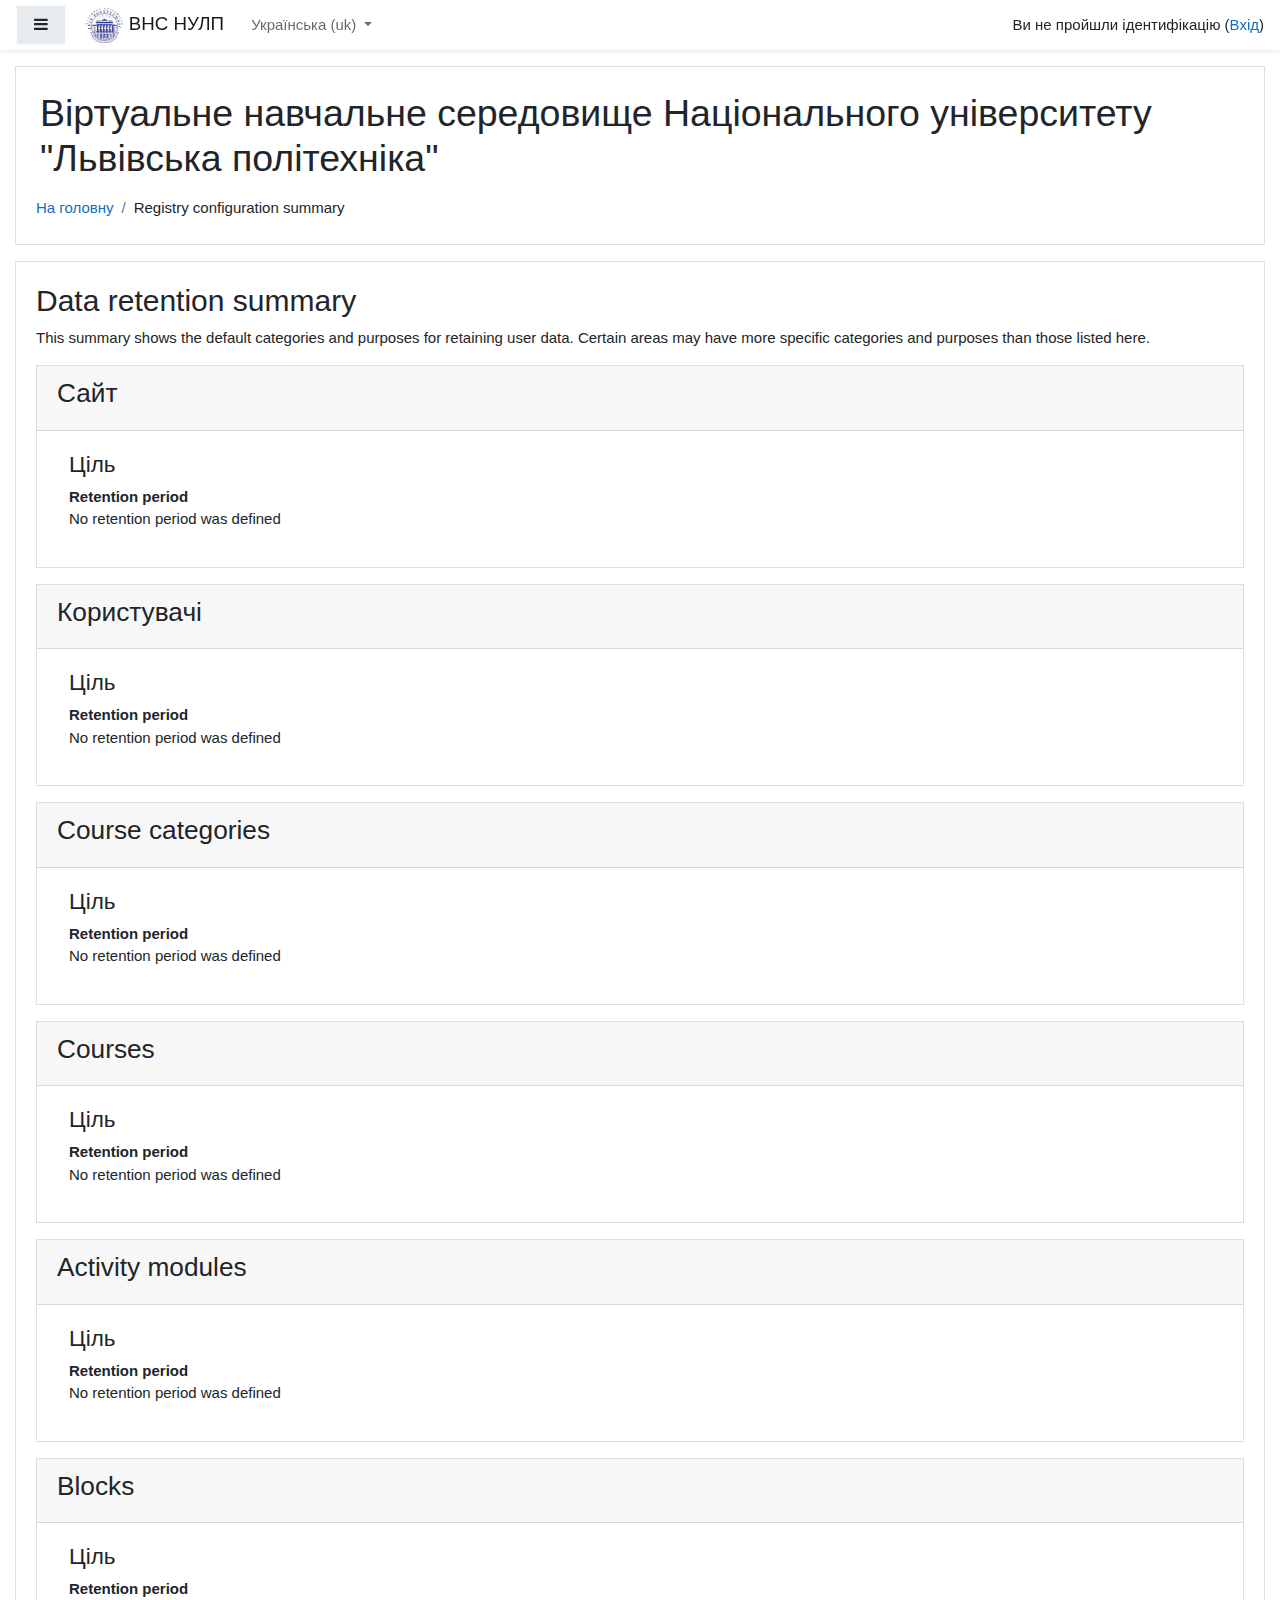
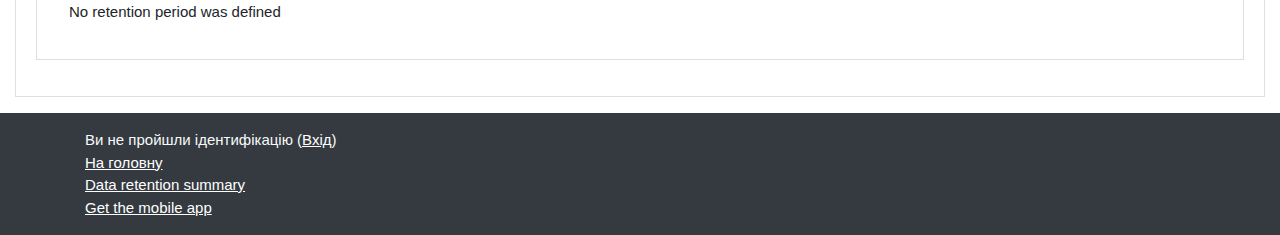
<file: login/templates/admin/tool/dataprivacy/summary.php@lang=uk.html>
<!DOCTYPE html>

<html  dir="ltr" lang="uk" xml:lang="uk">
<head>
    <title>Registry configuration summary</title>
    <link rel="shortcut icon" href="../../../theme/image.php/boost/theme/1623832679/favicon" />
    <meta name="apple-itunes-app" content="app-id=633359593, app-argument=http://vns.lpnu.ua/admin/tool/dataprivacy/summary.php"/><link rel="manifest" href="../mobile/mobile.webmanifest.php" /><meta http-equiv="Content-Type" content="text/html; charset=utf-8" />
<meta name="keywords" content="moodle, Registry configuration summary" />
<link rel="stylesheet" type="text/css" href="../../../theme/yui_combo.php@rollup%252F3.17.2%252Fyui-moodlesimple-min.css" /><script id="firstthemesheet" type="text/css">/** Required in order to fix style inclusion problems in IE with YUI **/</script><link rel="stylesheet" type="text/css" href="../../../theme/styles.php/boost/1623832679_1/all.css" />
<script>
//<![CDATA[
var M = {}; M.yui = {};
M.pageloadstarttime = new Date();
M.cfg = {"wwwroot":"http:\/\/vns.lpnu.ua","sesskey":"rLp0K66Hmy","sessiontimeout":"5400","themerev":"1623832679","slasharguments":1,"theme":"boost","iconsystemmodule":"core\/icon_system_fontawesome","jsrev":"1623832679","admin":"admin","svgicons":true,"usertimezone":"\u0404\u0432\u0440\u043e\u043f\u0430\/\u041a\u0438\u0457\u0432","contextid":1,"langrev":1623832679,"templaterev":"1623832679"};var yui1ConfigFn = function(me) {if(/-skin|reset|fonts|grids|base/.test(me.name)){me.type='css';me.path=me.path.replace(/\.js/,'.css');me.path=me.path.replace(/\/yui2-skin/,'/assets/skins/sam/yui2-skin')}};
var yui2ConfigFn = function(me) {var parts=me.name.replace(/^moodle-/,'').split('-'),component=parts.shift(),module=parts[0],min='-min';if(/-(skin|core)$/.test(me.name)){parts.pop();me.type='css';min=''}
if(module){var filename=parts.join('-');me.path=component+'/'+module+'/'+filename+min+'.'+me.type}else{me.path=component+'/'+component+'.'+me.type}};
YUI_config = {"debug":false,"base":"http:\/\/vns.lpnu.ua\/lib\/yuilib\/3.17.2\/","comboBase":"http:\/\/vns.lpnu.ua\/theme\/yui_combo.php?","combine":true,"filter":null,"insertBefore":"firstthemesheet","groups":{"yui2":{"base":"http:\/\/vns.lpnu.ua\/lib\/yuilib\/2in3\/2.9.0\/build\/","comboBase":"http:\/\/vns.lpnu.ua\/theme\/yui_combo.php?","combine":true,"ext":false,"root":"2in3\/2.9.0\/build\/","patterns":{"yui2-":{"group":"yui2","configFn":yui1ConfigFn}}},"moodle":{"name":"moodle","base":"http:\/\/vns.lpnu.ua\/theme\/yui_combo.php?m\/1623832679\/","combine":true,"comboBase":"http:\/\/vns.lpnu.ua\/theme\/yui_combo.php?","ext":false,"root":"m\/1623832679\/","patterns":{"moodle-":{"group":"moodle","configFn":yui2ConfigFn}},"filter":null,"modules":{"moodle-core-actionmenu":{"requires":["base","event","node-event-simulate"]},"moodle-core-blocks":{"requires":["base","node","io","dom","dd","dd-scroll","moodle-core-dragdrop","moodle-core-notification"]},"moodle-core-chooserdialogue":{"requires":["base","panel","moodle-core-notification"]},"moodle-core-dragdrop":{"requires":["base","node","io","dom","dd","event-key","event-focus","moodle-core-notification"]},"moodle-core-event":{"requires":["event-custom"]},"moodle-core-formchangechecker":{"requires":["base","event-focus","moodle-core-event"]},"moodle-core-handlebars":{"condition":{"trigger":"handlebars","when":"after"}},"moodle-core-languninstallconfirm":{"requires":["base","node","moodle-core-notification-confirm","moodle-core-notification-alert"]},"moodle-core-lockscroll":{"requires":["plugin","base-build"]},"moodle-core-maintenancemodetimer":{"requires":["base","node"]},"moodle-core-notification":{"requires":["moodle-core-notification-dialogue","moodle-core-notification-alert","moodle-core-notification-confirm","moodle-core-notification-exception","moodle-core-notification-ajaxexception"]},"moodle-core-notification-dialogue":{"requires":["base","node","panel","escape","event-key","dd-plugin","moodle-core-widget-focusafterclose","moodle-core-lockscroll"]},"moodle-core-notification-alert":{"requires":["moodle-core-notification-dialogue"]},"moodle-core-notification-confirm":{"requires":["moodle-core-notification-dialogue"]},"moodle-core-notification-exception":{"requires":["moodle-core-notification-dialogue"]},"moodle-core-notification-ajaxexception":{"requires":["moodle-core-notification-dialogue"]},"moodle-core-popuphelp":{"requires":["moodle-core-tooltip"]},"moodle-core-tooltip":{"requires":["base","node","io-base","moodle-core-notification-dialogue","json-parse","widget-position","widget-position-align","event-outside","cache-base"]},"moodle-core_availability-form":{"requires":["base","node","event","event-delegate","panel","moodle-core-notification-dialogue","json"]},"moodle-backup-backupselectall":{"requires":["node","event","node-event-simulate","anim"]},"moodle-backup-confirmcancel":{"requires":["node","node-event-simulate","moodle-core-notification-confirm"]},"moodle-course-categoryexpander":{"requires":["node","event-key"]},"moodle-course-dragdrop":{"requires":["base","node","io","dom","dd","dd-scroll","moodle-core-dragdrop","moodle-core-notification","moodle-course-coursebase","moodle-course-util"]},"moodle-course-formatchooser":{"requires":["base","node","node-event-simulate"]},"moodle-course-management":{"requires":["base","node","io-base","moodle-core-notification-exception","json-parse","dd-constrain","dd-proxy","dd-drop","dd-delegate","node-event-delegate"]},"moodle-course-util":{"requires":["node"],"use":["moodle-course-util-base"],"submodules":{"moodle-course-util-base":{},"moodle-course-util-section":{"requires":["node","moodle-course-util-base"]},"moodle-course-util-cm":{"requires":["node","moodle-course-util-base"]}}},"moodle-form-dateselector":{"requires":["base","node","overlay","calendar"]},"moodle-form-passwordunmask":{"requires":[]},"moodle-form-shortforms":{"requires":["node","base","selector-css3","moodle-core-event"]},"moodle-question-chooser":{"requires":["moodle-core-chooserdialogue"]},"moodle-question-preview":{"requires":["base","dom","event-delegate","event-key","core_question_engine"]},"moodle-question-searchform":{"requires":["base","node"]},"moodle-availability_completion-form":{"requires":["base","node","event","moodle-core_availability-form"]},"moodle-availability_date-form":{"requires":["base","node","event","io","moodle-core_availability-form"]},"moodle-availability_grade-form":{"requires":["base","node","event","moodle-core_availability-form"]},"moodle-availability_group-form":{"requires":["base","node","event","moodle-core_availability-form"]},"moodle-availability_grouping-form":{"requires":["base","node","event","moodle-core_availability-form"]},"moodle-availability_profile-form":{"requires":["base","node","event","moodle-core_availability-form"]},"moodle-mod_assign-history":{"requires":["node","transition"]},"moodle-mod_bigbluebuttonbn-recordings":{"requires":["base","node","datasource-get","datasource-jsonschema","datasource-polling","moodle-core-notification"]},"moodle-mod_bigbluebuttonbn-rooms":{"requires":["base","node","datasource-get","datasource-jsonschema","datasource-polling","moodle-core-notification"]},"moodle-mod_bigbluebuttonbn-modform":{"requires":["base","node"]},"moodle-mod_bigbluebuttonbn-imports":{"requires":["base","node"]},"moodle-mod_bigbluebuttonbn-broker":{"requires":["base","node","datasource-get","datasource-jsonschema","datasource-polling","moodle-core-notification"]},"moodle-mod_quiz-autosave":{"requires":["base","node","event","event-valuechange","node-event-delegate","io-form"]},"moodle-mod_quiz-dragdrop":{"requires":["base","node","io","dom","dd","dd-scroll","moodle-core-dragdrop","moodle-core-notification","moodle-mod_quiz-quizbase","moodle-mod_quiz-util-base","moodle-mod_quiz-util-page","moodle-mod_quiz-util-slot","moodle-course-util"]},"moodle-mod_quiz-modform":{"requires":["base","node","event"]},"moodle-mod_quiz-questionchooser":{"requires":["moodle-core-chooserdialogue","moodle-mod_quiz-util","querystring-parse"]},"moodle-mod_quiz-quizbase":{"requires":["base","node"]},"moodle-mod_quiz-toolboxes":{"requires":["base","node","event","event-key","io","moodle-mod_quiz-quizbase","moodle-mod_quiz-util-slot","moodle-core-notification-ajaxexception"]},"moodle-mod_quiz-util":{"requires":["node","moodle-core-actionmenu"],"use":["moodle-mod_quiz-util-base"],"submodules":{"moodle-mod_quiz-util-base":{},"moodle-mod_quiz-util-slot":{"requires":["node","moodle-mod_quiz-util-base"]},"moodle-mod_quiz-util-page":{"requires":["node","moodle-mod_quiz-util-base"]}}},"moodle-message_airnotifier-toolboxes":{"requires":["base","node","io"]},"moodle-filter_glossary-autolinker":{"requires":["base","node","io-base","json-parse","event-delegate","overlay","moodle-core-event","moodle-core-notification-alert","moodle-core-notification-exception","moodle-core-notification-ajaxexception"]},"moodle-filter_mathjaxloader-loader":{"requires":["moodle-core-event"]},"moodle-editor_atto-editor":{"requires":["node","transition","io","overlay","escape","event","event-simulate","event-custom","node-event-html5","node-event-simulate","yui-throttle","moodle-core-notification-dialogue","moodle-core-notification-confirm","moodle-editor_atto-rangy","handlebars","timers","querystring-stringify"]},"moodle-editor_atto-plugin":{"requires":["node","base","escape","event","event-outside","handlebars","event-custom","timers","moodle-editor_atto-menu"]},"moodle-editor_atto-menu":{"requires":["moodle-core-notification-dialogue","node","event","event-custom"]},"moodle-editor_atto-rangy":{"requires":[]},"moodle-report_eventlist-eventfilter":{"requires":["base","event","node","node-event-delegate","datatable","autocomplete","autocomplete-filters"]},"moodle-report_loglive-fetchlogs":{"requires":["base","event","node","io","node-event-delegate"]},"moodle-report_overviewstats-charts":{"requires":["base","node","charts","charts-legend"]},"moodle-gradereport_grader-gradereporttable":{"requires":["base","node","event","handlebars","overlay","event-hover"]},"moodle-gradereport_history-userselector":{"requires":["escape","event-delegate","event-key","handlebars","io-base","json-parse","moodle-core-notification-dialogue"]},"moodle-tool_capability-search":{"requires":["base","node"]},"moodle-tool_lp-dragdrop-reorder":{"requires":["moodle-core-dragdrop"]},"moodle-tool_monitor-dropdown":{"requires":["base","event","node"]},"moodle-assignfeedback_editpdf-editor":{"requires":["base","event","node","io","graphics","json","event-move","event-resize","transition","querystring-stringify-simple","moodle-core-notification-dialog","moodle-core-notification-alert","moodle-core-notification-warning","moodle-core-notification-exception","moodle-core-notification-ajaxexception"]},"moodle-atto_accessibilitychecker-button":{"requires":["color-base","moodle-editor_atto-plugin"]},"moodle-atto_accessibilityhelper-button":{"requires":["moodle-editor_atto-plugin"]},"moodle-atto_align-button":{"requires":["moodle-editor_atto-plugin"]},"moodle-atto_bold-button":{"requires":["moodle-editor_atto-plugin"]},"moodle-atto_charmap-button":{"requires":["moodle-editor_atto-plugin"]},"moodle-atto_clear-button":{"requires":["moodle-editor_atto-plugin"]},"moodle-atto_collapse-button":{"requires":["moodle-editor_atto-plugin"]},"moodle-atto_emojipicker-button":{"requires":["moodle-editor_atto-plugin"]},"moodle-atto_emoticon-button":{"requires":["moodle-editor_atto-plugin"]},"moodle-atto_equation-button":{"requires":["moodle-editor_atto-plugin","moodle-core-event","io","event-valuechange","tabview","array-extras"]},"moodle-atto_h5p-button":{"requires":["moodle-editor_atto-plugin"]},"moodle-atto_html-beautify":{},"moodle-atto_html-button":{"requires":["promise","moodle-editor_atto-plugin","moodle-atto_html-beautify","moodle-atto_html-codemirror","event-valuechange"]},"moodle-atto_html-codemirror":{"requires":["moodle-atto_html-codemirror-skin"]},"moodle-atto_image-button":{"requires":["moodle-editor_atto-plugin"]},"moodle-atto_indent-button":{"requires":["moodle-editor_atto-plugin"]},"moodle-atto_italic-button":{"requires":["moodle-editor_atto-plugin"]},"moodle-atto_link-button":{"requires":["moodle-editor_atto-plugin"]},"moodle-atto_managefiles-button":{"requires":["moodle-editor_atto-plugin"]},"moodle-atto_managefiles-usedfiles":{"requires":["node","escape"]},"moodle-atto_media-button":{"requires":["moodle-editor_atto-plugin","moodle-form-shortforms"]},"moodle-atto_noautolink-button":{"requires":["moodle-editor_atto-plugin"]},"moodle-atto_orderedlist-button":{"requires":["moodle-editor_atto-plugin"]},"moodle-atto_recordrtc-button":{"requires":["moodle-editor_atto-plugin","moodle-atto_recordrtc-recording"]},"moodle-atto_recordrtc-recording":{"requires":["moodle-atto_recordrtc-button"]},"moodle-atto_rtl-button":{"requires":["moodle-editor_atto-plugin"]},"moodle-atto_strike-button":{"requires":["moodle-editor_atto-plugin"]},"moodle-atto_subscript-button":{"requires":["moodle-editor_atto-plugin"]},"moodle-atto_superscript-button":{"requires":["moodle-editor_atto-plugin"]},"moodle-atto_table-button":{"requires":["moodle-editor_atto-plugin","moodle-editor_atto-menu","event","event-valuechange"]},"moodle-atto_teamsmeeting-button":{"requires":["moodle-editor_atto-plugin"]},"moodle-atto_title-button":{"requires":["moodle-editor_atto-plugin"]},"moodle-atto_underline-button":{"requires":["moodle-editor_atto-plugin"]},"moodle-atto_undo-button":{"requires":["moodle-editor_atto-plugin"]},"moodle-atto_unorderedlist-button":{"requires":["moodle-editor_atto-plugin"]},"moodle-atto_wiris-button":{"requires":["moodle-editor_atto-plugin","get"]},"moodle-atto_wordimport-button":{"requires":["moodle-editor_atto-plugin"]}}},"gallery":{"name":"gallery","base":"http:\/\/vns.lpnu.ua\/lib\/yuilib\/gallery\/","combine":true,"comboBase":"http:\/\/vns.lpnu.ua\/theme\/yui_combo.php?","ext":false,"root":"gallery\/1623832679\/","patterns":{"gallery-":{"group":"gallery"}}}},"modules":{"core_filepicker":{"name":"core_filepicker","fullpath":"http:\/\/vns.lpnu.ua\/lib\/javascript.php\/1623832679\/repository\/filepicker.js","requires":["base","node","node-event-simulate","json","async-queue","io-base","io-upload-iframe","io-form","yui2-treeview","panel","cookie","datatable","datatable-sort","resize-plugin","dd-plugin","escape","moodle-core_filepicker","moodle-core-notification-dialogue"]},"core_comment":{"name":"core_comment","fullpath":"http:\/\/vns.lpnu.ua\/lib\/javascript.php\/1623832679\/comment\/comment.js","requires":["base","io-base","node","json","yui2-animation","overlay","escape"]},"mathjax":{"name":"mathjax","fullpath":"https:\/\/cdn.jsdelivr.net\/npm\/mathjax@2.7.8\/MathJax.js?delayStartupUntil=configured"}}};
M.yui.loader = {modules: {}};

//]]>
</script>

<!-- Global site tag (gtag.js) - Google Analytics -->
<script async
src="https://www.googletagmanager.com/gtag/js?id=UA-73451727-1"></script>
<script>
  window.dataLayer = window.dataLayer || [];
  function gtag(){dataLayer.push(arguments);}
  gtag('js', new Date());

  gtag('config', 'UA-73451727-1');
</script>


<!-- Global site tag (gtag.js) - Google Analytics -->
<script async src="https://www.googletagmanager.com/gtag/js?id=UA-113782330-1"></script>
<script>
  window.dataLayer = window.dataLayer || [];
  function gtag(){dataLayer.push(arguments);}
  gtag('js', new Date());

  gtag('config', 'UA-113782330-1');
</script>
<!-- Global site tag (gtag.js) - Google Analytics -->
<script async src="https://www.googletagmanager.com/gtag/js?id=UA-123656552-1"></script>
<script>
  window.dataLayer = window.dataLayer || [];
  function gtag(){dataLayer.push(arguments);}
  gtag('js', new Date());

  gtag('config', 'UA-123656552-1');
</script>

    <meta name="viewport" content="width=device-width, initial-scale=1.0">
</head>
<body  id="page-admin-tool-dataprivacy-summary" class="format-site admin path-admin path-admin-tool path-admin-tool-dataprivacy dir-ltr lang-uk yui-skin-sam yui3-skin-sam vns-lpnu-ua pagelayout-base course-1 context-1 notloggedin ">
<div class="toast-wrapper mx-auto py-0 fixed-top" role="status" aria-live="polite"></div>

<div id="page-wrapper" class="d-print-block">

    <div>
    <a class="sr-only sr-only-focusable" href="summary.php@lang=uk.html#maincontent">Перейти до головного вмісту</a>
</div><script src="../../../lib/javascript.php/1623832679/lib/babel-polyfill/polyfill.min.js"></script>
<script src="../../../lib/javascript.php/1623832679/lib/polyfills/polyfill.js"></script>
<script src="../../../theme/yui_combo.php@rollup%252F3.17.2%252Fyui-moodlesimple-min.js"></script><script src="../../../lib/javascript.php/1623832679/lib/javascript-static.js"></script>
<script>
//<![CDATA[
document.body.className += ' jsenabled';
//]]>
</script>



    <nav class="fixed-top navbar navbar-light bg-white navbar-expand moodle-has-zindex" aria-label="Site navigation">
    
            <div data-region="drawer-toggle" class="d-inline-block mr-3">
                <button aria-expanded="false" aria-controls="nav-drawer" type="button" class="btn nav-link float-sm-left mr-1 btn-light bg-gray" data-action="toggle-drawer" data-side="left" data-preference="drawer-open-nav"><i class="icon fa fa-bars fa-fw " aria-hidden="true"  ></i><span class="sr-only">Бокова панель</span></button>
            </div>
    
            <a href="../../../index.html" class="navbar-brand aabtn has-logo
                    ">
                    <span class="logo d-none d-sm-inline">
                        <img src="../../../pluginfile.php/1/core_admin/logocompact/300x300/1623832679/200px-Nulp_logo_eng.jpg" alt="ВНС НУЛП">
                    </span>
                <span class="site-name d-none d-md-inline">ВНС НУЛП</span>
            </a>
    
            <ul class="navbar-nav d-none d-md-flex">
                <!-- custom_menu -->
                <li class="dropdown nav-item">
    <a class="dropdown-toggle nav-link" id="drop-down-60ca6b1197b0060ca6b1196d174" data-toggle="dropdown" aria-haspopup="true" aria-expanded="false" href="summary.php@lang=uk.html#" title="Мова інтерфейсу" aria-controls="drop-down-menu-60ca6b1197b0060ca6b1196d174">
        Українська ‎(uk)‎
    </a>
    <div class="dropdown-menu" role="menu" id="drop-down-menu-60ca6b1197b0060ca6b1196d174" aria-labelledby="drop-down-60ca6b1197b0060ca6b1196d174">
                <a class="dropdown-item" role="menuitem" href="summary.php@lang=uk.html" title="Українська ‎(uk)‎">Українська ‎(uk)‎</a>
                <a class="dropdown-item" role="menuitem" href="summary.php@lang=en.html" title="English ‎(en)‎">English ‎(en)‎</a>
    </div>
</li>
                <!-- page_heading_menu -->
                
            </ul>
            <div class="ml-auto">
                
            </div>
            <ul class="nav navbar-nav usernav">
                <!-- navbar_plugin_output -->
                <li class="nav-item">
                    
                </li>
                <!-- user_menu -->
                <li class="nav-item align-items-center pl-2">
                    <div class="usermenu"><span class="login">Ви не пройшли ідентифікацію (<a href="../../../index.html">Вхід</a>)</span></div>
                </li>
            </ul>
            <!-- search_box -->
    </nav>
    <div id="nav-drawer" data-region="drawer" class="d-print-none moodle-has-zindex closed" aria-hidden="true" tabindex="-1">
        <nav class="list-group" aria-label="Сайт">
            <ul>
                    <li>
                        <a class="list-group-item list-group-item-action  " href="../../../index.html" data-key="home" data-isexpandable="0" data-indent="0" data-showdivider="0" data-type="1" data-nodetype="1" data-collapse="0" data-forceopen="1" data-isactive="0" data-hidden="0" data-preceedwithhr="0" >
                            <div class="ml-0">
                                <div class="media">
                                        <span class="media-left">
                                            <i class="icon fa fa-home fa-fw " aria-hidden="true"  ></i>
                                        </span>
                                    <span class="media-body ">На головну</span>
                                </div>
                            </div>
                        </a>
                    </li>
            </ul>
        </nav>
    </div>

    <div id="page" class="container-fluid d-print-block">
        <header id="page-header" class="row">
    <div class="col-12 pt-3 pb-3">
        <div class="card ">
            <div class="card-body ">
                <div class="d-sm-flex align-items-center">
                    <div class="mr-auto">
                        <div class="page-context-header"><div class="page-header-headings"><h1>Віртуальне навчальне середовище Національного університету "Львівська політехніка"</h1></div></div>
                    </div>

                    <div class="header-actions-container flex-shrink-0" data-region="header-actions-container">
                    </div>
                </div>
                <div class="d-flex flex-wrap">
                    <div id="page-navbar">
                        <nav aria-label="Панель навігації">
    <ol class="breadcrumb">
                <li class="breadcrumb-item">
                    <a href="../../../index.html"  >На головну</a>
                </li>
        
                <li class="breadcrumb-item">Registry configuration summary</li>
        </ol>
</nav>
                    </div>
                    <div class="ml-auto d-flex">
                        
                    </div>
                    <div id="course-header">
                        
                    </div>
                </div>
            </div>
        </div>
    </div>
</header>

        <div id="page-content" class="row pb-3 d-print-block">
            <div id="region-main-box" class="col-12">
                <section id="region-main"  aria-label="Контент">

                    <span class="notifications" id="user-notifications"></span>
                    <div role="main"><span id="maincontent"></span><h2>Data retention summary</h2>
<p>This summary shows the default categories and purposes for retaining user data. Certain areas may have more specific categories and purposes than those listed here.</p>
<div>
        <div class="card mb-3">
            <div class="card-header"><h3>Сайт</h3></div>
            <div class="card-body pl-5 pr-5">

                <h4>Ціль</h4>
                <dl>
                    <dt></dt>
                    <dd></dd>
                    <dt>Retention period</dt>
                    <dd>No retention period was defined</dd>
                </dl>
            </div>
        </div>
        <div class="card mb-3">
            <div class="card-header"><h3>Користувачі</h3></div>
            <div class="card-body pl-5 pr-5">

                <h4>Ціль</h4>
                <dl>
                    <dt></dt>
                    <dd></dd>
                    <dt>Retention period</dt>
                    <dd>No retention period was defined</dd>
                </dl>
            </div>
        </div>
        <div class="card mb-3">
            <div class="card-header"><h3>Course categories</h3></div>
            <div class="card-body pl-5 pr-5">

                <h4>Ціль</h4>
                <dl>
                    <dt></dt>
                    <dd></dd>
                    <dt>Retention period</dt>
                    <dd>No retention period was defined</dd>
                </dl>
            </div>
        </div>
        <div class="card mb-3">
            <div class="card-header"><h3>Courses</h3></div>
            <div class="card-body pl-5 pr-5">

                <h4>Ціль</h4>
                <dl>
                    <dt></dt>
                    <dd></dd>
                    <dt>Retention period</dt>
                    <dd>No retention period was defined</dd>
                </dl>
            </div>
        </div>
        <div class="card mb-3">
            <div class="card-header"><h3>Activity modules</h3></div>
            <div class="card-body pl-5 pr-5">

                <h4>Ціль</h4>
                <dl>
                    <dt></dt>
                    <dd></dd>
                    <dt>Retention period</dt>
                    <dd>No retention period was defined</dd>
                </dl>
            </div>
        </div>
        <div class="card mb-3">
            <div class="card-header"><h3>Blocks</h3></div>
            <div class="card-body pl-5 pr-5">

                <h4>Ціль</h4>
                <dl>
                    <dt></dt>
                    <dd></dd>
                    <dt>Retention period</dt>
                    <dd>No retention period was defined</dd>
                </dl>
            </div>
        </div>
</div></div>
                    
                    

                </section>
            </div>
        </div>
    </div>
    
    <div id="goto-top-link">
        <a class="btn btn-light" role="button" href="summary.php@lang=uk.html#" aria-label="Піднятись вгору">
            <i class="icon fa fa-arrow-up fa-fw " aria-hidden="true"  ></i>
        </a>
    </div>
    <footer id="page-footer" class="py-3 bg-dark text-light">
        <div class="container">
            <div id="course-footer"></div>
    
    
            <div class="logininfo">Ви не пройшли ідентифікацію (<a href="../../../index.html">Вхід</a>)</div>
            <div class="tool_usertours-resettourcontainer"></div>
            <div class="homelink"><a href="../../../index.html">На головну</a></div>
            <nav class="nav navbar-nav d-md-none" aria-label="Персональне меню">
                    <ul class="list-unstyled pt-3">
                                        <li><a href="summary.php@lang=uk.html#" title="Мова інтерфейсу">Українська ‎(uk)‎</a></li>
                                    <li>
                                        <ul class="list-unstyled ml-3">
                                                            <li><a href="summary.php@lang=uk.html" title="Українська ‎(uk)‎">Українська ‎(uk)‎</a></li>
                                                            <li><a href="summary.php@lang=en.html" title="English ‎(en)‎">English ‎(en)‎</a></li>
                                        </ul>
                                    </li>
                    </ul>
            </nav>
            <div class="tool_dataprivacy"><a href="summary.php.html">Data retention summary</a></div><a href="https://download.moodle.org/mobile?version=2020110904.04&amp;lang=uk&amp;iosappid=633359593&amp;androidappid=com.moodle.moodlemobile">Get the mobile app</a>
            <script>
//<![CDATA[
var require = {
    baseUrl : 'http://vns.lpnu.ua/lib/requirejs.php/1623832679/',
    // We only support AMD modules with an explicit define() statement.
    enforceDefine: true,
    skipDataMain: true,
    waitSeconds : 0,

    paths: {
        jquery: 'http://vns.lpnu.ua/lib/javascript.php/1623832679/lib/jquery/jquery-3.5.1.min',
        jqueryui: 'http://vns.lpnu.ua/lib/javascript.php/1623832679/lib/jquery/ui-1.12.1/jquery-ui.min',
        jqueryprivate: 'http://vns.lpnu.ua/lib/javascript.php/1623832679/lib/requirejs/jquery-private'
    },

    // Custom jquery config map.
    map: {
      // '*' means all modules will get 'jqueryprivate'
      // for their 'jquery' dependency.
      '*': { jquery: 'jqueryprivate' },
      // Stub module for 'process'. This is a workaround for a bug in MathJax (see MDL-60458).
      '*': { process: 'core/first' },

      // 'jquery-private' wants the real jQuery module
      // though. If this line was not here, there would
      // be an unresolvable cyclic dependency.
      jqueryprivate: { jquery: 'jquery' }
    }
};

//]]>
</script>
<script src="../../../lib/javascript.php/1623832679/lib/requirejs/require.min.js"></script>
<script>
//<![CDATA[
M.util.js_pending("core/first");
require(['core/first'], function() {
require(['core/prefetch'])
;
require(["media_videojs/loader"], function(loader) {
    loader.setUp('uk');
});;

require(['jquery', 'core/custom_interaction_events'], function($, CustomEvents) {
    CustomEvents.define('#single_select60ca6b1196d173', [CustomEvents.events.accessibleChange]);
    $('#single_select60ca6b1196d173').on(CustomEvents.events.accessibleChange, function() {
        var ignore = $(this).find(':selected').attr('data-ignore');
        if (typeof ignore === typeof undefined) {
            $('#single_select_f60ca6b1196d172').submit();
        }
    });
});
;

require(['jquery', 'core/custom_interaction_events'], function($, CustomEvents) {
    CustomEvents.define('#single_select60ca6b1196d176', [CustomEvents.events.accessibleChange]);
    $('#single_select60ca6b1196d176').on(CustomEvents.events.accessibleChange, function() {
        var ignore = $(this).find(':selected').attr('data-ignore');
        if (typeof ignore === typeof undefined) {
            $('#single_select_f60ca6b1196d175').submit();
        }
    });
});
;

M.util.js_pending('theme_boost/loader');
require(['theme_boost/loader'], function() {
    M.util.js_complete('theme_boost/loader');
});

M.util.js_pending('theme_boost/drawer');
require(['theme_boost/drawer'], function(drawer) {
    drawer.init();
    M.util.js_complete('theme_boost/drawer');
});
;
M.util.js_pending('core/notification'); require(['core/notification'], function(amd) {amd.init(1, []); M.util.js_complete('core/notification');});;
M.util.js_pending('core/log'); require(['core/log'], function(amd) {amd.setConfig({"level":"warn"}); M.util.js_complete('core/log');});;
M.util.js_pending('core/page_global'); require(['core/page_global'], function(amd) {amd.init(); M.util.js_complete('core/page_global');});
    M.util.js_complete("core/first");
});
//]]>
</script>
<script>
//<![CDATA[
M.str = {"moodle":{"lastmodified":"\u041e\u0441\u0442\u0430\u043d\u043d\u044f \u0437\u043c\u0456\u043d\u0430","name":"\u041d\u0430\u0437\u0432\u0430","error":"\u041f\u043e\u043c\u0438\u043b\u043a\u0430","info":"\u0406\u043d\u0444\u043e\u0440\u043c\u0430\u0446\u0456\u044f","yes":"\u0422\u0430\u043a","no":"\u041d\u0456","ok":"\u0414\u043e\u0431\u0440\u0435","cancel":"\u0421\u043a\u0430\u0441\u0443\u0432\u0430\u0442\u0438","confirm":"\u041f\u0456\u0434\u0442\u0432\u0435\u0440\u0434\u0436\u0435\u043d\u043d\u044f","areyousure":"\u0412\u0438 \u0432\u043f\u0435\u0432\u043d\u0435\u043d\u0456?","closebuttontitle":"\u0417\u0430\u043a\u0440\u0438\u0442\u0438","unknownerror":"\u041d\u0435\u0432\u0456\u0434\u043e\u043c\u0430 \u043f\u043e\u043c\u0438\u043b\u043a\u0430","file":"\u0424\u0430\u0439\u043b","url":"URL"},"repository":{"type":"\u0422\u0438\u043f","size":"\u0420\u043e\u0437\u043c\u0456\u0440","invalidjson":"\u041d\u0435\u043f\u0440\u0430\u0432\u0438\u043b\u044c\u043d\u0438\u0439 JSON \u0440\u044f\u0434\u043e\u043a","nofilesattached":"\u0424\u0430\u0439\u043b\u0438 \u043d\u0435 \u0434\u043e\u043b\u0443\u0447\u0435\u043d\u043e","filepicker":"\u0412\u0438\u0431\u0456\u0440 \u0444\u0430\u0439\u043b\u0443","logout":"\u0412\u0438\u0445\u0456\u0434","nofilesavailable":"\u041d\u0435\u043c\u0430\u0454 \u0434\u043e\u0441\u0442\u0443\u043f\u043d\u0438\u0445 \u0444\u0430\u0439\u043b\u0456\u0432","norepositoriesavailable":"\u041d\u0430 \u0436\u0430\u043b\u044c, \u0436\u043e\u0434\u043d\u0435 \u0437 \u043f\u043e\u0442\u043e\u0447\u043d\u0438\u0445 \u0441\u0445\u043e\u0432\u0438\u0449 \u043d\u0435 \u043c\u043e\u0436\u0435 \u043f\u043e\u0432\u0435\u0440\u043d\u0443\u0442\u0438 \u0444\u0430\u0439\u043b\u0438 \u043f\u043e\u0442\u0440\u0456\u0431\u043d\u043e\u0433\u043e \u0444\u043e\u0440\u043c\u0430\u0442\u0443.","fileexistsdialogheader":"\u0424\u0430\u0439\u043b \u0456\u0441\u043d\u0443\u0454","fileexistsdialog_editor":"\u0424\u0430\u0439\u043b \u0437 \u0442\u0430\u043a\u043e\u044e \u043d\u0430\u0437\u0432\u043e\u044e \u0432\u0436\u0435 \u0431\u0443\u0432 \u043f\u0440\u0438\u0454\u0434\u043d\u0430\u043d\u0438\u0439 \u0434\u043e \u0440\u0435\u0434\u0430\u0433\u043e\u0432\u0430\u043d\u043e\u0433\u043e \u0442\u0435\u043a\u0441\u0442\u0443.","fileexistsdialog_filemanager":"\u0424\u0430\u0439\u043b \u0437 \u0442\u0430\u043a\u043e\u044e \u043d\u0430\u0437\u0432\u043e\u044e \u0432\u0436\u0435 \u0431\u0443\u0432 \u043f\u0440\u0438\u0454\u0434\u043d\u0430\u043d\u0438\u0439","renameto":"\u041f\u0435\u0440\u0435\u0439\u043c\u0435\u043d\u0443\u0432\u0430\u0442\u0438 \u0432 \"{$a}\"","referencesexist":"{$a} \u043f\u0441\u0435\u0432\u0434\u043e\u043d\u0456\u043c\u0456\u0432\/\u043f\u043e\u0441\u0438\u043b\u0430\u043d\u044c \u0432\u0438\u043a\u043e\u0440\u0438\u0441\u0442\u043e\u0432\u0443\u044e\u0442\u044c \u0446\u0435\u0439 \u0444\u0430\u0439\u043b \u044f\u043a \u0434\u0436\u0435\u0440\u0435\u043b\u043e","select":"\u0412\u0438\u0431\u0456\u0440"},"admin":{"confirmdeletecomments":"\u0412\u0438 \u0437\u0431\u0438\u0440\u0430\u0454\u0442\u0435\u0441\u044f \u0432\u0438\u0434\u0430\u043b\u0438\u0442\u0438 \u043a\u043e\u043c\u0435\u043d\u0442\u0430\u0440\u0456, \u0432\u043f\u0435\u0432\u043d\u0435\u043d\u0456?","confirmation":"\u041f\u0456\u0434\u0442\u0432\u0435\u0440\u0434\u0436\u0435\u043d\u043d\u044f"},"debug":{"debuginfo":"Debug info","line":"Line","stacktrace":"Stack trace"},"langconfig":{"labelsep":":"}};
//]]>
</script>
<script>
//<![CDATA[
(function() {Y.use("moodle-filter_mathjaxloader-loader",function() {M.filter_mathjaxloader.configure({"mathjaxconfig":"\nMathJax.Hub.Config({\n    config: [\"Accessible.js\", \"Safe.js\"],\n    errorSettings: { message: [\"!\"] },\n    skipStartupTypeset: true,\n    messageStyle: \"none\"\n});\n","lang":"uk"});
});
Y.use("moodle-filter_glossary-autolinker",function() {M.filter_glossary.init_filter_autolinking({"courseid":0});
});
M.util.help_popups.setup(Y);
 M.util.js_pending('random60ca6b1196d177'); Y.on('domready', function() { M.util.js_complete("init");  M.util.js_complete('random60ca6b1196d177'); });
})();
//]]>
</script>

        </div>
    </footer>
</div>

</body>
</html>
</file>
